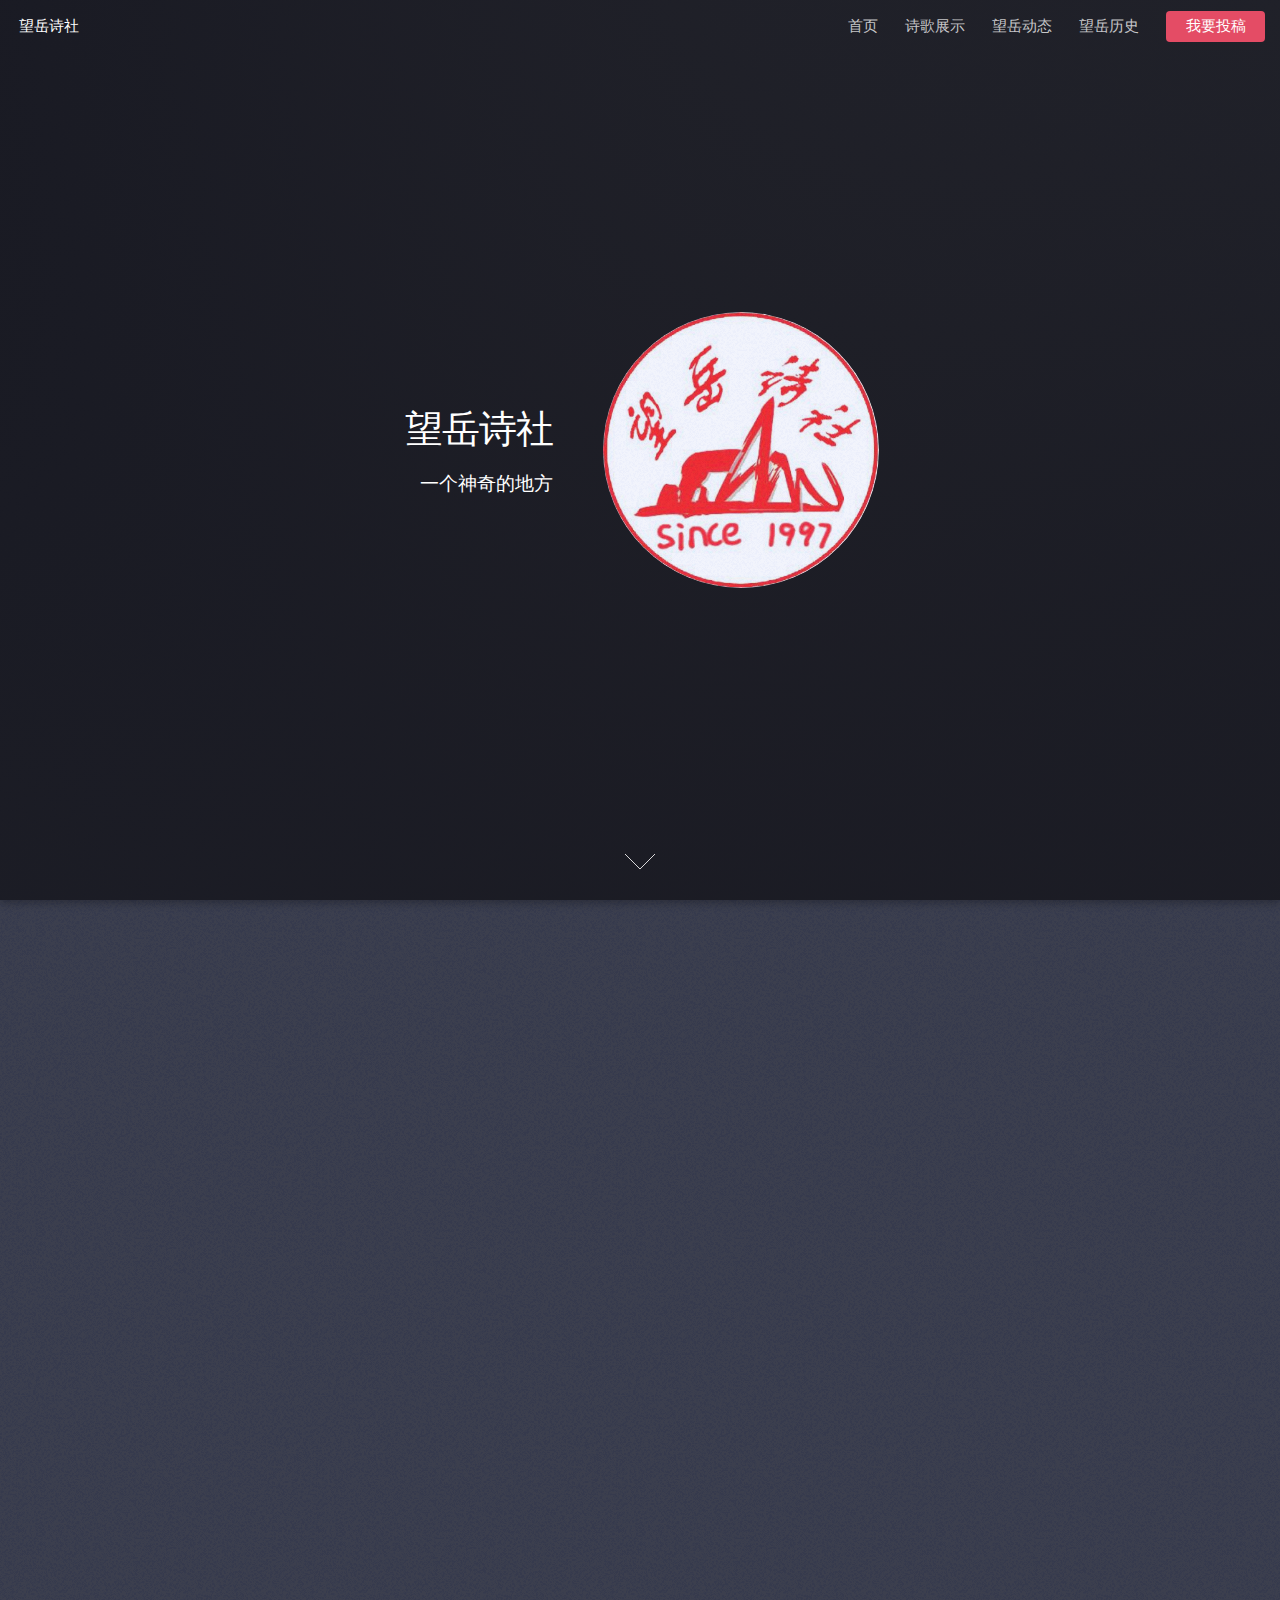
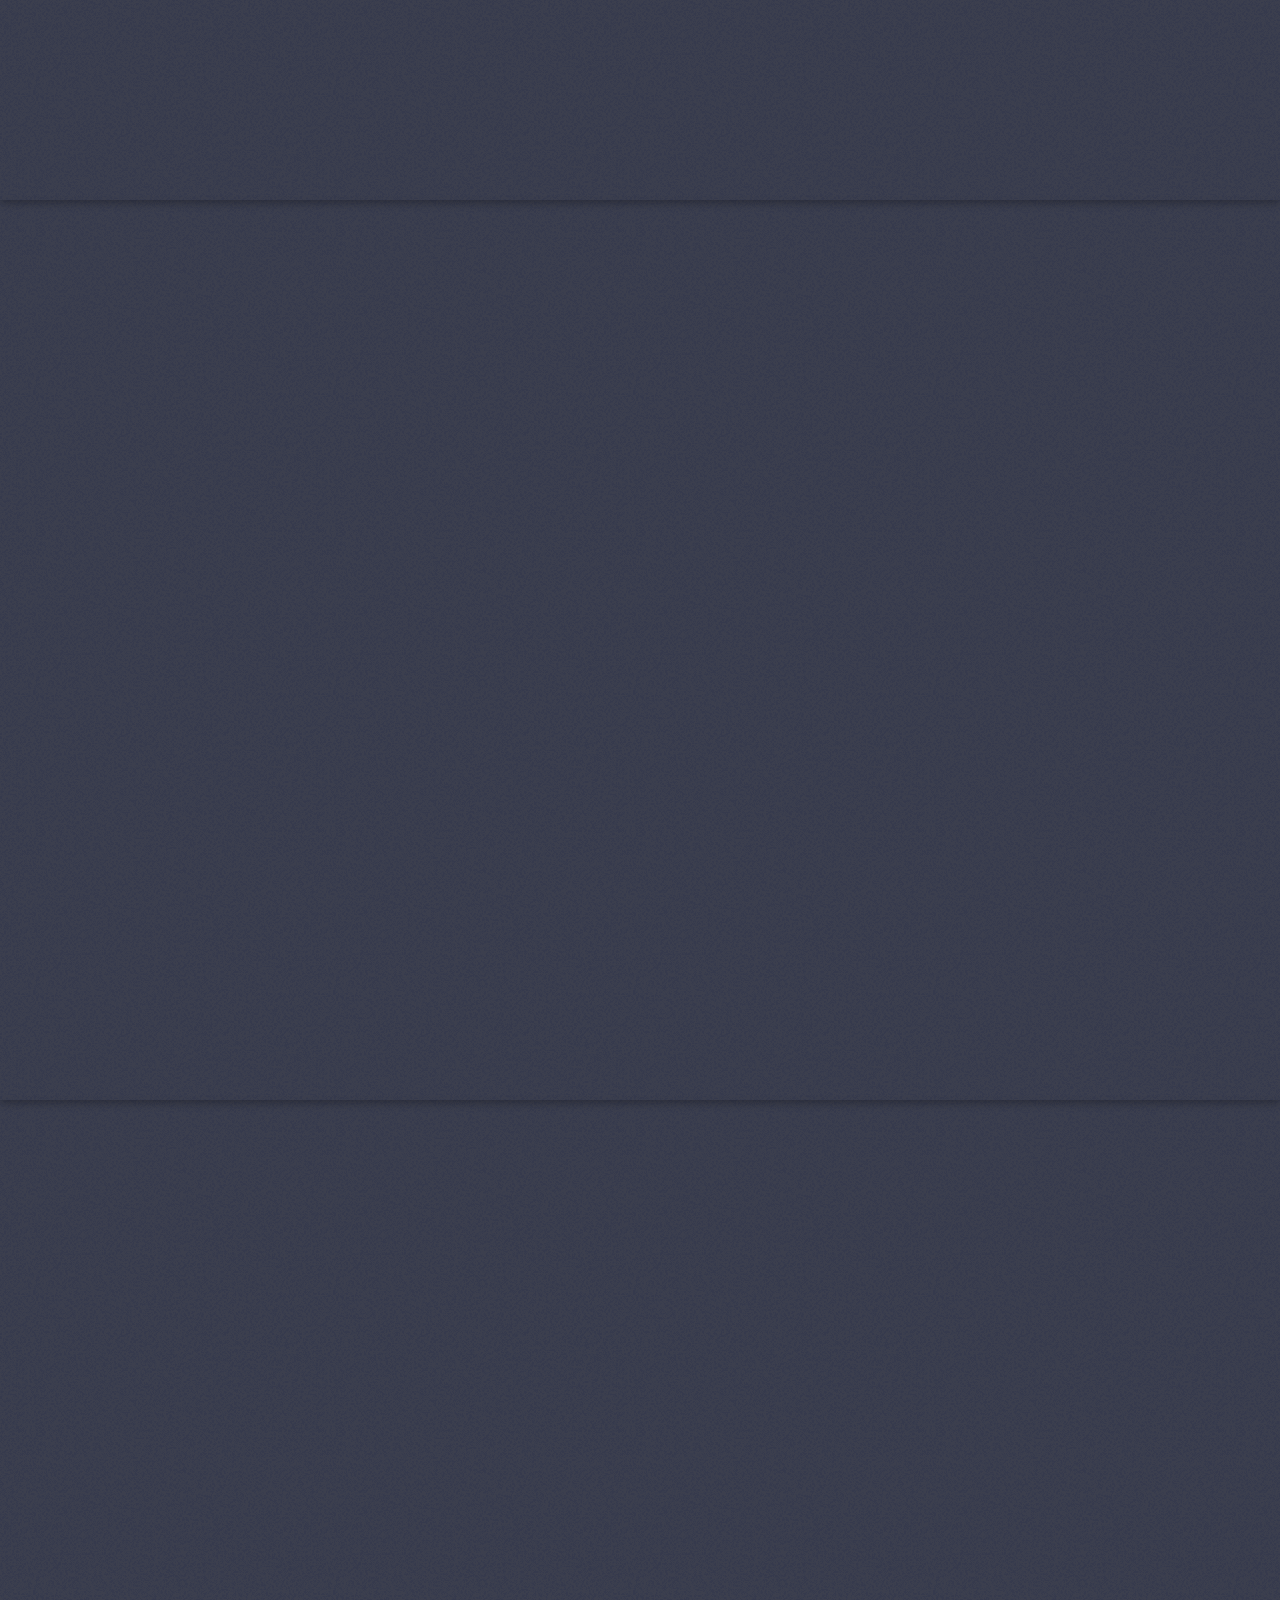
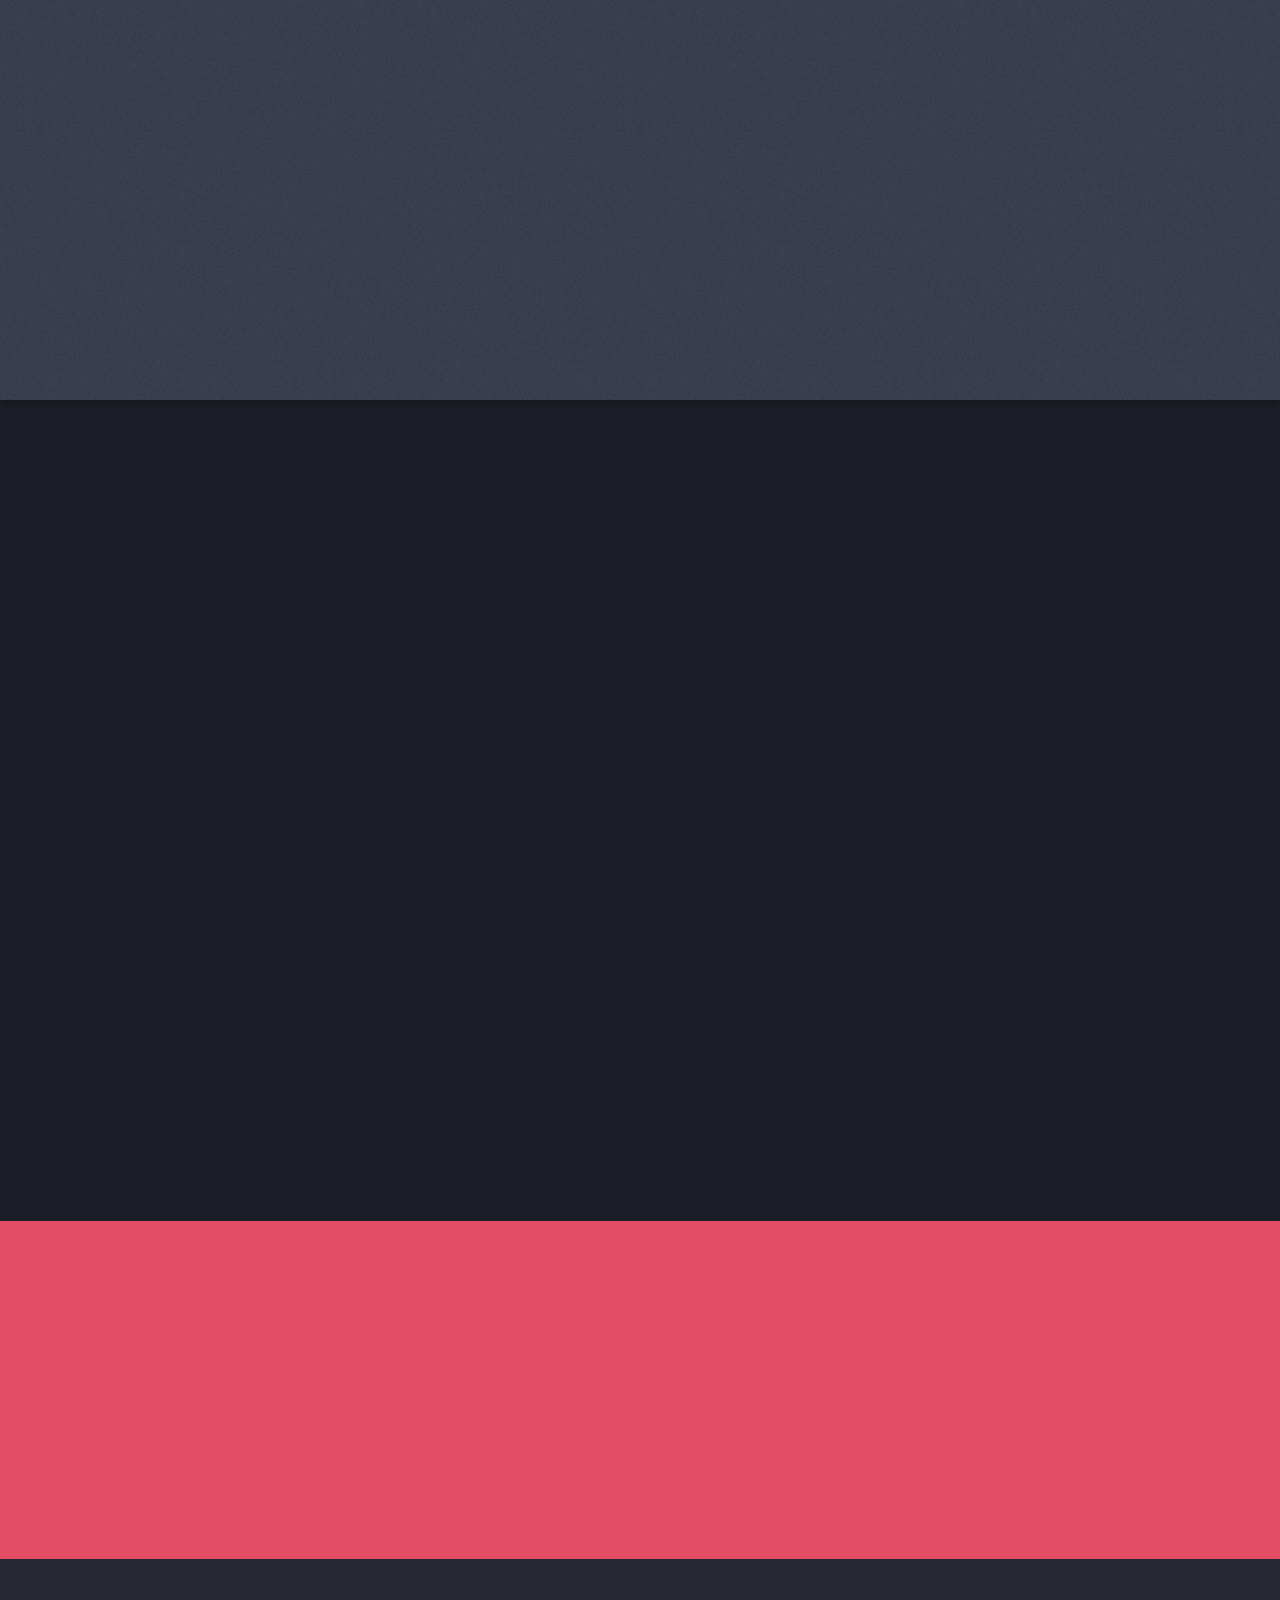
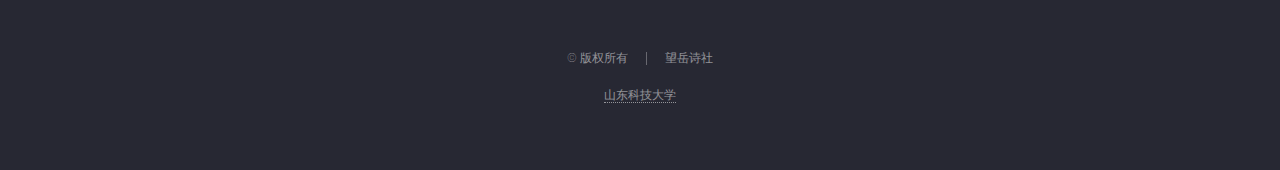
<file: index.html>
<!DOCTYPE HTML>
<html>
	<head>
		<title>望岳诗社</title>
		<meta charset="utf-8" />
		 <meta name="viewport" content="width=device-width, initial-scale=1" />
        <META NAME ="keywords" CONTENT="望岳诗社，校园，诗词，现代诗，山东科技大学，社团">
        <META NAME="description" CONTENT="山东科技大学望岳诗社">  
		<!--[if lte IE 8]><script src="assets/js/ie/html5shiv.js"></script><![endif]-->
		<link rel="stylesheet" href="assets/css/main.css" />
		<!--[if lte IE 9]><link rel="stylesheet" href="assets/css/ie9.css" /><![endif]-->
		<!--[if lte IE 8]><link rel="stylesheet" href="assets/css/ie8.css" /><![endif]-->
	</head>
	<body class="landing">
		<div id="page-wrapper">

			<!-- Header -->
				<header id="header">
					<h1 id="logo"><a href="index.html">望岳诗社</a></h1>
					<nav id="nav">
						<ul>
							<li><a href="index.html">首页</a></li>
							<li>
								<a href="zhanshi.html">诗歌展示</a>
								</li>
								<li>
								<a href="dongtai.html">望岳动态</a>
								</li>
							<li><a href="lishi.html">望岳历史</a></li>
							<li ><a href="#" class="button special">我要投稿</a></li>
						</ul>
					</nav>
				</header>

			<!-- Banner -->
				<section id="banner">
					<div class="content">
						<header>
							<h2>望岳诗社</h2>
							<p>一个神奇的地方</p>
						</header>
						<span class="image"><img src="images/logo.jpg" alt="" /></span>
					</div>
					<a href="#one" class="goto-next scrolly">Next</a>
				</section>

			<!-- One -->
				<section id="one" class="spotlight style1 bottom">
					<span class="image fit main"><img src="images/pic02.jpg" alt="" /></span>
					<div class="content">
						<div class="container">
							<div class="row">
								<div class="4u 12u$(medium)">
									<header>
										<h2>何人能会登临意，有我堪称望岳魂</h2>
										<p></p>
									</header>
								</div>
								<div class="4u 12u$(medium)">
									<p>望岳诗社是在校团委的指导下，由文法学院团委分管的文学社团。社团的宗旨是“繁荣校园文化，锻炼写作能力，提高文学素养”，理念是“弘扬经典文学的魅力，体味诗意栖居的情怀，古今一体，兼容并蓄”。望岳诗社于1997年成立于泰安校区，创始人为庄严与闫召华。世纪之初入驻青岛，开始了新的征程。诗社在中文系的广大老师具体指导下，培养了一批又一批的文学新人。诗社立足于校内，组织和领导诗歌爱好者，提高文学水平，追求艺术品位。通过举办各项活动使广大师生在诗歌中陶冶情操、净化心灵、提升智慧，倡导先进文化、关注社会现实、把握人生未来。</p>
								</div>
								<div class="4u$ 12u$(medium)">
									<p>山科的校园，社团繁星。漫天前，一颗明星乍然耀出了光辉，如今的明星依旧闪亮——望岳，岁月磨不去的星光，独一无二地积淀了悠久的文化， 映亮校园。
望岳，或许可以称为一个客栈，一个一个心灵的客栈，一个文人的客栈。尘世过喧嚣，物欲自横流。所幸，你我仍有这片名为望岳的净土，足可在此寻一席心灵的归处，江湖两忘。暂放下你生活的烦恼吧，暂放下你枯燥的学习任务吧，于诗社呼吸一点新鲜的空气。宽松的氛围，让你摒却生活的束缚，开启一段真我的发现旅途，自由，随性。在文学的森林中，做一只自由的鸟儿，忘我飞翔。同时诗社注重成员的培养与发展，予每位成员以锻炼机会，让你能在实践之中不断成长</p>
								</div>
							</div>
						</div>
					</div>
					<a href="#two" class="goto-next scrolly">Next</a>
				</section>

			<!-- Two -->
				<section id="two" class="spotlight style2 right">
					<span class="image fit main"><img src="images/pic03.jpg" alt="" /></span>
					<div class="content">
						<header>
							<h2>创诗社文豪首告功，续辉煌诗苑数名榜</h2>
							<p></p>
						</header>
						<p>诗歌是中国文化的艺术瑰宝。自古及今，一脉相承。上溯风雅颂，后继诗词
曲，余响不绝于今日。世事如幻，王朝变迁，迨至明清，鲜有绝妙，个中缘由，
殊途同归。近代内忧外患而致变革日盛，旧文化危在旦夕，新文化锋芒毕露，西
方文学艺术成一时新风。自胡适《尝试集》之始，遂有新月、象征、现代、五月、
九叶、朦胧诸派更迭。诗歌之象牙塔中，而后大学生创作集体涌现 …………</p>
						<ul class="actions">
							<li><a href="lishi.html" class="button">了解更多</a></li>
						</ul>
					</div>
					<a href="#three" class="goto-next scrolly">Next</a>
				</section>

			<!-- Three -->
				<section id="three" class="spotlight style3 left">
					<span class="image fit main bottom"><img src="images/pic04.jpg" alt="" /></span>
					<div class="content">
						<header>
							<h2>一枝独秀不是春,百花齐放春满园</h2>
							</header>
						<h1 style="font-size: 32px;">望 岳 诗 社 赋</h1>
						
						<p>岱岳巍巍而不见，黄河汤汤终入海。黄海之滨，有社一家。十七载风云变幻，多少事歌赋辞章。曾经笔架山中，诗文采风；遥想墨水河畔，情致盎然。，秋月初升；独在异乡，秋风渐凉。影横斜碧水时值辛卯浅寒烟，香浮动何处风景？临西湖而嗟叹，不闻武穆之毅魄；垂水而相怜，空怀饮马之逍遥。旧苑盛况难溯，王、孙瞩目……</p>
						<ul class="actions">
							<li><a href="zhanshi.html" class="button">望岳作品展示</a></li>
						</ul>
					</div>
					<a href="#four" class="goto-next scrolly">Next</a>
				</section>

			<!-- Four -->
				<section id="four" class="wrapper style1 special fade-up">
					<div class="container">
						<header class="major">
							<h2>新老望岳人</h2>
							<p>这是2014级的部分成员</p>
						</header>
						<div class="box alt">
							<div class="row uniform">
								<section class="4u 6u(medium) 12u$(xsmall)">
									<span>  <img src="images/zhangweip.jpg" style="width:6em;height:6em;border-radius: 6em;"/>
                                </span>
									<h3>张维鹏</h3>
									<p>张维鹏，笔名:载熹，现任望岳诗社社长一职。爱好颇广泛，诸如读书、音乐、书法、运动等等，于中学时期接触并开始热衷于诗文词赋，曾在中学时期获临沂市市区县区征文比赛奖项若干。步入大学，在兴趣的影响下选择加入望岳诗社，并一直渴望着让更多的人接触并且喜欢诗文词赋。
“点点时光见证了望岳诗社的发展，悠悠岁月抹不去那段浓厚醇香的望岳情”心怀望岳，他正迈着自信的步伐走向明天！
</p>
								</section>
								<section class="4u 6u$(medium) 12u$(xsmall)">
									<span>
									   <img src="images/xuxiaotiao.jpg" style="width:6em;height:6em;border-radius: 6em;"/>
									</span>
									<h3>徐意敏</h3>
									<p>我是14级建筑学最帅的的徐小跳学长，爱玩，比较跳脱，喜欢学妹!</p>
								</section>
								    <section class="4u 6u$(medium) 12u$(xsmall)">
                                    <span>
                                       <img src="images/guodashan.jpg" style="width:6em;height:6em;border-radius: 6em;"/>
                                    </span>
                                    <h3>郭大山</h3>
                                    <p>我叫郭大山！！！！</br>
                                    热爱古典文学！</p>
                                </section>
							</div>
						</div>
						<footer class="major">
							<ul class="actions">
								<li><a href="xinlao.html" class="button">查看更多</a></li>
							</ul>
						</footer>
					</div>
				</section>

			<!-- Five -->
				<section id="five" class="wrapper style2 special fade">
					<div class="container">
						<header>
							<h2>加入我们</h2>
							<p>爱好诗歌，爱好文学，可惜错过了纳新的时间，没关系，加入我们QQ群，或者给我们发邮件都可以
							    请记住我们邮箱是：2926173092@qq.com；我们的群号是：212955366；
							    </p>
						</header>
						<form method="post" action="#" class="container 50%">
							<div class="row uniform 50%">
								<div class="8u 12u$(xsmall)"><input type="text" name="email" id="email" placeholder="留下你的qq,我们会去找你哦！" /></div>
								<div class="4u$ 12u$(xsmall)"><input type="submit" value="加入" class="fit special" /></div>
							</div>
						</form>
					</div>
				</section>

			<!-- Footer -->
				<footer id="footer">
					
					<ul class="copyright">
						<li>&copy; 版权所有</li><li>望岳诗社
						   </li>
					</ul>
					<ul class="copyright">
						<li>
						    <a href="http://www.sdust.edu.cn/">山东科技大学</a>
						</li>
					</ul>
					
					
					
				</footer>

		</div>

		<!-- Scripts -->
			<script src="assets/js/jquery.min.js"></script>
			<script src="assets/js/jquery.scrolly.min.js"></script>
			<script src="assets/js/jquery.dropotron.min.js"></script>
			<script src="assets/js/jquery.scrollex.min.js"></script>
			<script src="assets/js/skel.min.js"></script>
			<script src="assets/js/util.js"></script>
			<!--[if lte IE 8]><script src="assets/js/ie/respond.min.js"></script><![endif]-->
			<script src="assets/js/main.js"></script>
</body>
</html>
</file>
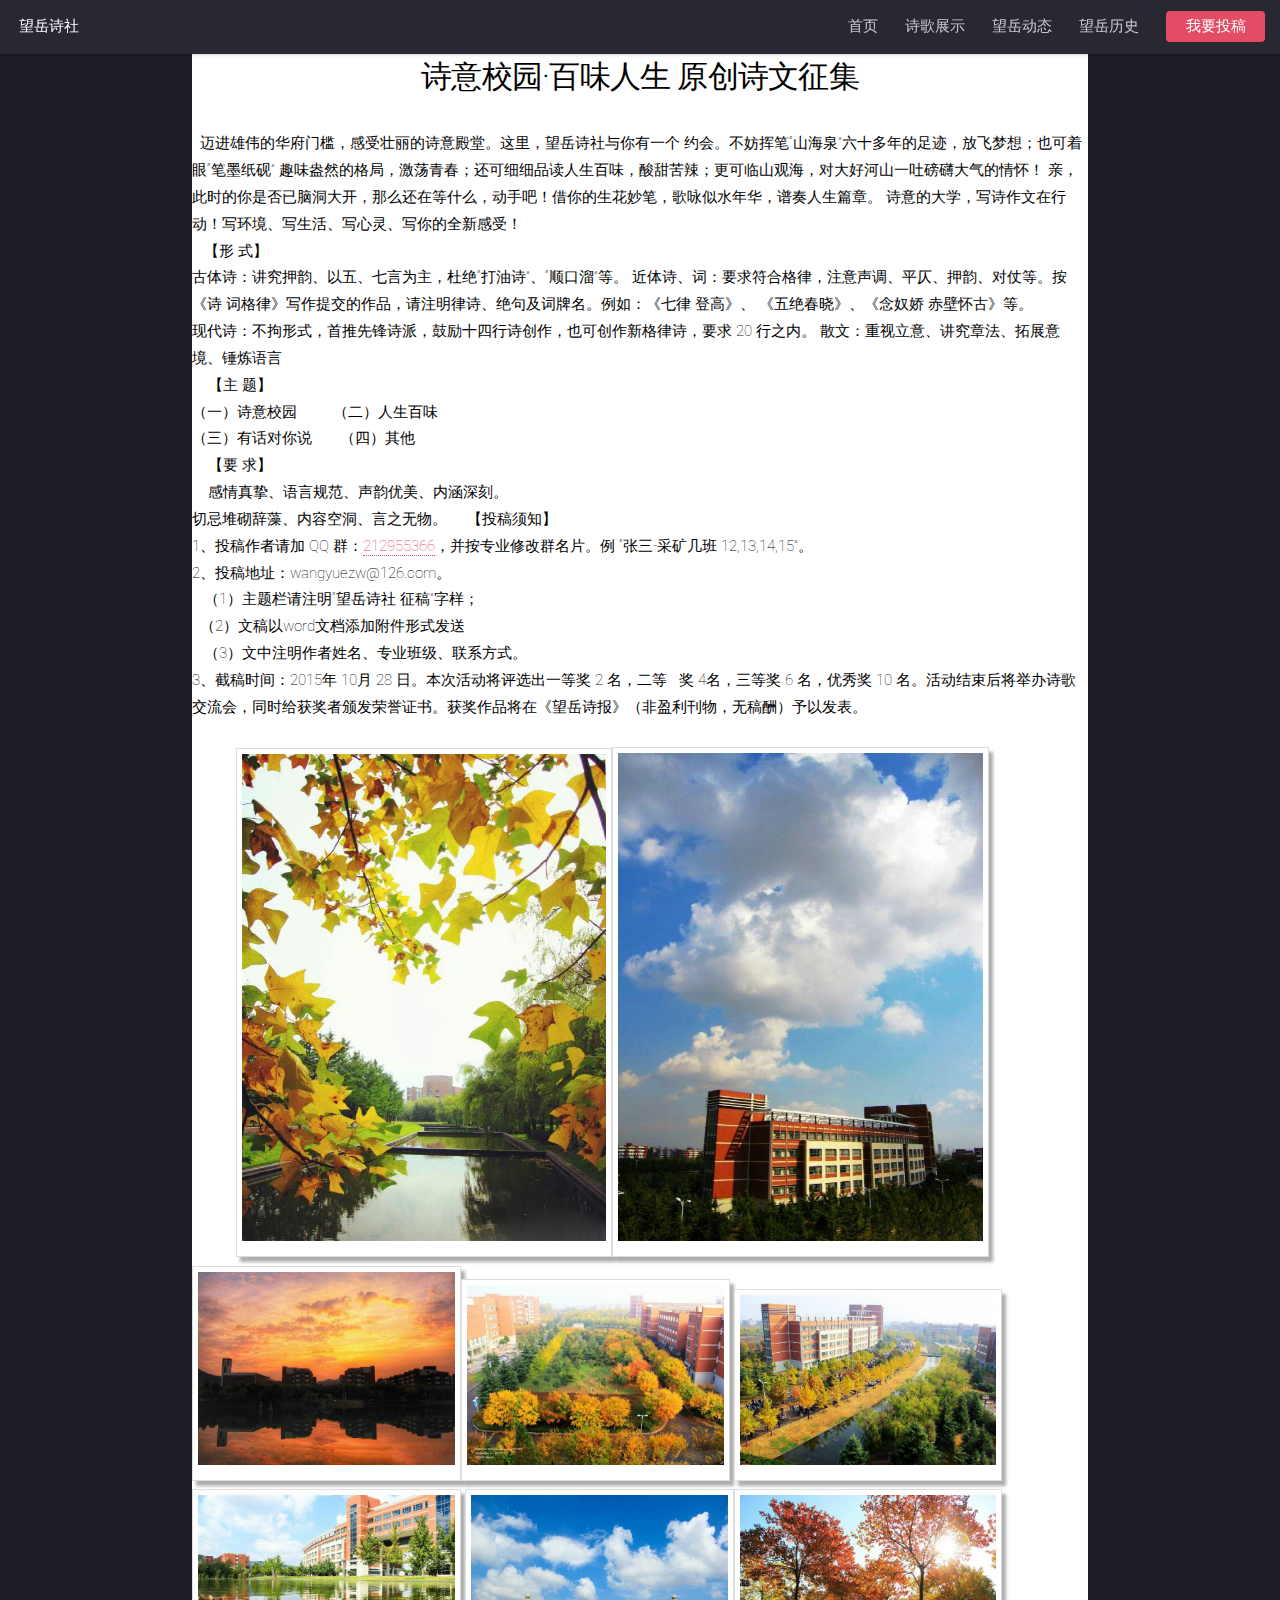
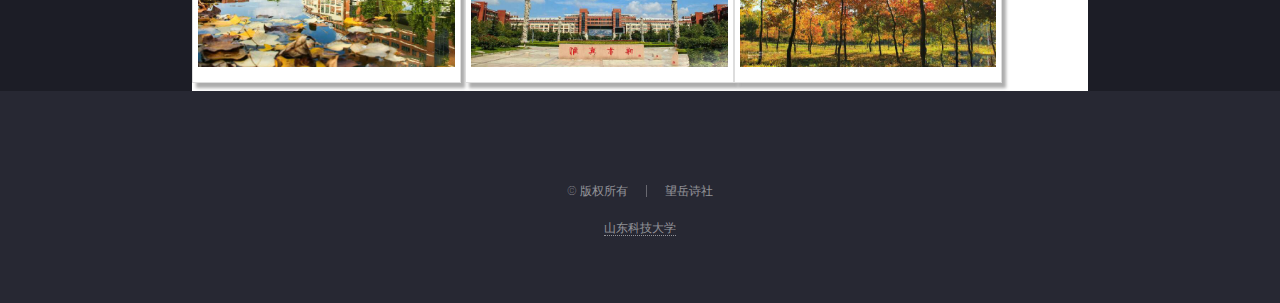
<file: dongtai.html>
<!DOCTYPE html>
<html>
	<head>
		<meta charset="utf-8">
         <meta name="viewport" content="width=device-width, initial-scale=1" />
        <META NAME ="keywords" CONTENT="望岳诗社，校园，诗词，现代诗，山东科技大学，社团">
        <META NAME="description" CONTENT="山东科技大学望岳诗社">  
		<title>望岳诗社</title>
        <link rel="stylesheet" href="assets/css/main.css" />
        <style> 
#main{
	margin-left:auto;
	margin-right: auto;
	width:70%; 
	background-color: #ffffff;
	color: #000;
	text-align: center;
}
h2{
	color: #000;
}
img{
	width: 30%;
    padding: 5px 5px 15px;
    background: white;
    border: 1px solid #ddd;
    box-shadow: 4px 5px 3px rgba(50,50,50,0.4);
    box-sizing:border-box;
}
.a-1{
	width: 42%;
}
.aa{
	text-align: left;
}
        </style>
	</head>
	<body>
	    <!-- Header -->
                <header id="header">
                    <h1 id="logo"><a href="index.html">望岳诗社</a></h1>
                    <nav id="nav">
                        <ul>
                            <li><a href="index.html">首页</a></li>
                            <li>
                                <a href="zhanshi.html">诗歌展示</a>

                                </li>
                                <li>
                                <a href="dongtai.html">望岳动态</a>
                                </li>
                            <li><a href="lishi.html">望岳历史</a></li>
                            <li><a href="#" class="button special">我要投稿</a></li>
                        </ul>
                    </nav>
                </header>
<!---Header-->

<br/><br/>


<div id="main">
<h2>诗意校园·百味人生 原创诗文征集</h2>
<div class="aa">


&nbsp&nbsp迈进雄伟的华府门槛，感受壮丽的诗意殿堂。这里，望岳诗社与你有一个 约会。不妨挥笔“山海泉”六十多年的足迹，放飞梦想；也可着眼“笔墨纸砚” 趣味盎然的格局，激荡青春；还可细细品读人生百味，酸甜苦辣；更可临山观海，对大好河山一吐磅礴大气的情怀！
亲，此时的你是否已脑洞大开，那么还在等什么，动手吧！借你的生花妙笔，歌咏似水年华，谱奏人生篇章。 诗意的大学，写诗作文在行动！写环境、写生活、写心灵、写你的全新感受！<br/>
   【形    式】</br>
古体诗：讲究押韵、以五、七言为主，杜绝“打油诗”、“顺口溜”等。 
近体诗、词：要求符合格律，注意声调、平仄、押韵、对仗等。按《诗 词格律》写作提交的作品，请注明律诗、绝句及词牌名。例如：《七律 登高》、
《五绝春晓》、《念奴娇 赤壁怀古》等。</br>
现代诗：不拘形式，首推先锋诗派，鼓励十四行诗创作，也可创作新格律诗，要求 20 行之内。
散文：重视立意、讲究章法、拓展意境、锤炼语言</br>
    【主    题】</br>

（一）诗意校园      &nbsp  （二）人生百味</br>

（三）有话对你说   &nbsp   （四）其他</br>

    【要    求】</br>
    感情真挚、语言规范、声韵优美、内涵深刻。</br>
切忌堆砌辞藻、内容空洞、言之无物。

    【投稿须知】</br>

1、投稿作者请加 QQ 群：<a href="：http://jq.qq.com/?_wv=1027&k=jDIncZ">212955366</a>，并按专业修改群名片。例 “张三-采矿几班 12,13,14,15”。</br>
2、投稿地址：wangyuezw@126.com。</br>
   （1）主题栏请注明“望岳诗社 征稿”字样；</br>
  （2）文稿以word文档添加附件形式发送</br>
   （3）文中注明作者姓名、专业班级、联系方式。</br>
3、截稿时间：2015年 10月 28 日。本次活动将评选出一等奖 2 名，二等   奖 4名，三等奖 6 名，优秀奖 10 名。活动结束后将举办诗歌交流会，同时给获奖者颁发荣誉证书。获奖作品将在《望岳诗报》（非盈利刊物，无稿酬）予以发表。</br>
                                      </br>          

<img class="a-1" src="images/aa1.jpg"><img class="a-1"src="images/aa4.jpg">
<img src="images/aa3.jpg"><img src="images/aa2.jpg">
<img src="images/aa6.jpg"><img src="images/aa5.jpg">
<img src="images/aa7.jpg"><img src="images/aa8.jpg">
</div>

</div>






<!-- Footer -->
				<footer id="footer">
					
					<ul class="copyright">
						<li>&copy; 版权所有</li><li>望岳诗社
						   </li>
					</ul>
					<ul class="copyright">
						<li>
						    <a href="http://www.sdust.edu.cn/">山东科技大学</a>
						</li>
					</ul>
					
					
					
				</footer>




<!-- Scripts -->
            <script src="assets/js/jquery.min.js"></script>
            <script src="assets/js/jquery.scrolly.min.js"></script>
            <script src="assets/js/jquery.dropotron.min.js"></script>
            <script src="assets/js/jquery.scrollex.min.js"></script>
            <script src="assets/js/skel.min.js"></script>
            <script src="assets/js/util.js"></script>
            <!--[if lte IE 8]><script src="assets/js/ie/respond.min.js"></script><![endif]-->
            <script src="assets/js/main.js"></script>

</body>
</html>
</file>
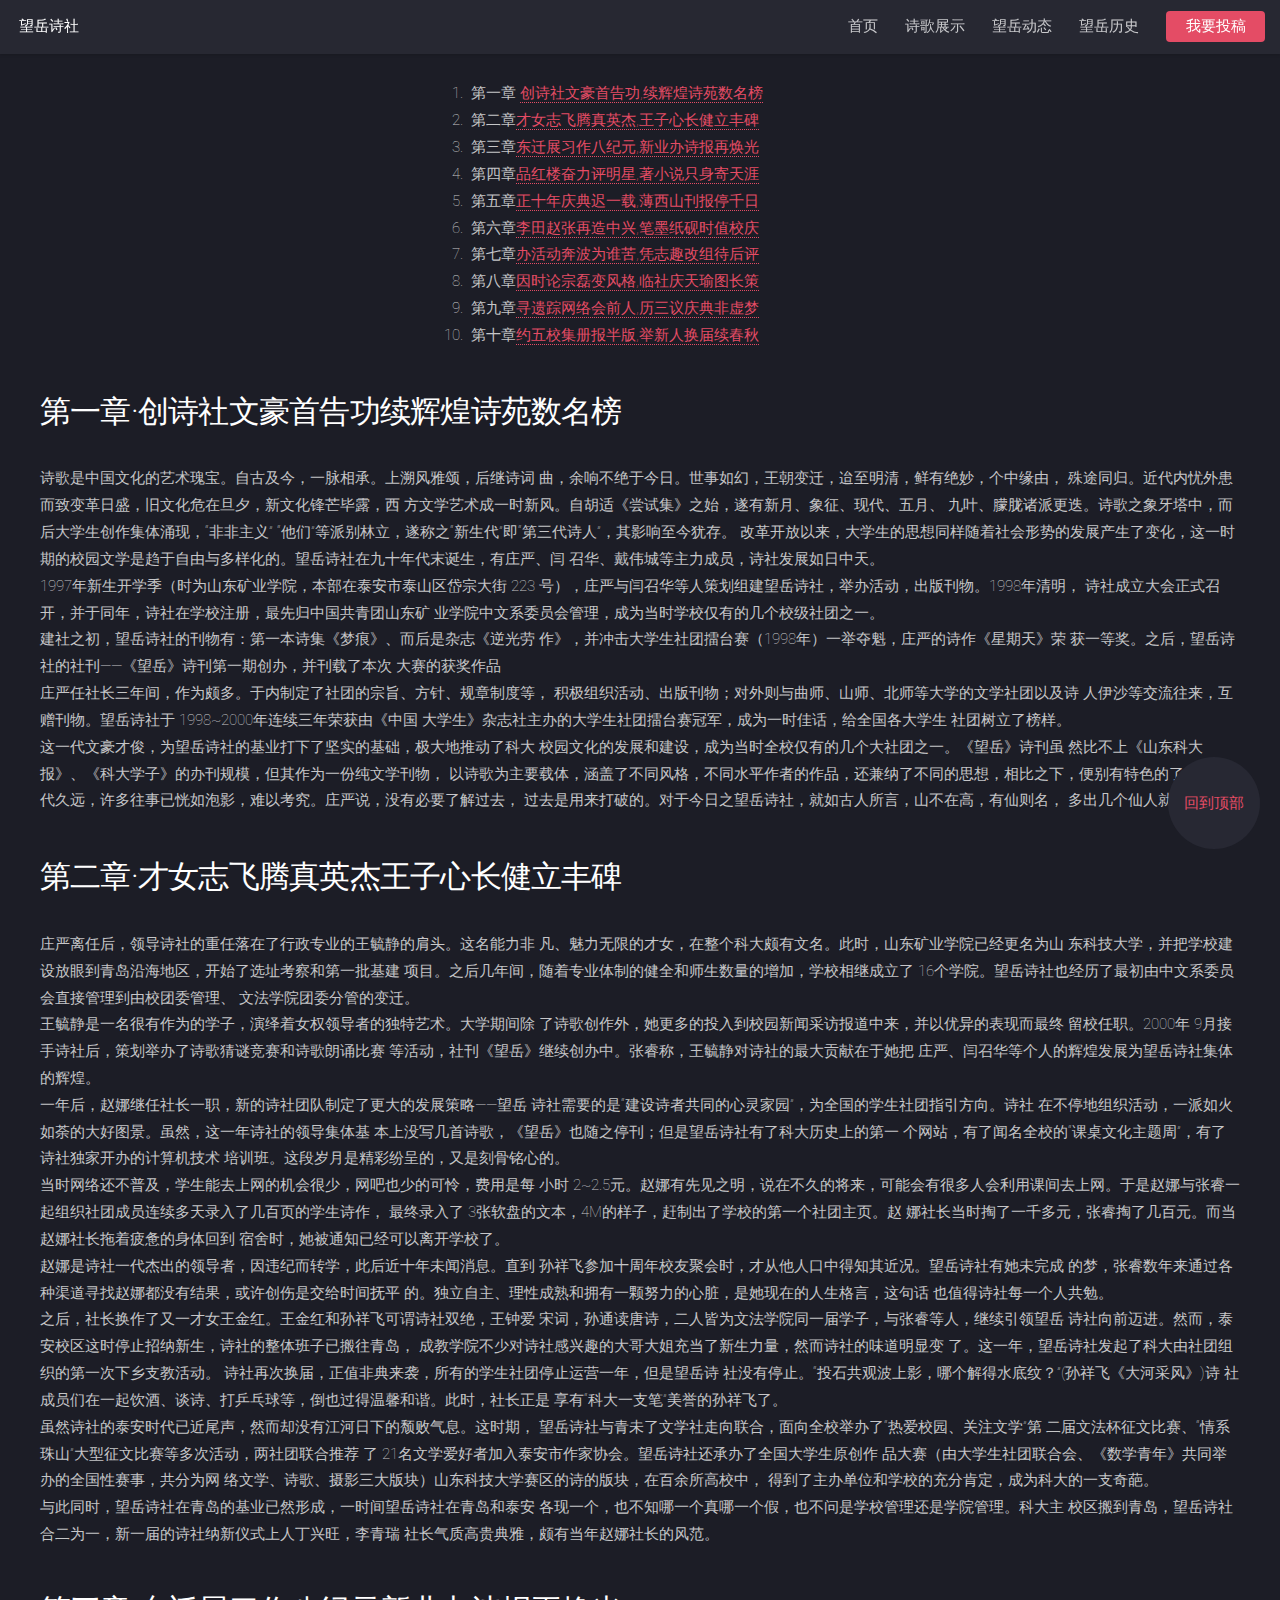
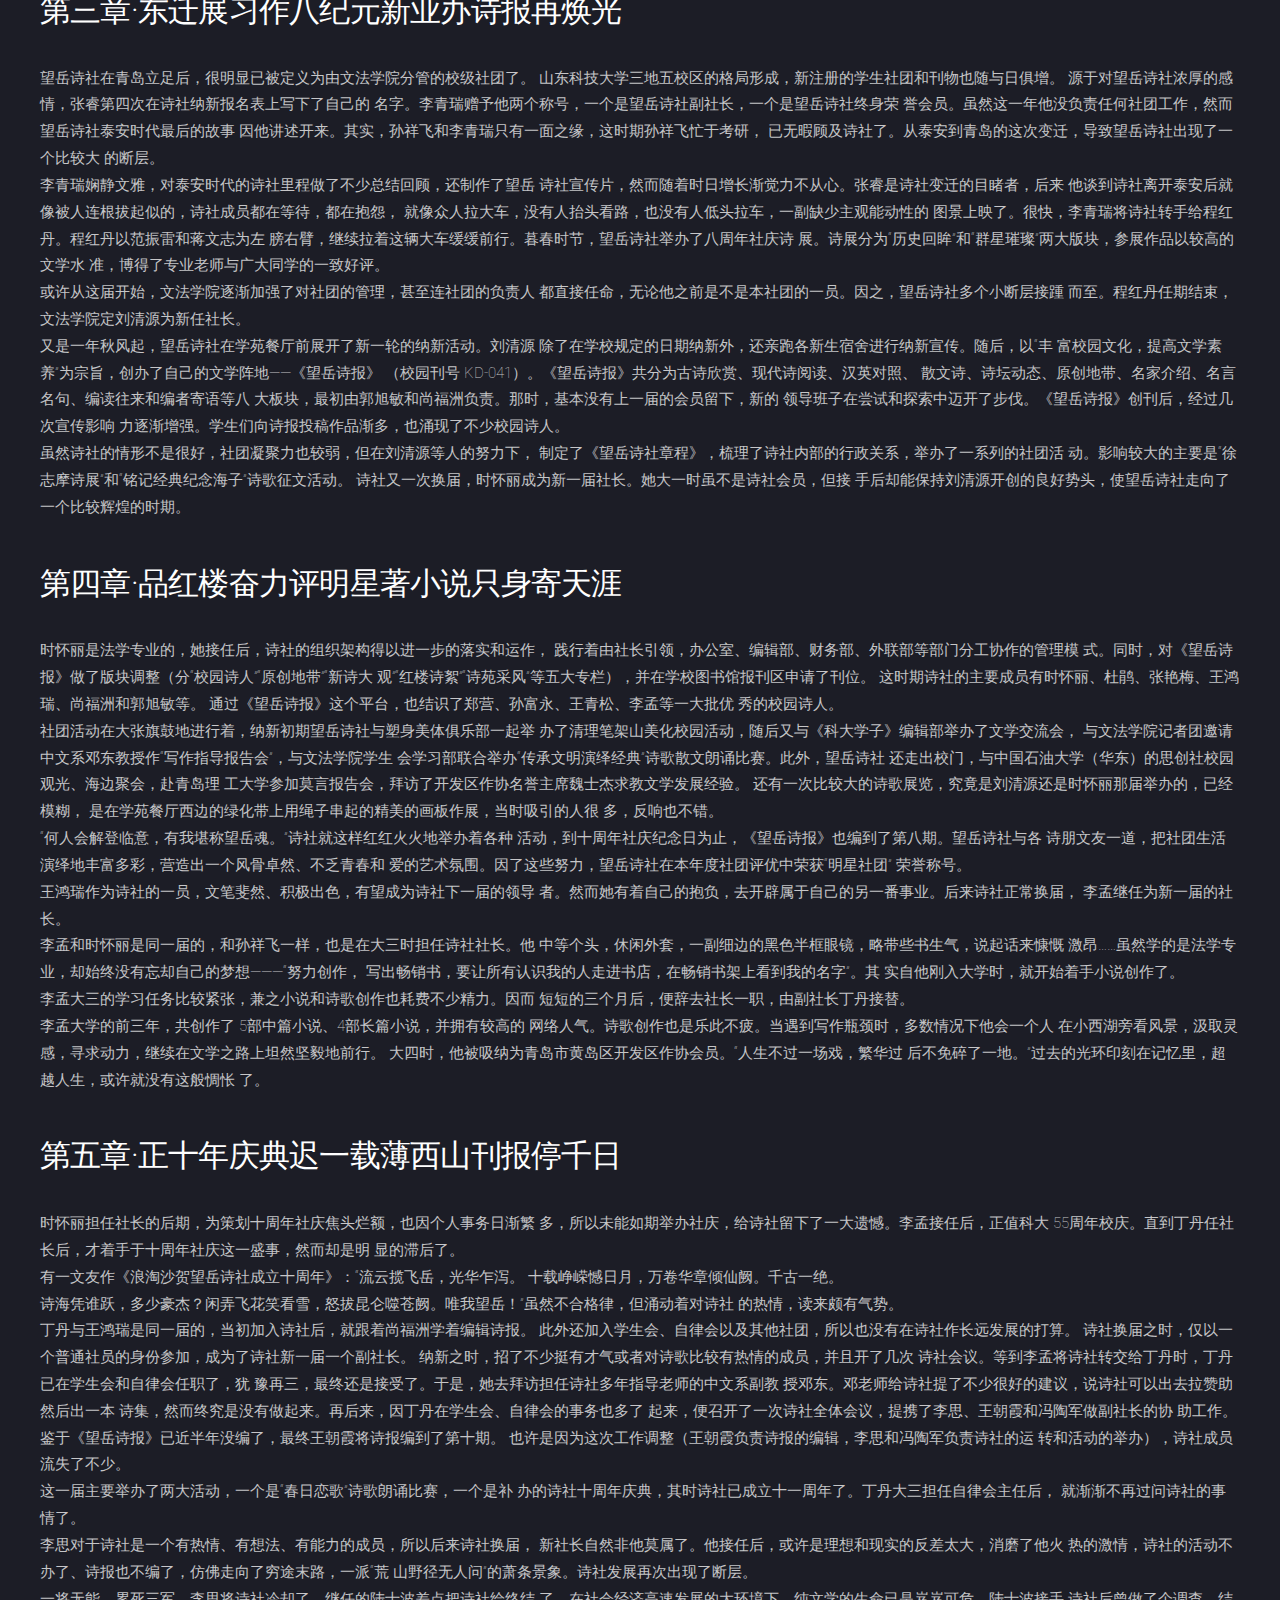
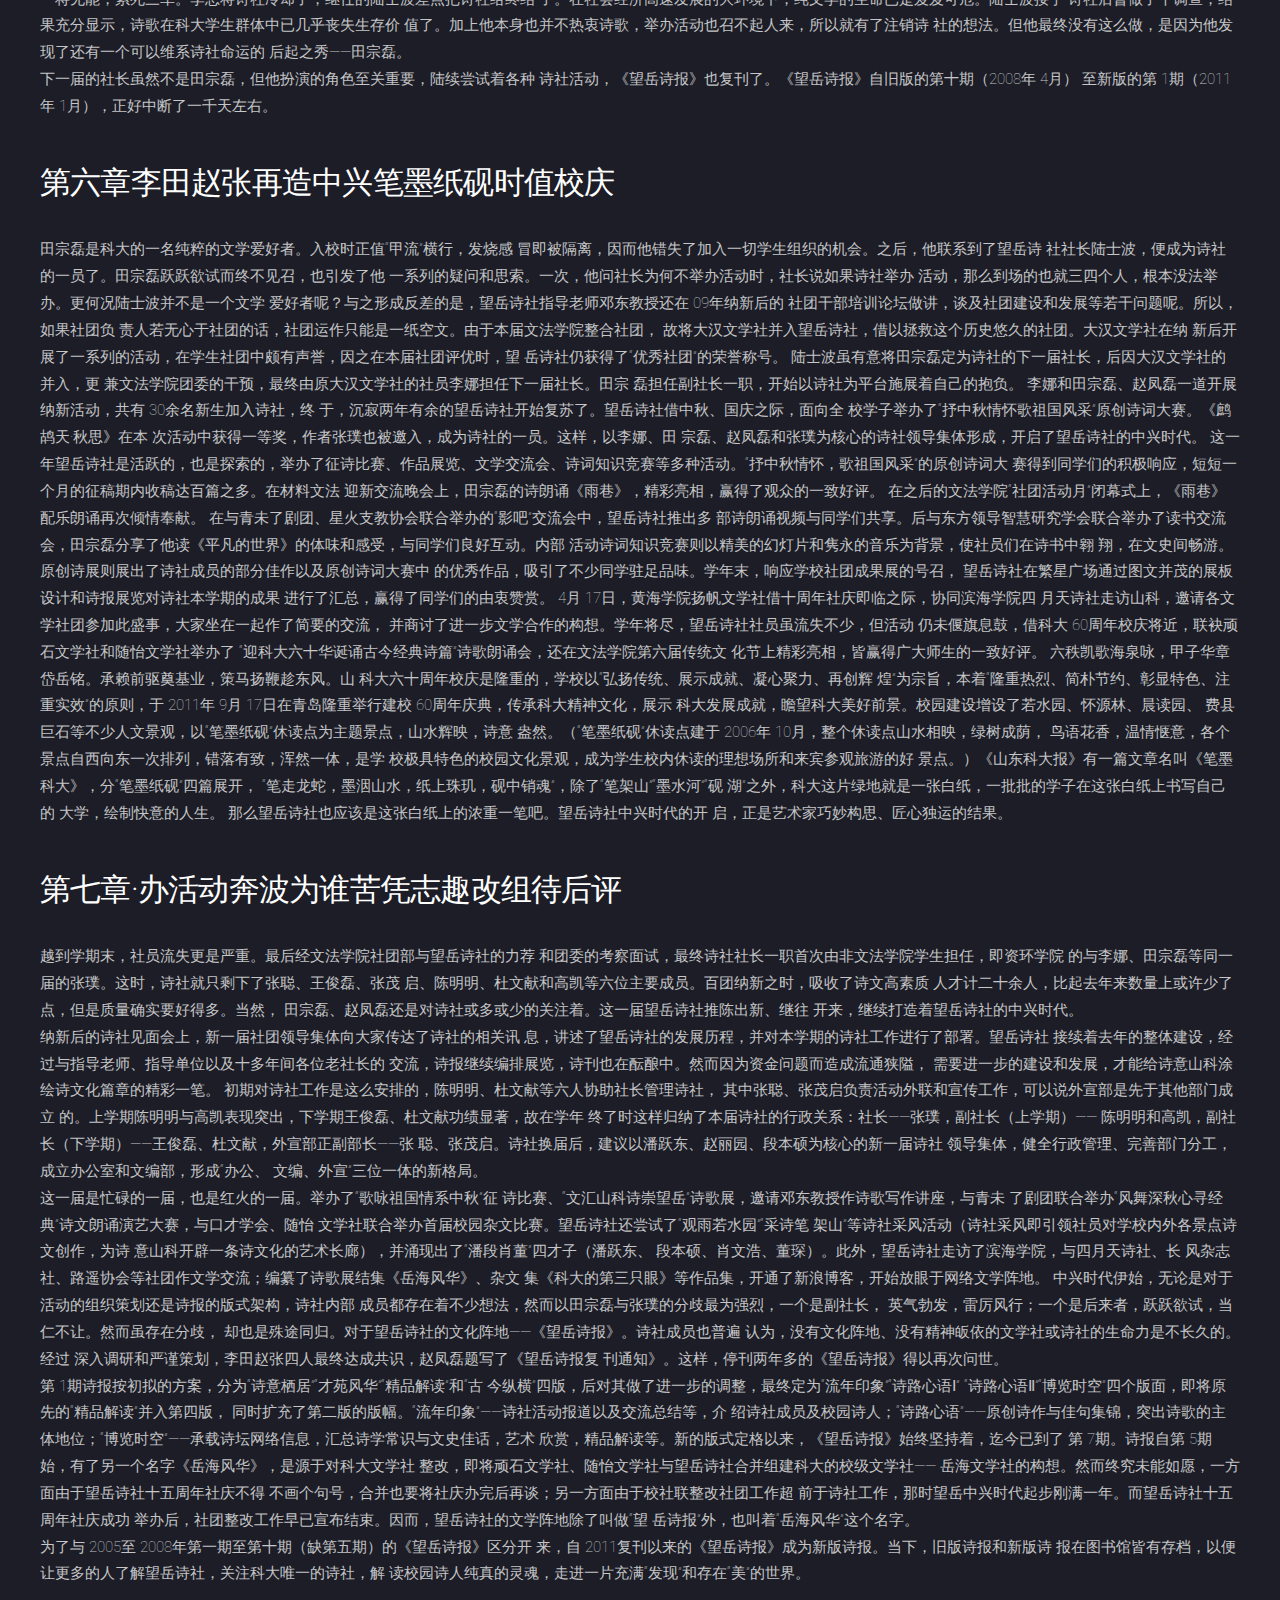
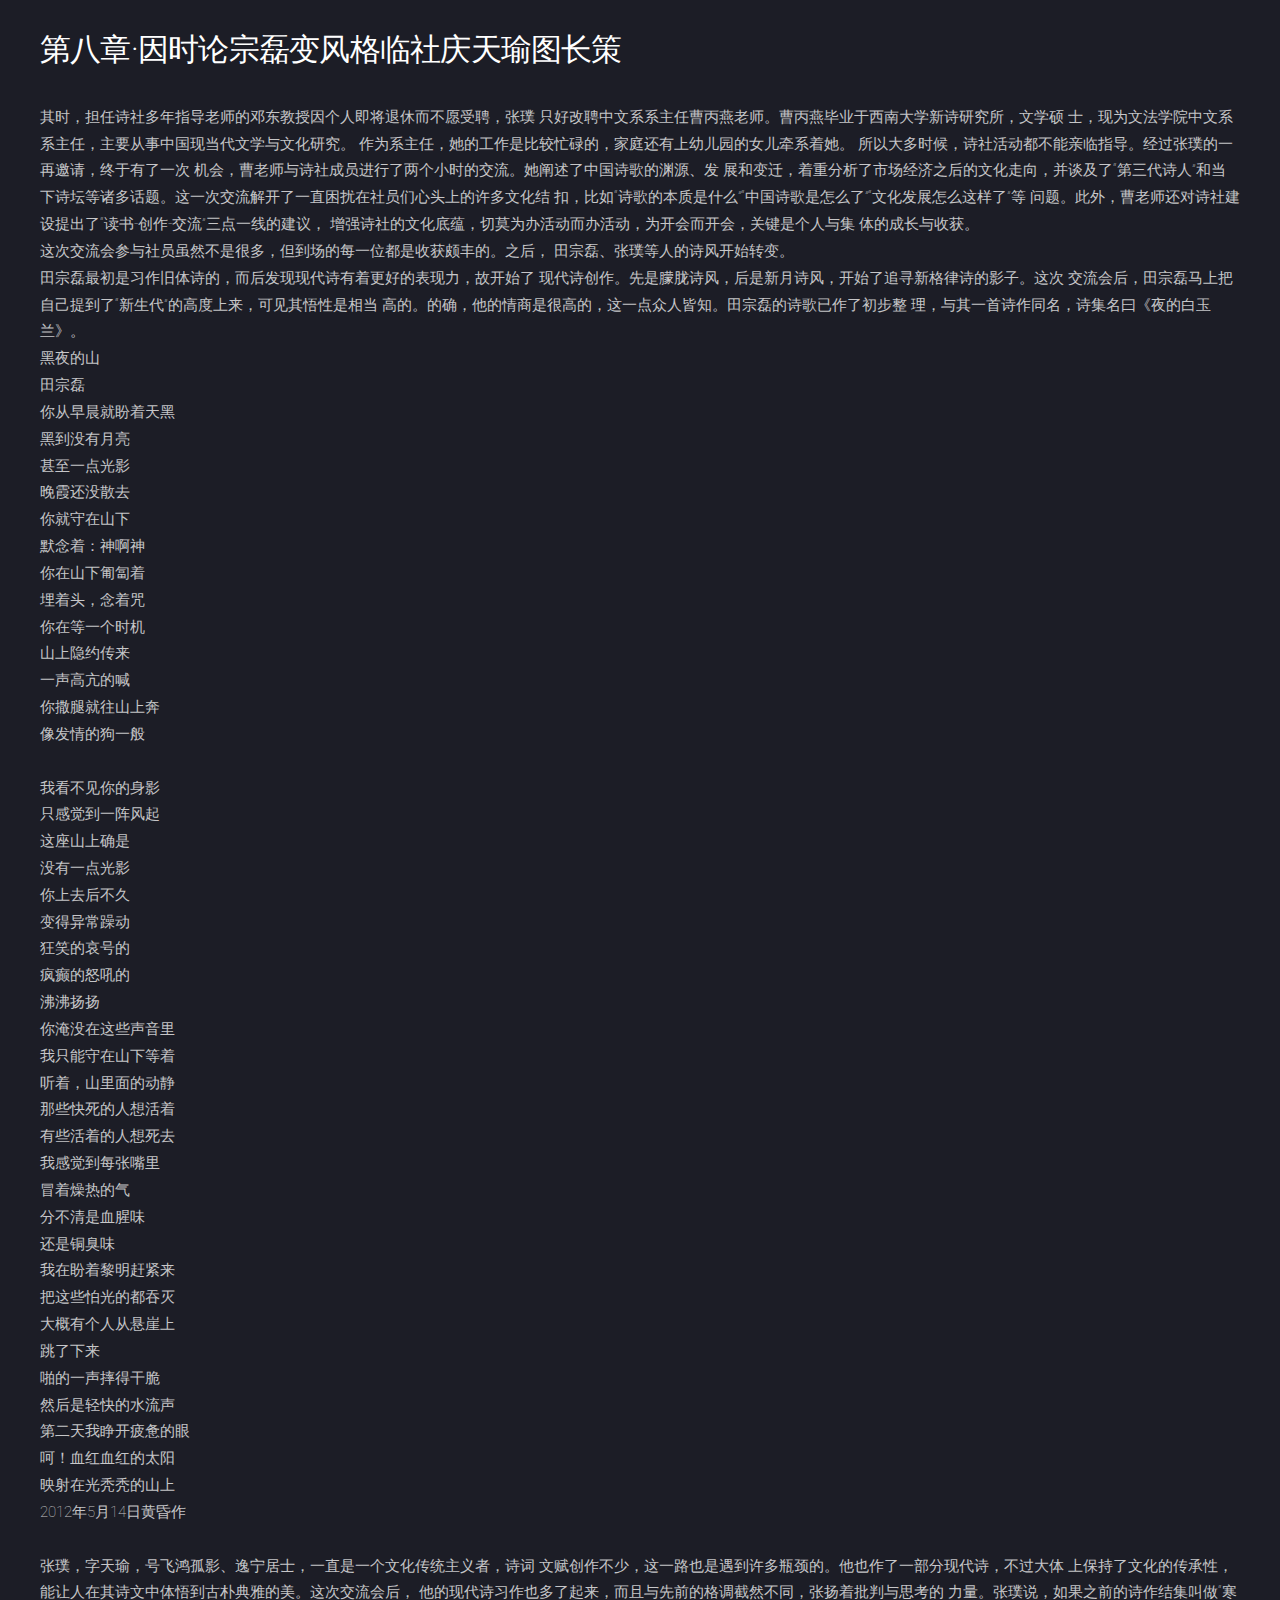
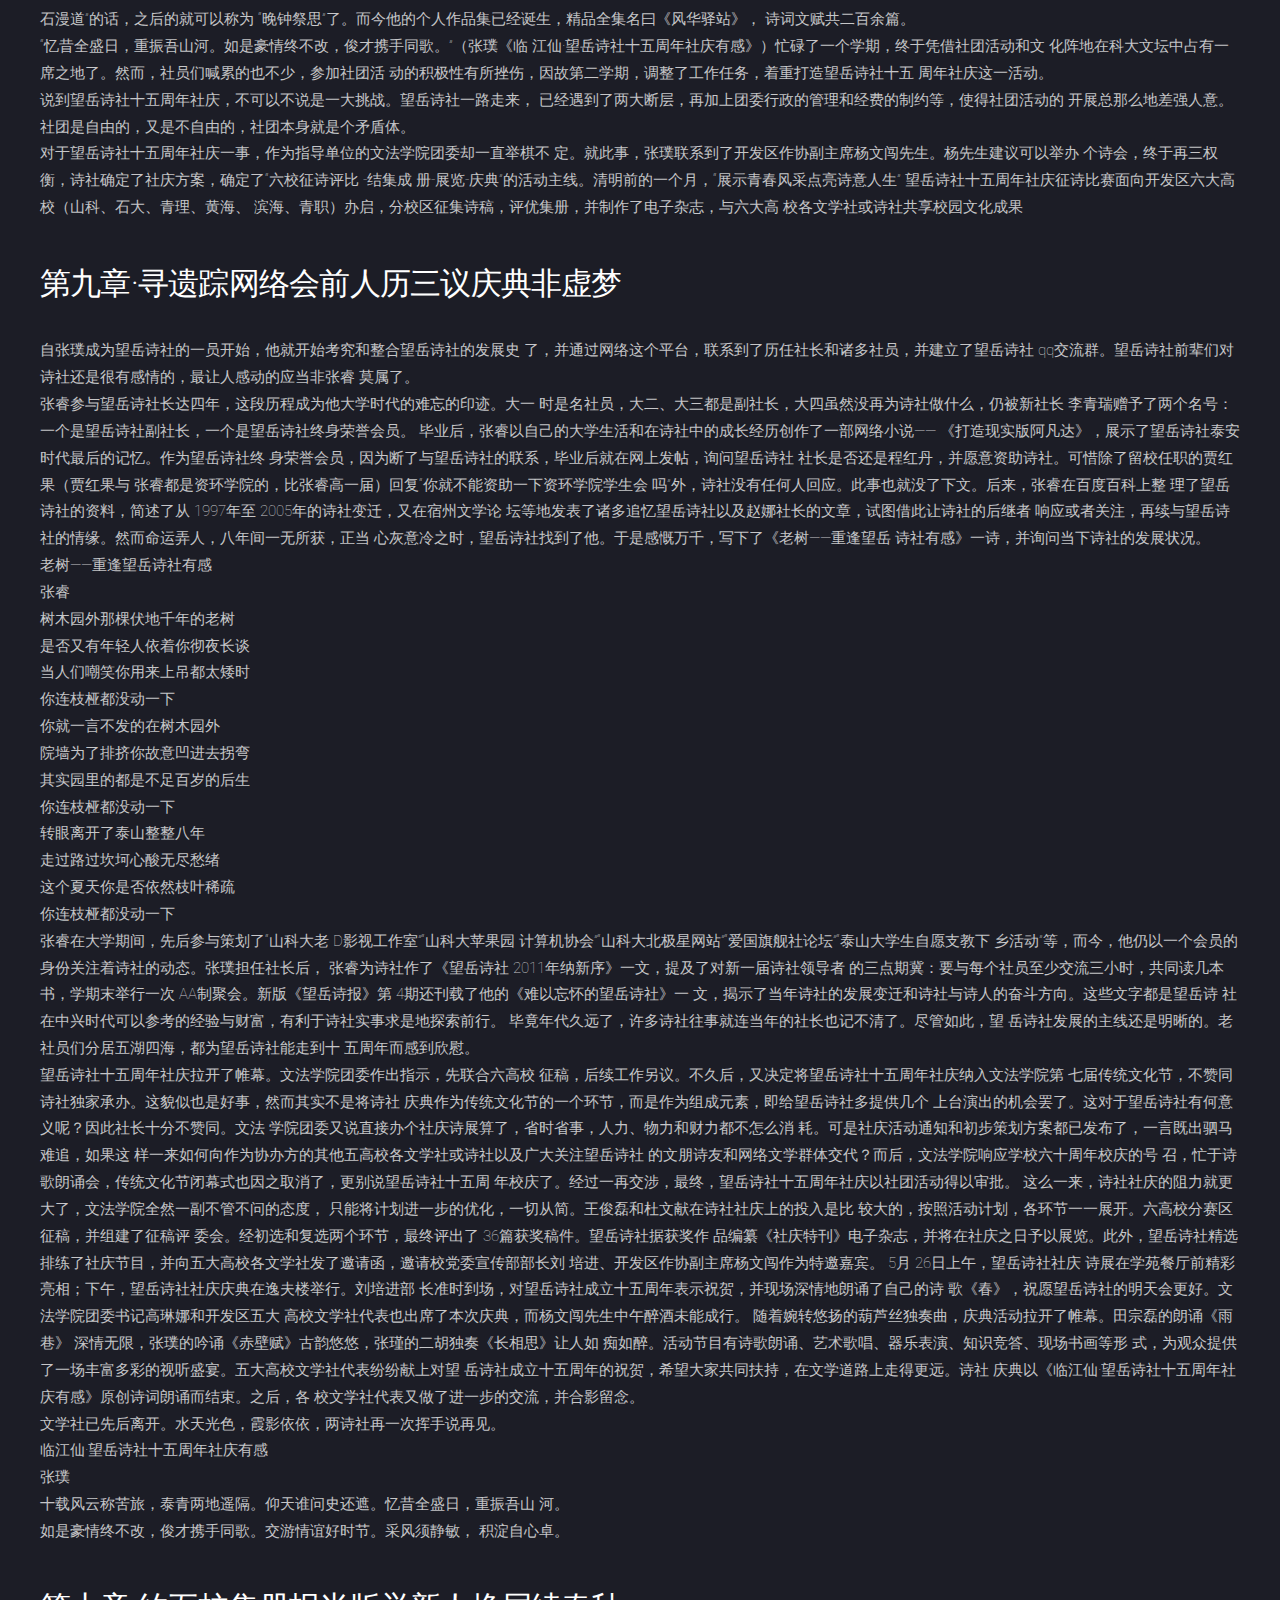
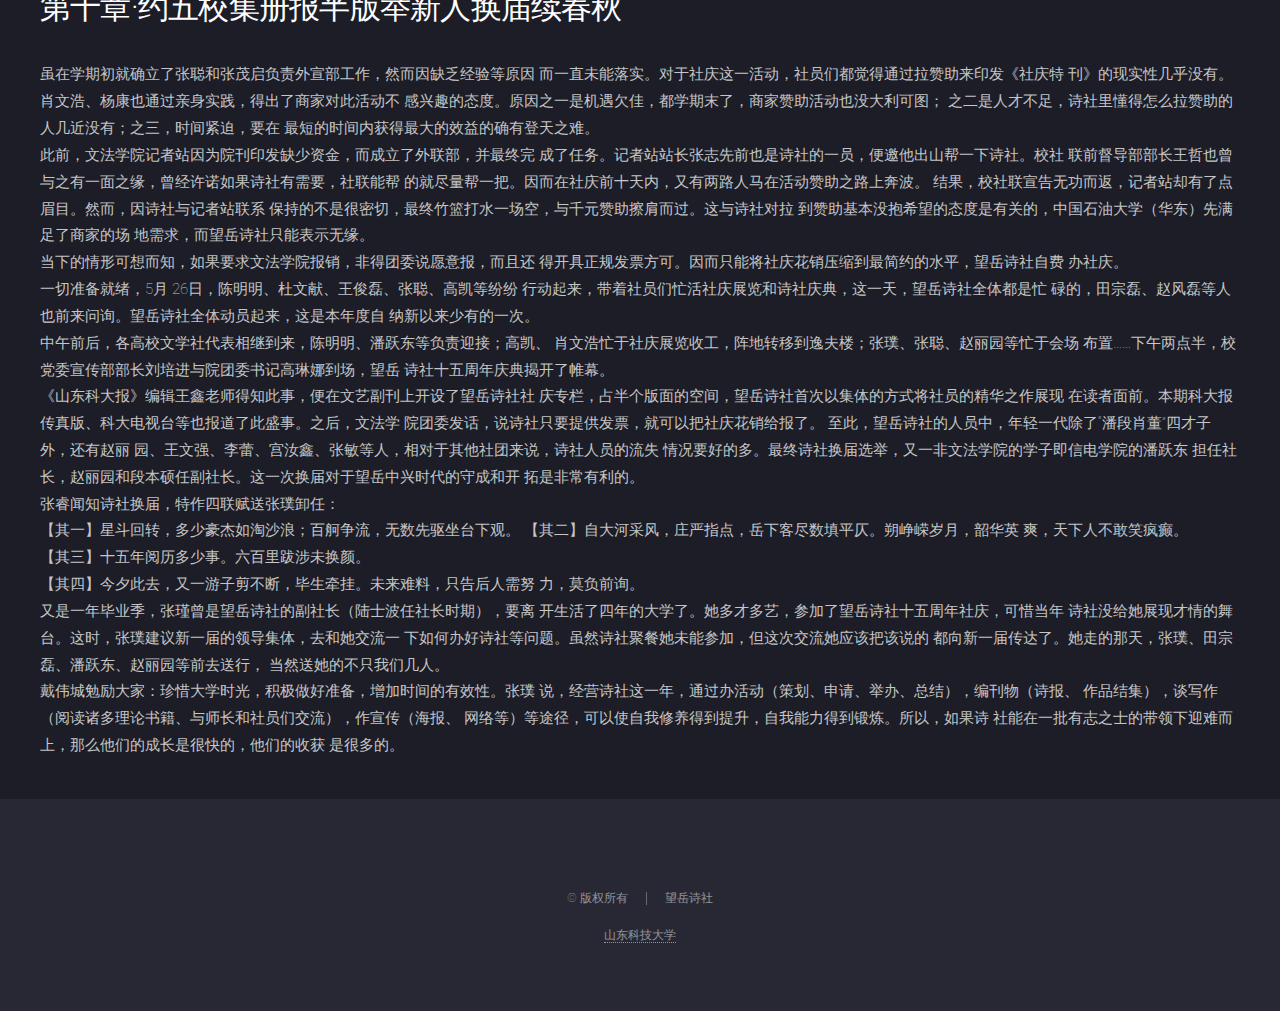
<file: lishi.html>
<!DOCTYPE html>
<html>
	<head>
		<meta charset="utf-8">
		 <meta name="viewport" content="width=device-width, initial-scale=1" />
        <META NAME ="keywords" CONTENT="望岳诗社，校园，诗词，现代诗，山东科技大学，社团">
        <META NAME="description" CONTENT="山东科技大学望岳诗社">  
		<title>望岳诗社</title>
		  <link rel="stylesheet" href="assets/css/main.css" />
	</head>
	<style type="text/css">
		ol{
		    margin-left: 35%;
		    margin-right: 20%;
				}
		div{
		    margin: 40px;
		}
		.aa{
		    width:5em;
		    height:5em;
		    border-radius:5em;
		    background:red;
		    position: fixed;
		    bottom:20px;
		    right:20px;
		}
		
	</style>
	<body> <!-- Header -->
                <header id="header">
                    <h1 id="logo"><a href="index.html">望岳诗社</a></h1>
                    <nav id="nav">
                        <ul>
                            <li><a href="index.html">首页</a></li>
                            <li>
                                <a href="zhanshi.html">诗歌展示</a>
                                </li>
                                <li>
								<a href="dongtai.html">望岳动态</a>
								</li>
                            <li><a href="lishi.html">望岳历史</a></li>
                            <li><a href="#" class="button special">我要投稿</a></li>
                        </ul>
                    </nav>
                </header>

            <!-- Banner -->
    </br></br> </br>
   <a href="#ha"> <div class="aa icon  major">回到顶部</div></a>
    
	  <ol id="ha">
		  <li> 第一章  <a href="#a1">创诗社文豪首告功,续辉煌诗苑数名榜</a></li>
		  <li>第二章<a href="#a2">才女志飞腾真英杰,王子心长健立丰碑</a> </li>
		  <li>第三章<a href="#a3">东迁展习作八纪元,新业办诗报再焕光</a></li>
		  <li>第四章<a href="#a4">品红楼奋力评明星,著小说只身寄天涯</a></li>
		  <li>第五章<a href="#a5">正十年庆典迟一载,薄西山刊报停千日</a></li>
		  <li>第六章<a href="#a6">李田赵张再造中兴,笔墨纸砚时值校庆</a></li>
		  <li>第七章<a href="#a7">办活动奔波为谁苦,凭志趣改组待后评</a></li>
		  <li>第八章<a href="#a8">因时论宗磊变风格,临社庆天瑜图长策</a></li>
		  <li>第九章<a href="#a9">寻遗踪网络会前人,历三议庆典非虚梦</a></li>
		  <li>第十章<a href="#a10">约五校集册报半版,举新人换届续春秋</a></li>
	 </ol>  
	 <div id="a1">
		<h2>第一章·创诗社文豪首告功续辉煌诗苑数名榜</h2>
诗歌是中国文化的艺术瑰宝。自古及今，一脉相承。上溯风雅颂，后继诗词
曲，余响不绝于今日。世事如幻，王朝变迁，迨至明清，鲜有绝妙，个中缘由，
殊途同归。近代内忧外患而致变革日盛，旧文化危在旦夕，新文化锋芒毕露，西
方文学艺术成一时新风。自胡适《尝试集》之始，遂有新月、象征、现代、五月、
九叶、朦胧诸派更迭。诗歌之象牙塔中，而后大学生创作集体涌现，“非非主义”
“他们”等派别林立，遂称之“新生代”即“第三代诗人”，其影响至今犹存。
改革开放以来，大学生的思想同样随着社会形势的发展产生了变化，这一时
期的校园文学是趋于自由与多样化的。望岳诗社在九十年代末诞生，有庄严、闫
召华、戴伟城等主力成员，诗社发展如日中天。</br>
1997年新生开学季（时为山东矿业学院，本部在泰安市泰山区岱宗大街   223
号），庄严与闫召华等人策划组建望岳诗社，举办活动，出版刊物。1998年清明，
诗社成立大会正式召开，并于同年，诗社在学校注册，最先归中国共青团山东矿
业学院中文系委员会管理，成为当时学校仅有的几个校级社团之一。</br>
建社之初，望岳诗社的刊物有：第一本诗集《梦痕》、而后是杂志《逆光劳
作》，并冲击大学生社团擂台赛（1998年）一举夺魁，庄严的诗作《星期天》荣
获一等奖。之后，望岳诗社的社刊——《望岳》诗刊第一期创办，并刊载了本次
大赛的获奖作品</br>
庄严任社长三年间，作为颇多。于内制定了社团的宗旨、方针、规章制度等，
积极组织活动、出版刊物；对外则与曲师、山师、北师等大学的文学社团以及诗
人伊沙等交流往来，互赠刊物。望岳诗社于 1998~2000年连续三年荣获由《中国
大学生》杂志社主办的大学生社团擂台赛冠军，成为一时佳话，给全国各大学生
社团树立了榜样。</br>
这一代文豪才俊，为望岳诗社的基业打下了坚实的基础，极大地推动了科大
校园文化的发展和建设，成为当时全校仅有的几个大社团之一。《望岳》诗刊虽
然比不上《山东科大报》、《科大学子》的办刊规模，但其作为一份纯文学刊物，
以诗歌为主要载体，涵盖了不同风格，不同水平作者的作品，还兼纳了不同的思想，相比之下，便别有特色的了。
因年代久远，许多往事已恍如泡影，难以考究。庄严说，没有必要了解过去，
过去是用来打破的。对于今日之望岳诗社，就如古人所言，山不在高，有仙则名，
多出几个仙人就好了。
	 </div>
 <div id="a2">
         <h2>第二章·才女志飞腾真英杰王子心长健立丰碑</h2>
庄严离任后，领导诗社的重任落在了行政专业的王毓静的肩头。这名能力非
凡、魅力无限的才女，在整个科大颇有文名。此时，山东矿业学院已经更名为山
东科技大学，并把学校建设放眼到青岛沿海地区，开始了选址考察和第一批基建
项目。之后几年间，随着专业体制的健全和师生数量的增加，学校相继成立了
16个学院。望岳诗社也经历了最初由中文系委员会直接管理到由校团委管理、
文法学院团委分管的变迁。</br>
王毓静是一名很有作为的学子，演绎着女权领导者的独特艺术。大学期间除
了诗歌创作外，她更多的投入到校园新闻采访报道中来，并以优异的表现而最终
留校任职。2000年  9月接手诗社后，策划举办了诗歌猜谜竞赛和诗歌朗诵比赛
等活动，社刊《望岳》继续创办中。张睿称，王毓静对诗社的最大贡献在于她把
庄严、闫召华等个人的辉煌发展为望岳诗社集体的辉煌。</br>
一年后，赵娜继任社长一职，新的诗社团队制定了更大的发展策略——望岳
诗社需要的是“建设诗者共同的心灵家园”，为全国的学生社团指引方向。诗社
在不停地组织活动，一派如火如荼的大好图景。虽然，这一年诗社的领导集体基
本上没写几首诗歌，《望岳》也随之停刊；但是望岳诗社有了科大历史上的第一
个网站，有了闻名全校的“课桌文化主题周”，有了诗社独家开办的计算机技术
培训班。这段岁月是精彩纷呈的，又是刻骨铭心的。</br>
当时网络还不普及，学生能去上网的机会很少，网吧也少的可怜，费用是每
小时 2~2.5元。赵娜有先见之明，说在不久的将来，可能会有很多人会利用课间去上网。于是赵娜与张睿一起组织社团成员连续多天录入了几百页的学生诗作，
最终录入了 3张软盘的文本，4M的样子，赶制出了学校的第一个社团主页。赵
娜社长当时掏了一千多元，张睿掏了几百元。而当赵娜社长拖着疲惫的身体回到
宿舍时，她被通知已经可以离开学校了。</br>
赵娜是诗社一代杰出的领导者，因违纪而转学，此后近十年未闻消息。直到
孙祥飞参加十周年校友聚会时，才从他人口中得知其近况。望岳诗社有她未完成
的梦，张睿数年来通过各种渠道寻找赵娜都没有结果，或许创伤是交给时间抚平
的。独立自主、理性成熟和拥有一颗努力的心脏，是她现在的人生格言，这句话
也值得诗社每一个人共勉。</br>
之后，社长换作了又一才女王金红。王金红和孙祥飞可谓诗社双绝，王钟爱
宋词，孙通读唐诗，二人皆为文法学院同一届学子，与张睿等人，继续引领望岳
诗社向前迈进。然而，泰安校区这时停止招纳新生，诗社的整体班子已搬往青岛，
成教学院不少对诗社感兴趣的大哥大姐充当了新生力量，然而诗社的味道明显变
了。这一年，望岳诗社发起了科大由社团组织的第一次下乡支教活动。
诗社再次换届，正值非典来袭，所有的学生社团停止运营一年，但是望岳诗
社没有停止。“投石共观波上影，哪个解得水底纹？”(孙祥飞《大河采风》)诗
社成员们在一起饮酒、谈诗、打乒乓球等，倒也过得温馨和谐。此时，社长正是
享有“科大一支笔”美誉的孙祥飞了。</br>
虽然诗社的泰安时代已近尾声，然而却没有江河日下的颓败气息。这时期，
望岳诗社与青未了文学社走向联合，面向全校举办了“热爱校园、关注文学”第
二届文法杯征文比赛、“情系珠山”大型征文比赛等多次活动，两社团联合推荐
了 21名文学爱好者加入泰安市作家协会。望岳诗社还承办了全国大学生原创作
品大赛（由大学生社团联合会、《数学青年》共同举办的全国性赛事，共分为网
络文学、诗歌、摄影三大版块）山东科技大学赛区的诗的版块，在百余所高校中，
得到了主办单位和学校的充分肯定，成为科大的一支奇葩。</br>
与此同时，望岳诗社在青岛的基业已然形成，一时间望岳诗社在青岛和泰安
各现一个，也不知哪一个真哪一个假，也不问是学校管理还是学院管理。科大主
校区搬到青岛，望岳诗社合二为一，新一届的诗社纳新仪式上人丁兴旺，李青瑞
社长气质高贵典雅，颇有当年赵娜社长的风范。</br>
     </div>
      <div id="a3">
         <h2>第三章·东迁展习作八纪元新业办诗报再焕光</h2>
望岳诗社在青岛立足后，很明显已被定义为由文法学院分管的校级社团了。
山东科技大学三地五校区的格局形成，新注册的学生社团和刊物也随与日俱增。
源于对望岳诗社浓厚的感情，张睿第四次在诗社纳新报名表上写下了自己的
名字。李青瑞赠予他两个称号，一个是望岳诗社副社长，一个是望岳诗社终身荣
誉会员。虽然这一年他没负责任何社团工作，然而望岳诗社泰安时代最后的故事
因他讲述开来。其实，孙祥飞和李青瑞只有一面之缘，这时期孙祥飞忙于考研，
已无暇顾及诗社了。从泰安到青岛的这次变迁，导致望岳诗社出现了一个比较大
的断层。</br>
李青瑞娴静文雅，对泰安时代的诗社里程做了不少总结回顾，还制作了望岳
诗社宣传片，然而随着时日增长渐觉力不从心。张睿是诗社变迁的目睹者，后来
他谈到诗社离开泰安后就像被人连根拔起似的，诗社成员都在等待，都在抱怨，
就像众人拉大车，没有人抬头看路，也没有人低头拉车，一副缺少主观能动性的
图景上映了。很快，李青瑞将诗社转手给程红丹。程红丹以范振雷和蒋文志为左
膀右臂，继续拉着这辆大车缓缓前行。暮春时节，望岳诗社举办了八周年社庆诗
展。诗展分为“历史回眸”和“群星璀璨”两大版块，参展作品以较高的文学水
准，博得了专业老师与广大同学的一致好评。</br>
或许从这届开始，文法学院逐渐加强了对社团的管理，甚至连社团的负责人
都直接任命，无论他之前是不是本社团的一员。因之，望岳诗社多个小断层接踵
而至。程红丹任期结束，文法学院定刘清源为新任社长。</br>
又是一年秋风起，望岳诗社在学苑餐厅前展开了新一轮的纳新活动。刘清源
除了在学校规定的日期纳新外，还亲跑各新生宿舍进行纳新宣传。随后，以“丰
富校园文化，提高文学素养”为宗旨，创办了自己的文学阵地——《望岳诗报》
（校园刊号 KD-041）。《望岳诗报》共分为古诗欣赏、现代诗阅读、汉英对照、
散文诗、诗坛动态、原创地带、名家介绍、名言名句、编读往来和编者寄语等八
大板块，最初由郭旭敏和尚福洲负责。那时，基本没有上一届的会员留下，新的
领导班子在尝试和探索中迈开了步伐。《望岳诗报》创刊后，经过几次宣传影响
力逐渐增强。学生们向诗报投稿作品渐多，也涌现了不少校园诗人。</br>
虽然诗社的情形不是很好，社团凝聚力也较弱，但在刘清源等人的努力下，
制定了《望岳诗社章程》，梳理了诗社内部的行政关系，举办了一系列的社团活
动。影响较大的主要是“徐志摩诗展”和“铭记经典纪念海子”诗歌征文活动。
诗社又一次换届，时怀丽成为新一届社长。她大一时虽不是诗社会员，但接
手后却能保持刘清源开创的良好势头，使望岳诗社走向了一个比较辉煌的时期。
     </div>
      <div id="a4">
         <h2>第四章·品红楼奋力评明星著小说只身寄天涯</h2>
时怀丽是法学专业的，她接任后，诗社的组织架构得以进一步的落实和运作，
践行着由社长引领，办公室、编辑部、财务部、外联部等部门分工协作的管理模
式。同时，对《望岳诗报》做了版块调整（分“校园诗人”“原创地带”“新诗大
观”“红楼诗絮”“诗苑采风”等五大专栏），并在学校图书馆报刊区申请了刊位。
这时期诗社的主要成员有时怀丽、杜鹃、张艳梅、王鸿瑞、尚福洲和郭旭敏等。
通过《望岳诗报》这个平台，也结识了郑营、孙富永、王青松、李孟等一大批优
秀的校园诗人。</br>
社团活动在大张旗鼓地进行着，纳新初期望岳诗社与塑身美体俱乐部一起举
办了清理笔架山美化校园活动，随后又与《科大学子》编辑部举办了文学交流会，
与文法学院记者团邀请中文系邓东教授作“写作指导报告会”，与文法学院学生
会学习部联合举办“传承文明演绎经典”诗歌散文朗诵比赛。此外，望岳诗社
还走出校门，与中国石油大学（华东）的思创社校园观光、海边聚会，赴青岛理
工大学参加莫言报告会，拜访了开发区作协名誉主席魏士杰求教文学发展经验。
还有一次比较大的诗歌展览，究竟是刘清源还是时怀丽那届举办的，已经模糊，
是在学苑餐厅西边的绿化带上用绳子串起的精美的画板作展，当时吸引的人很
多，反响也不错。</br>
“何人会解登临意，有我堪称望岳魂。”诗社就这样红红火火地举办着各种
活动，到十周年社庆纪念日为止，《望岳诗报》也编到了第八期。望岳诗社与各
诗朋文友一道，把社团生活演绎地丰富多彩，营造出一个风骨卓然、不乏青春和
爱的艺术氛围。因了这些努力，望岳诗社在本年度社团评优中荣获“明星社团”
荣誉称号。</br>
王鸿瑞作为诗社的一员，文笔斐然、积极出色，有望成为诗社下一届的领导
者。然而她有着自己的抱负，去开辟属于自己的另一番事业。后来诗社正常换届，
李孟继任为新一届的社长。</br>
李孟和时怀丽是同一届的，和孙祥飞一样，也是在大三时担任诗社社长。他
中等个头，休闲外套，一副细边的黑色半框眼镜，略带些书生气，说起话来慷慨
激昂……虽然学的是法学专业，却始终没有忘却自己的梦想———“努力创作，
写出畅销书，要让所有认识我的人走进书店，在畅销书架上看到我的名字”。其
实自他刚入大学时，就开始着手小说创作了。</br>
李孟大三的学习任务比较紧张，兼之小说和诗歌创作也耗费不少精力。因而
短短的三个月后，便辞去社长一职，由副社长丁丹接替。</br>
李孟大学的前三年，共创作了 5部中篇小说、4部长篇小说，并拥有较高的
网络人气。诗歌创作也是乐此不疲。当遇到写作瓶颈时，多数情况下他会一个人
在小西湖旁看风景，汲取灵感，寻求动力，继续在文学之路上坦然坚毅地前行。
大四时，他被吸纳为青岛市黄岛区开发区作协会员。“人生不过一场戏，繁华过
后不免碎了一地。”过去的光环印刻在记忆里，超越人生，或许就没有这般惆怅
了。</br>
     </div>
      <div id="a5">
         <h2>第五章·正十年庆典迟一载薄西山刊报停千日</h2>
         时怀丽担任社长的后期，为策划十周年社庆焦头烂额，也因个人事务日渐繁
多，所以未能如期举办社庆，给诗社留下了一大遗憾。李孟接任后，正值科大
55周年校庆。直到丁丹任社长后，才着手于十周年社庆这一盛事，然而却是明
显的滞后了。</br>
有一文友作《浪淘沙贺望岳诗社成立十周年》：“流云揽飞岳，光华乍泻。
十载峥嵘憾日月，万卷华章倾仙阙。千古一绝。<br>
诗海凭谁跃，多少豪杰？闲弄飞花笑看雪，怒拔昆仑噬苍阙。唯我望岳！”虽然不合格律，但涌动着对诗社
的热情，读来颇有气势。</br>
丁丹与王鸿瑞是同一届的，当初加入诗社后，就跟着尚福洲学着编辑诗报。
此外还加入学生会、自律会以及其他社团，所以也没有在诗社作长远发展的打算。
诗社换届之时，仅以一个普通社员的身份参加，成为了诗社新一届一个副社长。
纳新之时，招了不少挺有才气或者对诗歌比较有热情的成员，并且开了几次
诗社会议。等到李孟将诗社转交给丁丹时，丁丹已在学生会和自律会任职了，犹
豫再三，最终还是接受了。于是，她去拜访担任诗社多年指导老师的中文系副教
授邓东。邓老师给诗社提了不少很好的建议，说诗社可以出去拉赞助然后出一本
诗集，然而终究是没有做起来。再后来，因丁丹在学生会、自律会的事务也多了
起来，便召开了一次诗社全体会议，提携了李思、王朝霞和冯陶军做副社长的协
助工作。鉴于《望岳诗报》已近半年没编了，最终王朝霞将诗报编到了第十期。
也许是因为这次工作调整（王朝霞负责诗报的编辑，李思和冯陶军负责诗社的运
转和活动的举办），诗社成员流失了不少。</br>
这一届主要举办了两大活动，一个是“春日恋歌”诗歌朗诵比赛，一个是补
办的诗社十周年庆典，其时诗社已成立十一周年了。丁丹大三担任自律会主任后，
就渐渐不再过问诗社的事情了。</br>
李思对于诗社是一个有热情、有想法、有能力的成员，所以后来诗社换届，
新社长自然非他莫属了。他接任后，或许是理想和现实的反差太大，消磨了他火
热的激情，诗社的活动不办了、诗报也不编了，仿佛走向了穷途末路，一派“荒
山野径无人问”的萧条景象。诗社发展再次出现了断层。</br>
一将无能，累死三军。李思将诗社冷却了，继任的陆士波差点把诗社给终结
了。在社会经济高速发展的大环境下，纯文学的生命已是岌岌可危。陆士波接手
诗社后曾做了个调查，结果充分显示，诗歌在科大学生群体中已几乎丧失生存价
值了。加上他本身也并不热衷诗歌，举办活动也召不起人来，所以就有了注销诗
社的想法。但他最终没有这么做，是因为他发现了还有一个可以维系诗社命运的
后起之秀——田宗磊。</br>
下一届的社长虽然不是田宗磊，但他扮演的角色至关重要，陆续尝试着各种
诗社活动，《望岳诗报》也复刊了。《望岳诗报》自旧版的第十期（2008年  4月）
至新版的第 1期（2011年  1月），正好中断了一千天左右。

     </div>
      <div id="a6">
         <h2>第六章李田赵张再造中兴笔墨纸砚时值校庆</h2>
田宗磊是科大的一名纯粹的文学爱好者。入校时正值“甲流”横行，发烧感
冒即被隔离，因而他错失了加入一切学生组织的机会。之后，他联系到了望岳诗
社社长陆士波，便成为诗社的一员了。田宗磊跃跃欲试而终不见召，也引发了他
一系列的疑问和思索。一次，他问社长为何不举办活动时，社长说如果诗社举办
活动，那么到场的也就三四个人，根本没法举办。更何况陆士波并不是一个文学
爱好者呢？与之形成反差的是，望岳诗社指导老师邓东教授还在 09年纳新后的
社团干部培训论坛做讲，谈及社团建设和发展等若干问题呢。所以，如果社团负
责人若无心于社团的话，社团运作只能是一纸空文。由于本届文法学院整合社团，
故将大汉文学社并入望岳诗社，借以拯救这个历史悠久的社团。大汉文学社在纳
新后开展了一系列的活动，在学生社团中颇有声誉，因之在本届社团评优时，望
岳诗社仍获得了“优秀社团”的荣誉称号。
陆士波虽有意将田宗磊定为诗社的下一届社长，后因大汉文学社的并入，更
兼文法学院团委的干预，最终由原大汉文学社的社员李娜担任下一届社长。田宗
磊担任副社长一职，开始以诗社为平台施展着自己的抱负。
李娜和田宗磊、赵凤磊一道开展纳新活动，共有 30余名新生加入诗社，终
于，沉寂两年有余的望岳诗社开始复苏了。望岳诗社借中秋、国庆之际，面向全
校学子举办了“抒中秋情怀歌祖国风采”原创诗词大赛。《鹧鸪天·秋思》在本
次活动中获得一等奖，作者张璞也被邀入，成为诗社的一员。这样，以李娜、田
宗磊、赵凤磊和张璞为核心的诗社领导集体形成，开启了望岳诗社的中兴时代。
这一年望岳诗社是活跃的，也是探索的，举办了征诗比赛、作品展览、文学交流会、诗词知识竞赛等多种活动。“抒中秋情怀，歌祖国风采”的原创诗词大
赛得到同学们的积极响应，短短一个月的征稿期内收稿达百篇之多。在材料文法
迎新交流晚会上，田宗磊的诗朗诵《雨巷》，精彩亮相，赢得了观众的一致好评。
在之后的文法学院“社团活动月”闭幕式上，《雨巷》配乐朗诵再次倾情奉献。
在与青未了剧团、星火支教协会联合举办的“影吧”交流会中，望岳诗社推出多
部诗朗诵视频与同学们共享。后与东方领导智慧研究学会联合举办了读书交流
会，田宗磊分享了他读《平凡的世界》的体味和感受，与同学们良好互动。内部
活动诗词知识竞赛则以精美的幻灯片和隽永的音乐为背景，使社员们在诗书中翱
翔，在文史间畅游。原创诗展则展出了诗社成员的部分佳作以及原创诗词大赛中
的优秀作品，吸引了不少同学驻足品味。学年末，响应学校社团成果展的号召，
望岳诗社在繁星广场通过图文并茂的展板设计和诗报展览对诗社本学期的成果
进行了汇总，赢得了同学们的由衷赞赏。
4月  17日，黄海学院扬帆文学社借十周年社庆即临之际，协同滨海学院四
月天诗社走访山科，邀请各文学社团参加此盛事，大家坐在一起作了简要的交流，
并商讨了进一步文学合作的构想。学年将尽，望岳诗社社员虽流失不少，但活动
仍未偃旗息鼓，借科大 60周年校庆将近，联袂顽石文学社和随怡文学社举办了
“迎科大六十华诞诵古今经典诗篇”诗歌朗诵会，还在文法学院第六届传统文
化节上精彩亮相，皆赢得广大师生的一致好评。
六秩凯歌海泉咏，甲子华章岱岳铭。承赖前驱奠基业，策马扬鞭趁东风。山
科大六十周年校庆是隆重的，学校以“弘扬传统、展示成就、凝心聚力、再创辉
煌”为宗旨，本着“隆重热烈、简朴节约、彰显特色、注重实效”的原则，于
2011年  9月 17日在青岛隆重举行建校   60周年庆典，传承科大精神文化，展示
科大发展成就，瞻望科大美好前景。校园建设增设了若水园、怀源林、晨读园、
费县巨石等不少人文景观，以“笔墨纸砚”休读点为主题景点，山水辉映，诗意
盎然。（“笔墨纸砚”休读点建于 2006年  10月，整个休读点山水相映，绿树成荫，
鸟语花香，温情惬意，各个景点自西向东一次排列，错落有致，浑然一体，是学
校极具特色的校园文化景观，成为学生校内休读的理想场所和来宾参观旅游的好
景点。）《山东科大报》有一篇文章名叫《笔墨科大》，分“笔墨纸砚”四篇展开，
“笔走龙蛇，墨洇山水，纸上珠玑，砚中销魂”，除了“笔架山”“墨水河”“砚
湖”之外，科大这片绿地就是一张白纸，一批批的学子在这张白纸上书写自己的
大学，绘制快意的人生。
那么望岳诗社也应该是这张白纸上的浓重一笔吧。望岳诗社中兴时代的开
启，正是艺术家巧妙构思、匠心独运的结果。

     </div>
      <div id="a7">
       <h2>  第七章·办活动奔波为谁苦凭志趣改组待后评</h2>
越到学期末，社员流失更是严重。最后经文法学院社团部与望岳诗社的力荐
和团委的考察面试，最终诗社社长一职首次由非文法学院学生担任，即资环学院
的与李娜、田宗磊等同一届的张璞。这时，诗社就只剩下了张聪、王俊磊、张茂
启、陈明明、杜文献和高凯等六位主要成员。百团纳新之时，吸收了诗文高素质
人才计二十余人，比起去年来数量上或许少了点，但是质量确实要好得多。当然，
田宗磊、赵凤磊还是对诗社或多或少的关注着。这一届望岳诗社推陈出新、继往
开来，继续打造着望岳诗社的中兴时代。</br>
纳新后的诗社见面会上，新一届社团领导集体向大家传达了诗社的相关讯
息，讲述了望岳诗社的发展历程，并对本学期的诗社工作进行了部署。望岳诗社
接续着去年的整体建设，经过与指导老师、指导单位以及十多年间各位老社长的
交流，诗报继续编排展览，诗刊也在酝酿中。然而因为资金问题而造成流通狭隘，
需要进一步的建设和发展，才能给诗意山科涂绘诗文化篇章的精彩一笔。
初期对诗社工作是这么安排的，陈明明、杜文献等六人协助社长管理诗社，
其中张聪、张茂启负责活动外联和宣传工作，可以说外宣部是先于其他部门成立
的。上学期陈明明与高凯表现突出，下学期王俊磊、杜文献功绩显著，故在学年
终了时这样归纳了本届诗社的行政关系：社长——张璞，副社长（上学期）——
陈明明和高凯，副社长（下学期）——王俊磊、杜文献，外宣部正副部长——张
聪、张茂启。诗社换届后，建议以潘跃东、赵丽园、段本硕为核心的新一届诗社
领导集体，健全行政管理、完善部门分工，成立办公室和文编部，形成“办公、
文编、外宣”三位一体的新格局。</br>
这一届是忙碌的一届，也是红火的一届。举办了“歌咏祖国情系中秋”征
诗比赛、“文汇山科诗崇望岳”诗歌展，邀请邓东教授作诗歌写作讲座，与青未
了剧团联合举办“风舞深秋心寻经典”诗文朗诵演艺大赛，与口才学会、随怡
文学社联合举办首届校园杂文比赛。望岳诗社还尝试了“观雨若水园”“采诗笔
架山”等诗社采风活动（诗社采风即引领社员对学校内外各景点诗文创作，为诗
意山科开辟一条诗文化的艺术长廊），并涌现出了“潘段肖董”四才子（潘跃东、
段本硕、肖文浩、董琛）。此外，望岳诗社走访了滨海学院，与四月天诗社、长
风杂志社、路遥协会等社团作文学交流；编纂了诗歌展结集《岳海风华》、杂文
集《科大的第三只眼》等作品集，开通了新浪博客，开始放眼于网络文学阵地。
中兴时代伊始，无论是对于活动的组织策划还是诗报的版式架构，诗社内部
成员都存在着不少想法，然而以田宗磊与张璞的分歧最为强烈，一个是副社长，
英气勃发，雷厉风行；一个是后来者，跃跃欲试，当仁不让。然而虽存在分歧，
却也是殊途同归。对于望岳诗社的文化阵地——《望岳诗报》。诗社成员也普遍
认为，没有文化阵地、没有精神皈依的文学社或诗社的生命力是不长久的。经过
深入调研和严谨策划，李田赵张四人最终达成共识，赵凤磊题写了《望岳诗报复
刊通知》。这样，停刊两年多的《望岳诗报》得以再次问世。<br>
第 1期诗报按初拟的方案，分为“诗意栖居”“才苑风华”“精品解读”和“古
今纵横”四版，后对其做了进一步的调整，最终定为“流年印象”“诗路心语Ⅰ”
“诗路心语Ⅱ”“博览时空”四个版面，即将原先的“精品解读”并入第四版，
同时扩充了第二版的版幅。“流年印象”——诗社活动报道以及交流总结等，介
绍诗社成员及校园诗人；“诗路心语”——原创诗作与佳句集锦，突出诗歌的主
体地位；“博览时空”——承载诗坛网络信息，汇总诗学常识与文史佳话，艺术
欣赏，精品解读等。新的版式定格以来，《望岳诗报》始终坚持着，迄今已到了
第 7期。诗报自第  5期始，有了另一个名字《岳海风华》，是源于对科大文学社
整改，即将顽石文学社、随怡文学社与望岳诗社合并组建科大的校级文学社——
岳海文学社的构想。然而终究未能如愿，一方面由于望岳诗社十五周年社庆不得
不画个句号，合并也要将社庆办完后再谈；另一方面由于校社联整改社团工作超
前于诗社工作，那时望岳中兴时代起步刚满一年。而望岳诗社十五周年社庆成功
举办后，社团整改工作早已宣布结束。因而，望岳诗社的文学阵地除了叫做“望
岳诗报”外，也叫着“岳海风华”这个名字。</br>
为了与 2005至 2008年第一期至第十期（缺第五期）的《望岳诗报》区分开
来，自 2011复刊以来的《望岳诗报》成为新版诗报。当下，旧版诗报和新版诗
报在图书馆皆有存档，以便让更多的人了解望岳诗社，关注科大唯一的诗社，解
读校园诗人纯真的灵魂，走进一片充满“发现”和存在“美”的世界。


     </div>
      <div id="a8">
        <h2> 第八章·因时论宗磊变风格临社庆天瑜图长策</h2>
其时，担任诗社多年指导老师的邓东教授因个人即将退休而不愿受聘，张璞
只好改聘中文系系主任曹丙燕老师。曹丙燕毕业于西南大学新诗研究所，文学硕
士，现为文法学院中文系系主任，主要从事中国现当代文学与文化研究。
作为系主任，她的工作是比较忙碌的，家庭还有上幼儿园的女儿牵系着她。
所以大多时候，诗社活动都不能亲临指导。经过张璞的一再邀请，终于有了一次
机会，曹老师与诗社成员进行了两个小时的交流。她阐述了中国诗歌的渊源、发
展和变迁，着重分析了市场经济之后的文化走向，并谈及了“第三代诗人”和当
下诗坛等诸多话题。这一次交流解开了一直困扰在社员们心头上的许多文化结
扣，比如“诗歌的本质是什么”“中国诗歌是怎么了”“文化发展怎么这样了”等
问题。此外，曹老师还对诗社建设提出了“读书-创作-交流”三点一线的建议，
增强诗社的文化底蕴，切莫为办活动而办活动，为开会而开会，关键是个人与集
体的成长与收获。</br>
这次交流会参与社员虽然不是很多，但到场的每一位都是收获颇丰的。之后，
田宗磊、张璞等人的诗风开始转变。</br>
田宗磊最初是习作旧体诗的，而后发现现代诗有着更好的表现力，故开始了
现代诗创作。先是朦胧诗风，后是新月诗风，开始了追寻新格律诗的影子。这次
交流会后，田宗磊马上把自己提到了“新生代”的高度上来，可见其悟性是相当
高的。的确，他的情商是很高的，这一点众人皆知。田宗磊的诗歌已作了初步整
理，与其一首诗作同名，诗集名曰《夜的白玉兰》。</br>
黑夜的山</br>
田宗磊</br>
你从早晨就盼着天黑</br>
黑到没有月亮</br>
甚至一点光影</br>
晚霞还没散去</br>
你就守在山下</br>
默念着：神啊神</br>
你在山下匍匐着</br>
埋着头，念着咒</br>
你在等一个时机</br>
山上隐约传来</br>
一声高亢的喊</br>
你撒腿就往山上奔</br>
像发情的狗一般</br></br>
我看不见你的身影</br>
只感觉到一阵风起</br>
这座山上确是</br>
没有一点光影</br>
你上去后不久</br>
变得异常躁动</br>
狂笑的哀号的</br>
疯癫的怒吼的</br>
沸沸扬扬</br>
你淹没在这些声音里</br>
我只能守在山下等着</br>
听着，山里面的动静</br>
那些快死的人想活着</br>
有些活着的人想死去</br>
我感觉到每张嘴里</br>
冒着燥热的气</br>
分不清是血腥味</br>
还是铜臭味</br>
我在盼着黎明赶紧来</br>
把这些怕光的都吞灭</br>
大概有个人从悬崖上</br>
跳了下来</br>
啪的一声摔得干脆</br>
然后是轻快的水流声</br>
第二天我睁开疲惫的眼</br>
呵！血红血红的太阳</br>
映射在光秃秃的山上</br>
2012年5月14日黄昏作</br></br>
张璞，字天瑜，号飞鸿孤影、逸宁居士，一直是一个文化传统主义者，诗词
文赋创作不少，这一路也是遇到许多瓶颈的。他也作了一部分现代诗，不过大体
上保持了文化的传承性，能让人在其诗文中体悟到古朴典雅的美。这次交流会后，
他的现代诗习作也多了起来，而且与先前的格调截然不同，张扬着批判与思考的
力量。张璞说，如果之前的诗作结集叫做“寒石漫道”的话，之后的就可以称为
“晚钟祭思”了。而今他的个人作品集已经诞生，精品全集名曰《风华驿站》，
诗词文赋共二百余篇。</br>
“忆昔全盛日，重振吾山河。如是豪情终不改，俊才携手同歌。”（张璞《临
江仙·望岳诗社十五周年社庆有感》）忙碌了一个学期，终于凭借社团活动和文
化阵地在科大文坛中占有一席之地了。然而，社员们喊累的也不少，参加社团活
动的积极性有所挫伤，因故第二学期，调整了工作任务，着重打造望岳诗社十五
周年社庆这一活动。</br>
说到望岳诗社十五周年社庆，不可以不说是一大挑战。望岳诗社一路走来，
已经遇到了两大断层，再加上团委行政的管理和经费的制约等，使得社团活动的
开展总那么地差强人意。社团是自由的，又是不自由的，社团本身就是个矛盾体。</br>
对于望岳诗社十五周年社庆一事，作为指导单位的文法学院团委却一直举棋不
定。就此事，张璞联系到了开发区作协副主席杨文闯先生。杨先生建议可以举办
个诗会，终于再三权衡，诗社确定了社庆方案，确定了“六校征诗评比 -结集成
册-展览-庆典”的活动主线。清明前的一个月，“展示青春风采点亮诗意人生”
望岳诗社十五周年社庆征诗比赛面向开发区六大高校（山科、石大、青理、黄海、
滨海、青职）办启，分校区征集诗稿，评优集册，并制作了电子杂志，与六大高
校各文学社或诗社共享校园文化成果
</br>
     </div>
      <div id="a9">
       <h2>  第九章·寻遗踪网络会前人历三议庆典非虚梦</h2>
自张璞成为望岳诗社的一员开始，他就开始考究和整合望岳诗社的发展史
了，并通过网络这个平台，联系到了历任社长和诸多社员，并建立了望岳诗社
qq交流群。望岳诗社前辈们对诗社还是很有感情的，最让人感动的应当非张睿
莫属了。</br>
张睿参与望岳诗社长达四年，这段历程成为他大学时代的难忘的印迹。大一
时是名社员，大二、大三都是副社长，大四虽然没再为诗社做什么，仍被新社长
李青瑞赠予了两个名号：一个是望岳诗社副社长，一个是望岳诗社终身荣誉会员。
毕业后，张睿以自己的大学生活和在诗社中的成长经历创作了一部网络小说——
《打造现实版阿凡达》，展示了望岳诗社泰安时代最后的记忆。作为望岳诗社终
身荣誉会员，因为断了与望岳诗社的联系，毕业后就在网上发帖，询问望岳诗社
社长是否还是程红丹，并愿意资助诗社。可惜除了留校任职的贾红果（贾红果与
张睿都是资环学院的，比张睿高一届）回复“你就不能资助一下资环学院学生会
吗”外，诗社没有任何人回应。此事也就没了下文。后来，张睿在百度百科上整
理了望岳诗社的资料，简述了从 1997年至 2005年的诗社变迁，又在宿州文学论
坛等地发表了诸多追忆望岳诗社以及赵娜社长的文章，试图借此让诗社的后继者
响应或者关注，再续与望岳诗社的情缘。然而命运弄人，八年间一无所获，正当
心灰意冷之时，望岳诗社找到了他。于是感慨万千，写下了《老树——重逢望岳
诗社有感》一诗，并询问当下诗社的发展状况。</br>
老树——重逢望岳诗社有感</br>
张睿</br>
树木园外那棵伏地千年的老树</br>
是否又有年轻人依着你彻夜长谈</br>
当人们嘲笑你用来上吊都太矮时</br>
你连枝桠都没动一下</br>
你就一言不发的在树木园外</br>
院墙为了排挤你故意凹进去拐弯</br>
其实园里的都是不足百岁的后生</br>
你连枝桠都没动一下</br>
转眼离开了泰山整整八年</br>
走过路过坎坷心酸无尽愁绪</br>
这个夏天你是否依然枝叶稀疏</br>
你连枝桠都没动一下</br>
张睿在大学期间，先后参与策划了“山科大老 D影视工作室”“山科大苹果园
计算机协会”“山科大北极星网站”“爱国旗舰社论坛”“泰山大学生自愿支教下
乡活动”等，而今，他仍以一个会员的身份关注着诗社的动态。张璞担任社长后，
张睿为诗社作了《望岳诗社 2011年纳新序》一文，提及了对新一届诗社领导者
的三点期冀：要与每个社员至少交流三小时，共同读几本书，学期末举行一次
AA制聚会。新版《望岳诗报》第  4期还刊载了他的《难以忘怀的望岳诗社》一
文，揭示了当年诗社的发展变迁和诗社与诗人的奋斗方向。这些文字都是望岳诗
社在中兴时代可以参考的经验与财富，有利于诗社实事求是地探索前行。
毕竟年代久远了，许多诗社往事就连当年的社长也记不清了。尽管如此，望
岳诗社发展的主线还是明晰的。老社员们分居五湖四海，都为望岳诗社能走到十
五周年而感到欣慰。</br>
望岳诗社十五周年社庆拉开了帷幕。文法学院团委作出指示，先联合六高校
征稿，后续工作另议。不久后，又决定将望岳诗社十五周年社庆纳入文法学院第
七届传统文化节，不赞同诗社独家承办。这貌似也是好事，然而其实不是将诗社
庆典作为传统文化节的一个环节，而是作为组成元素，即给望岳诗社多提供几个
上台演出的机会罢了。这对于望岳诗社有何意义呢？因此社长十分不赞同。文法
学院团委又说直接办个社庆诗展算了，省时省事，人力、物力和财力都不怎么消
耗。可是社庆活动通知和初步策划方案都已发布了，一言既出驷马难追，如果这
样一来如何向作为协办方的其他五高校各文学社或诗社以及广大关注望岳诗社
的文朋诗友和网络文学群体交代？而后，文法学院响应学校六十周年校庆的号
召，忙于诗歌朗诵会，传统文化节闭幕式也因之取消了，更别说望岳诗社十五周
年校庆了。经过一再交涉，最终，望岳诗社十五周年社庆以社团活动得以审批。
这么一来，诗社社庆的阻力就更大了，文法学院全然一副不管不问的态度，
只能将计划进一步的优化，一切从简。王俊磊和杜文献在诗社社庆上的投入是比
较大的，按照活动计划，各环节一一展开。六高校分赛区征稿，并组建了征稿评
委会。经初选和复选两个环节，最终评出了 36篇获奖稿件。望岳诗社据获奖作
品编纂《社庆特刊》电子杂志，并将在社庆之日予以展览。此外，望岳诗社精选
排练了社庆节目，并向五大高校各文学社发了邀请函，邀请校党委宣传部部长刘
培进、开发区作协副主席杨文闯作为特邀嘉宾。 5月  26日上午，望岳诗社社庆
诗展在学苑餐厅前精彩亮相；下午，望岳诗社社庆庆典在逸夫楼举行。刘培进部
长准时到场，对望岳诗社成立十五周年表示祝贺，并现场深情地朗诵了自己的诗
歌《春》，祝愿望岳诗社的明天会更好。文法学院团委书记高琳娜和开发区五大
高校文学社代表也出席了本次庆典，而杨文闯先生中午醉酒未能成行。
随着婉转悠扬的葫芦丝独奏曲，庆典活动拉开了帷幕。田宗磊的朗诵《雨巷》
深情无限，张璞的吟诵《赤壁赋》古韵悠悠，张瑾的二胡独奏《长相思》让人如
痴如醉。活动节目有诗歌朗诵、艺术歌唱、器乐表演、知识竞答、现场书画等形
式，为观众提供了一场丰富多彩的视听盛宴。五大高校文学社代表纷纷献上对望
岳诗社成立十五周年的祝贺，希望大家共同扶持，在文学道路上走得更远。诗社
庆典以《临江仙·望岳诗社十五周年社庆有感》原创诗词朗诵而结束。之后，各
校文学社代表又做了进一步的交流，并合影留念。</br>
文学社已先后离开。水天光色，霞影依依，两诗社再一次挥手说再见。</br>
临江仙·望岳诗社十五周年社庆有感</br>
张璞</br>
十载风云称苦旅，泰青两地遥隔。仰天谁问史还遮。忆昔全盛日，重振吾山
河。</br>
如是豪情终不改，俊才携手同歌。交游情谊好时节。采风须静敏，
积淀自心卓。</br>
     </div>
      <div id="a10">
       <h2>  第十章·约五校集册报半版举新人换届续春秋</h2>
虽在学期初就确立了张聪和张茂启负责外宣部工作，然而因缺乏经验等原因
而一直未能落实。对于社庆这一活动，社员们都觉得通过拉赞助来印发《社庆特
刊》的现实性几乎没有。肖文浩、杨康也通过亲身实践，得出了商家对此活动不
感兴趣的态度。原因之一是机遇欠佳，都学期末了，商家赞助活动也没大利可图；
之二是人才不足，诗社里懂得怎么拉赞助的人几近没有；之三，时间紧迫，要在
最短的时间内获得最大的效益的确有登天之难。<br>
此前，文法学院记者站因为院刊印发缺少资金，而成立了外联部，并最终完
成了任务。记者站站长张志先前也是诗社的一员，便邀他出山帮一下诗社。校社
联前督导部部长王哲也曾与之有一面之缘，曾经许诺如果诗社有需要，社联能帮
的就尽量帮一把。因而在社庆前十天内，又有两路人马在活动赞助之路上奔波。
结果，校社联宣告无功而返，记者站却有了点眉目。然而，因诗社与记者站联系
保持的不是很密切，最终竹篮打水一场空，与千元赞助擦肩而过。这与诗社对拉
到赞助基本没抱希望的态度是有关的，中国石油大学（华东）先满足了商家的场
地需求，而望岳诗社只能表示无缘。</br>
当下的情形可想而知，如果要求文法学院报销，非得团委说愿意报，而且还
得开具正规发票方可。因而只能将社庆花销压缩到最简约的水平，望岳诗社自费
办社庆。</br>
一切准备就绪，5月  26日，陈明明、杜文献、王俊磊、张聪、高凯等纷纷
行动起来，带着社员们忙活社庆展览和诗社庆典，这一天，望岳诗社全体都是忙
碌的，田宗磊、赵风磊等人也前来问询。望岳诗社全体动员起来，这是本年度自
纳新以来少有的一次。</br>
中午前后，各高校文学社代表相继到来，陈明明、潘跃东等负责迎接；高凯、
肖文浩忙于社庆展览收工，阵地转移到逸夫楼；张璞、张聪、赵丽园等忙于会场
布置……下午两点半，校党委宣传部部长刘培进与院团委书记高琳娜到场，望岳
诗社十五周年庆典揭开了帷幕。</br>
《山东科大报》编辑王鑫老师得知此事，便在文艺副刊上开设了望岳诗社社
庆专栏，占半个版面的空间，望岳诗社首次以集体的方式将社员的精华之作展现
在读者面前。本期科大报传真版、科大电视台等也报道了此盛事。之后，文法学
院团委发话，说诗社只要提供发票，就可以把社庆花销给报了。
至此，望岳诗社的人员中，年轻一代除了“潘段肖董”四才子外，还有赵丽
园、王文强、李蕾、宫汝鑫、张敏等人，相对于其他社团来说，诗社人员的流失
情况要好的多。最终诗社换届选举，又一非文法学院的学子即信电学院的潘跃东
担任社长，赵丽园和段本硕任副社长。这一次换届对于望岳中兴时代的守成和开
拓是非常有利的。</br>
张睿闻知诗社换届，特作四联赋送张璞卸任：</br>
【其一】星斗回转，多少豪杰如淘沙浪；百舸争流，无数先驱坐台下观。
【其二】自大河采风，庄严指点，岳下客尽数填平仄。朔峥嵘岁月，韶华英
爽，天下人不敢笑疯癫。</br>
【其三】十五年阅历多少事。六百里跋涉未换颜。</br>
【其四】今夕此去，又一游子剪不断，毕生牵挂。未来难料，只告后人需努
力，莫负前询。</br>
又是一年毕业季，张瑾曾是望岳诗社的副社长（陆士波任社长时期），要离
开生活了四年的大学了。她多才多艺，参加了望岳诗社十五周年社庆，可惜当年
诗社没给她展现才情的舞台。这时，张璞建议新一届的领导集体，去和她交流一
下如何办好诗社等问题。虽然诗社聚餐她未能参加，但这次交流她应该把该说的
都向新一届传达了。她走的那天，张璞、田宗磊、潘跃东、赵丽园等前去送行，
当然送她的不只我们几人。</br>
戴伟城勉励大家：珍惜大学时光，积极做好准备，增加时间的有效性。张璞
说，经营诗社这一年，通过办活动（策划、申请、举办、总结），编刊物（诗报、
作品结集），谈写作（阅读诸多理论书籍、与师长和社员们交流），作宣传（海报、
网络等）等途径，可以使自我修养得到提升，自我能力得到锻炼。所以，如果诗
社能在一批有志之士的带领下迎难而上，那么他们的成长是很快的，他们的收获
是很多的。</br>
     </div>
   
	       <footer id="footer">
                    
                    <ul class="copyright">
                        <li>&copy; 版权所有</li><li>望岳诗社
                           </li>
                    </ul>
                    <ul class="copyright">
                        <li>
                            <a href="http://www.sdust.edu.cn/">山东科技大学</a>
                        </li>
                    </ul>
                    
                    
                    
                </footer>




                <!-- Scripts -->
			<script src="assets/js/jquery.min.js"></script>
			<script src="assets/js/jquery.scrolly.min.js"></script>
			<script src="assets/js/jquery.dropotron.min.js"></script>
			<script src="assets/js/jquery.scrollex.min.js"></script>
			<script src="assets/js/skel.min.js"></script>
			<script src="assets/js/util.js"></script>
			<!--[if lte IE 8]><script src="assets/js/ie/respond.min.js"></script><![endif]-->
			<script src="assets/js/main.js"></script>
	</body>
</html>
</file>
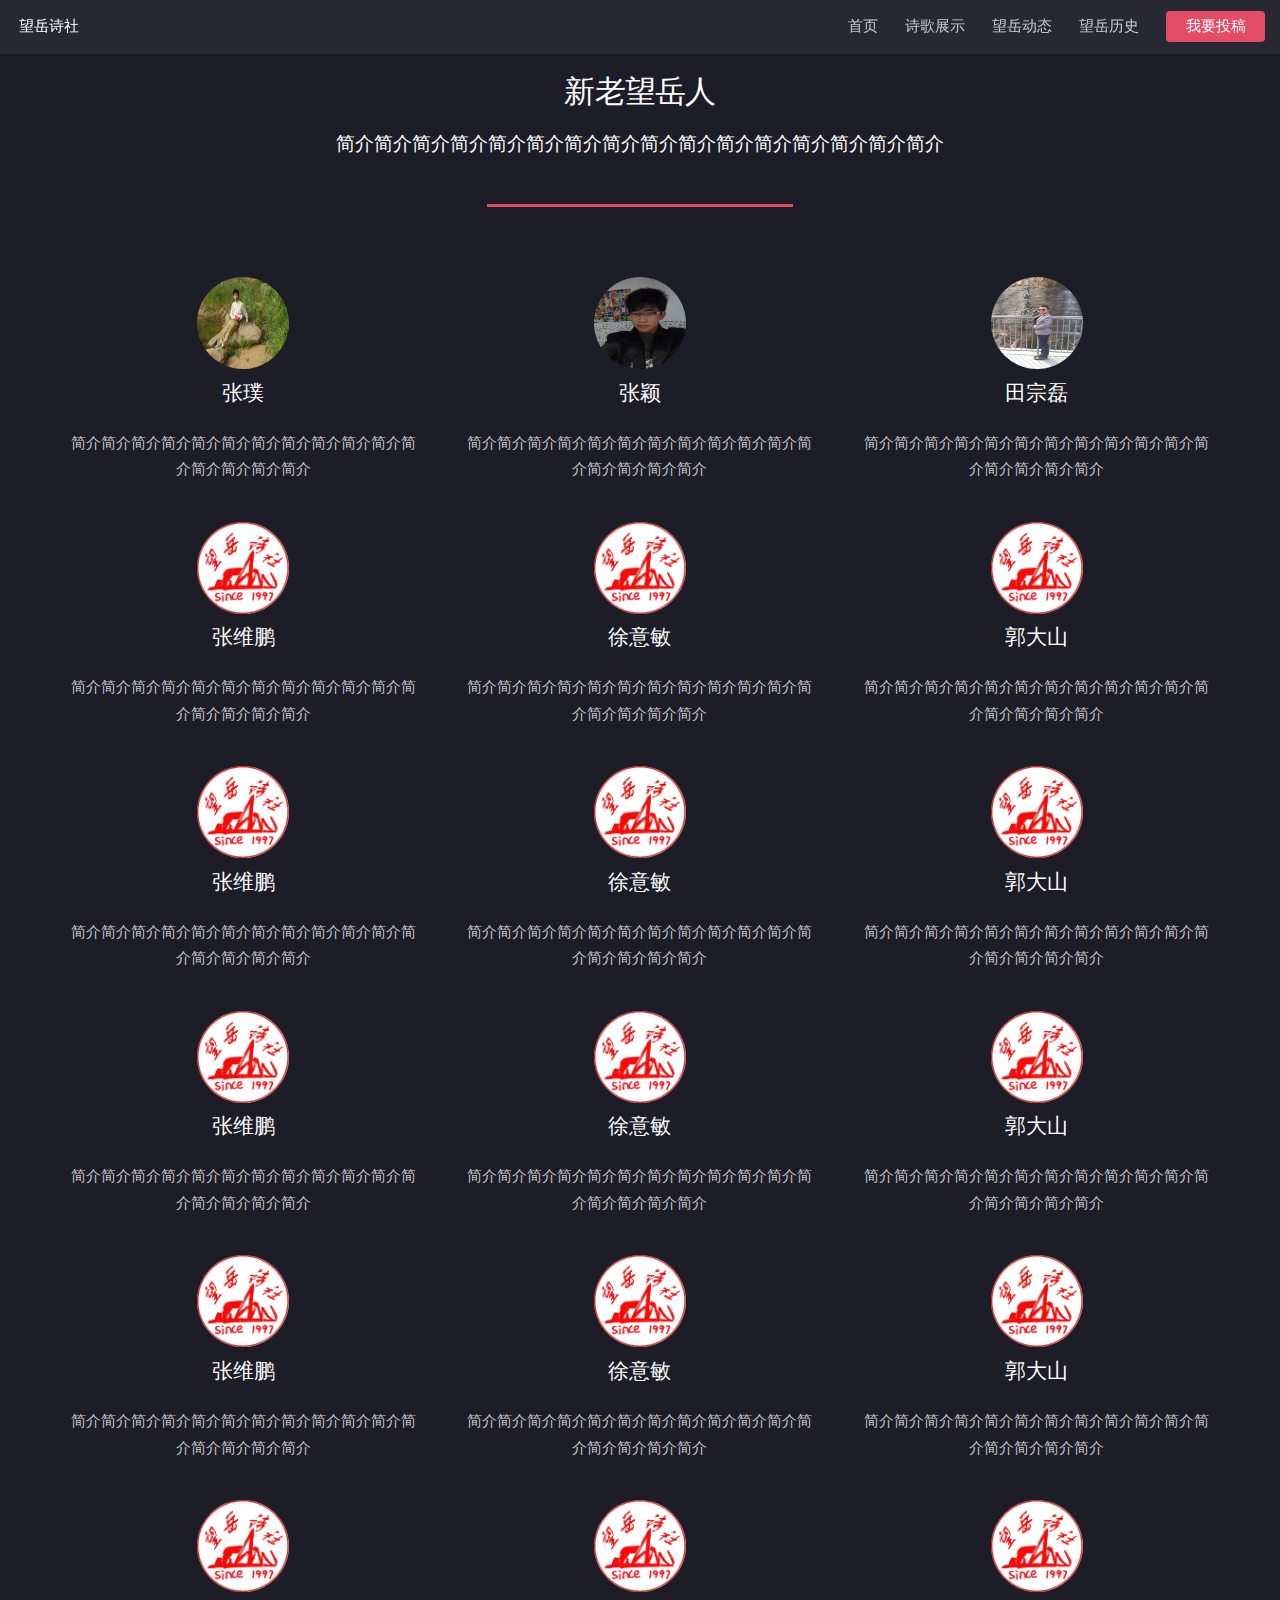
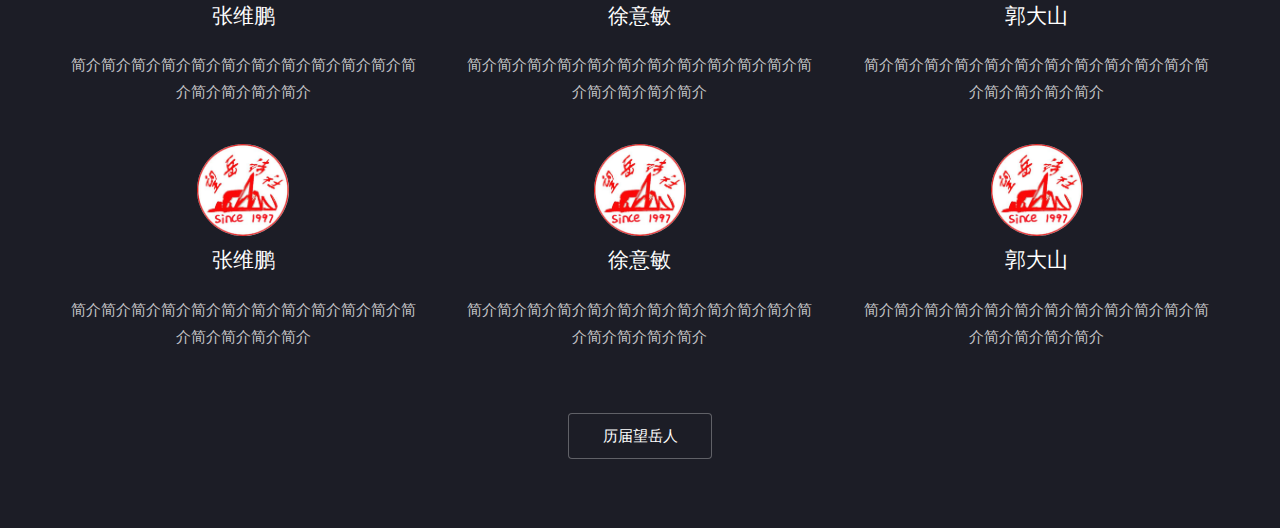
<file: xinlao.html>
<!DOCTYPE html>
<html>
	<head>
		<meta charset="utf-8">
            <meta name="viewport" content="width=device-width, initial-scale=1" />
        <META NAME ="keywords" CONTENT="望岳诗社，校园，诗词，现代诗，山东科技大学，社团">
        <META NAME="description" CONTENT="山东科技大学望岳诗社">  
		<title>望岳诗社</title>
		    <link rel="stylesheet" href="assets/css/main.css" />
	</head>
	<body>
	    <!-- Header -->
                <header id="header">
                    <h1 id="logo"><a href="index.html">望岳诗社</a></h1>
                    <nav id="nav">
                        <ul>
                            <li><a href="index.html">首页</a></li>
                            <li>
                                <a href="zhanshi.html">诗歌展示</a>
                                </li>
                                <li>
                                <a href="dongtai.html">望岳动态</a>
                                </li>
                            <li><a href="lishi.html">望岳历史</a></li>
                            <li><a href="#" class="button special">我要投稿</a></li>
                        </ul>
                    </nav>
                </header>
<div>
        <section id="four" class="wrapper style1 special fade-up">
                    <div class="container">
                        <header class="major">
                            <h2>新老望岳人</h2>
                            <p>简介简介简介简介简介简介简介简介简介简介简介简介简介简介简介简介</p>
                        </header>
                        <div class="box alt">
                            <div class="row uniform">
                                <section class="4u 6u(medium) 12u$(xsmall)">
                                    <span>  <img src="images/zhangpu.jpg" style="width:6em;height: 6em;border-radius: 6em;"/>
                                </span>
                                    <h3>张璞</h3>
                                    <p>简介简介简介简介简介简介简介简介简介简介简介简介简介简介简介简介</p>
                                </section>
                                <section class="4u 6u$(medium) 12u$(xsmall)">
                                    <span>
                                       <img src="images/zhangying.jpg" style="width:6em;height:6em;border-radius: 6em;"/>
                                    </span>
                                    <h3>张颖</h3>
                                    <p>简介简介简介简介简介简介简介简介简介简介简介简介简介简介简介简介</p>
                                </section>
                                    <section class="4u 6u$(medium) 12u$(xsmall)">
                                    <span>
                                       <img src="images/tianzonglei.jpg" style="width:6em;height:6em;border-radius: 6em;"/>
                                    </span>
                                    <h3>田宗磊</h3>
                                    <p>简介简介简介简介简介简介简介简介简介简介简介简介简介简介简介简介</p>
                                </section>
                                
                                <section class="4u 6u(medium) 12u$(xsmall)">
                                    <span>  <img src="images/logo.jpg" style="width:6em;border-radius: 6em;"/>
                                </span>
                                    <h3>张维鹏</h3>
                                    <p>简介简介简介简介简介简介简介简介简介简介简介简介简介简介简介简介</p>
                                </section>
                                <section class="4u 6u$(medium) 12u$(xsmall)">
                                    <span>
                                       <img src="images/logo.jpg" style="width:6em;border-radius: 6em;"/>
                                    </span>
                                    <h3>徐意敏</h3>
                                    <p>简介简介简介简介简介简介简介简介简介简介简介简介简介简介简介简介</p>
                                </section>
                                    <section class="4u 6u$(medium) 12u$(xsmall)">
                                    <span>
                                       <img src="images/logo.jpg" style="width:6em;border-radius: 6em;"/>
                                    </span>
                                    <h3>郭大山</h3>
                                    <p>简介简介简介简介简介简介简介简介简介简介简介简介简介简介简介简介</p>
                                </section><section class="4u 6u(medium) 12u$(xsmall)">
                                    <span>  <img src="images/logo.jpg" style="width:6em;border-radius: 6em;"/>
                                </span>
                                    <h3>张维鹏</h3>
                                    <p>简介简介简介简介简介简介简介简介简介简介简介简介简介简介简介简介</p>
                                </section>
                                <section class="4u 6u$(medium) 12u$(xsmall)">
                                    <span>
                                       <img src="images/logo.jpg" style="width:6em;border-radius: 6em;"/>
                                    </span>
                                    <h3>徐意敏</h3>
                                    <p>简介简介简介简介简介简介简介简介简介简介简介简介简介简介简介简介</p>
                                </section>
                                    <section class="4u 6u$(medium) 12u$(xsmall)">
                                    <span>
                                       <img src="images/logo.jpg" style="width:6em;border-radius: 6em;"/>
                                    </span>
                                    <h3>郭大山</h3>
                                    <p>简介简介简介简介简介简介简介简介简介简介简介简介简介简介简介简介</p>
                                </section><section class="4u 6u(medium) 12u$(xsmall)">
                                    <span>  <img src="images/logo.jpg" style="width:6em;border-radius: 6em;"/>
                                </span>
                                    <h3>张维鹏</h3>
                                    <p>简介简介简介简介简介简介简介简介简介简介简介简介简介简介简介简介</p>
                                </section>
                                <section class="4u 6u$(medium) 12u$(xsmall)">
                                    <span>
                                       <img src="images/logo.jpg" style="width:6em;border-radius: 6em;"/>
                                    </span>
                                    <h3>徐意敏</h3>
                                    <p>简介简介简介简介简介简介简介简介简介简介简介简介简介简介简介简介</p>
                                </section>
                                    <section class="4u 6u$(medium) 12u$(xsmall)">
                                    <span>
                                       <img src="images/logo.jpg" style="width:6em;border-radius: 6em;"/>
                                    </span>
                                    <h3>郭大山</h3>
                                    <p>简介简介简介简介简介简介简介简介简介简介简介简介简介简介简介简介</p>
                                </section><section class="4u 6u(medium) 12u$(xsmall)">
                                    <span>  <img src="images/logo.jpg" style="width:6em;border-radius: 6em;"/>
                                </span>
                                    <h3>张维鹏</h3>
                                    <p>简介简介简介简介简介简介简介简介简介简介简介简介简介简介简介简介</p>
                                </section>
                                <section class="4u 6u$(medium) 12u$(xsmall)">
                                    <span>
                                       <img src="images/logo.jpg" style="width:6em;border-radius: 6em;"/>
                                    </span>
                                    <h3>徐意敏</h3>
                                    <p>简介简介简介简介简介简介简介简介简介简介简介简介简介简介简介简介</p>
                                </section>
                                    <section class="4u 6u$(medium) 12u$(xsmall)">
                                    <span>
                                       <img src="images/logo.jpg" style="width:6em;border-radius: 6em;"/>
                                    </span>
                                    <h3>郭大山</h3>
                                    <p>简介简介简介简介简介简介简介简介简介简介简介简介简介简介简介简介</p>
                                </section><section class="4u 6u(medium) 12u$(xsmall)">
                                    <span>  <img src="images/logo.jpg" style="width:6em;border-radius: 6em;"/>
                                </span>
                                    <h3>张维鹏</h3>
                                    <p>简介简介简介简介简介简介简介简介简介简介简介简介简介简介简介简介</p>
                                </section>
                                <section class="4u 6u$(medium) 12u$(xsmall)">
                                    <span>
                                       <img src="images/logo.jpg" style="width:6em;border-radius: 6em;"/>
                                    </span>
                                    <h3>徐意敏</h3>
                                    <p>简介简介简介简介简介简介简介简介简介简介简介简介简介简介简介简介</p>
                                </section>
                                    <section class="4u 6u$(medium) 12u$(xsmall)">
                                    <span>
                                       <img src="images/logo.jpg" style="width:6em;border-radius: 6em;"/>
                                    </span>
                                    <h3>郭大山</h3>
                                    <p>简介简介简介简介简介简介简介简介简介简介简介简介简介简介简介简介</p>
                                </section><section class="4u 6u(medium) 12u$(xsmall)">
                                    <span>  <img src="images/logo.jpg" style="width:6em;border-radius: 6em;"/>
                                </span>
                                    <h3>张维鹏</h3>
                                    <p>简介简介简介简介简介简介简介简介简介简介简介简介简介简介简介简介</p>
                                </section>
                                <section class="4u 6u$(medium) 12u$(xsmall)">
                                    <span>
                                       <img src="images/logo.jpg" style="width:6em;border-radius: 6em;"/>
                                    </span>
                                    <h3>徐意敏</h3>
                                    <p>简介简介简介简介简介简介简介简介简介简介简介简介简介简介简介简介</p>
                                </section>
                                    <section class="4u 6u$(medium) 12u$(xsmall)">
                                    <span>
                                       <img src="images/logo.jpg" style="width:6em;border-radius: 6em;"/>
                                    </span>
                                    <h3>郭大山</h3>
                                    <p>简介简介简介简介简介简介简介简介简介简介简介简介简介简介简介简介</p>
                                </section>
                                
                                
                                <!----
                                    在上面添加人物
                                    ---->
                            </div>
                        </div>
                        <footer class="major">
                            <ul class="actions">
                                <li><a href="#" class="button">历届望岳人</a></li>
                            </ul>
                        </footer>
                    </div>
                </section>
    
</div>





<!-- Scripts -->
            <script src="assets/js/jquery.min.js"></script>
            <script src="assets/js/jquery.scrolly.min.js"></script>
            <script src="assets/js/jquery.dropotron.min.js"></script>
            <script src="assets/js/jquery.scrollex.min.js"></script>
            <script src="assets/js/skel.min.js"></script>
            <script src="assets/js/util.js"></script>
            <!--[if lte IE 8]><script src="assets/js/ie/respond.min.js"></script><![endif]-->
            <script src="assets/js/main.js"></script>
	</body>
</html>
</file>
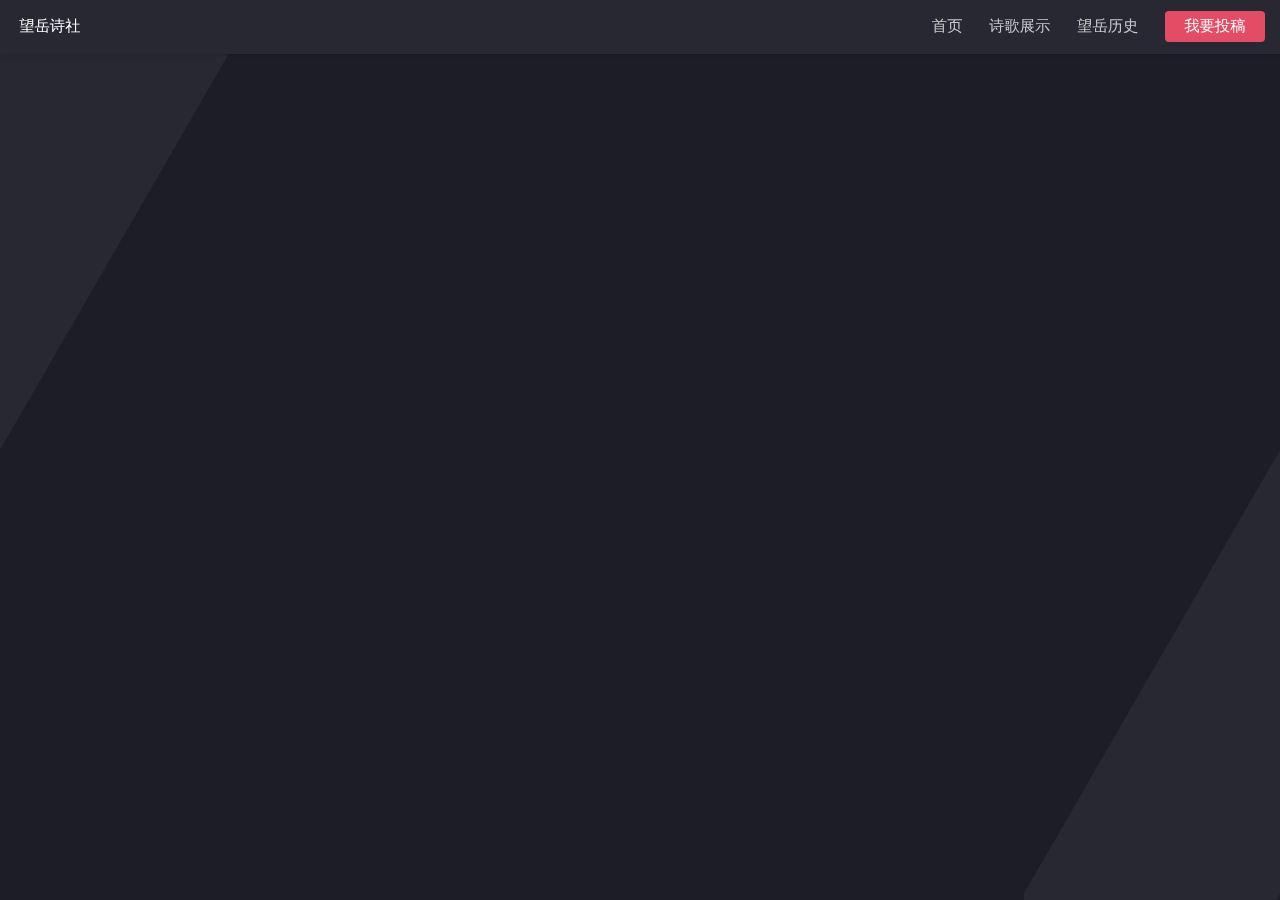
<file: zhanshi.html>
<!DOCTYPE html>
<html>
	<head>
		<meta charset="utf-8">
         <meta name="viewport" content="width=device-width, initial-scale=1" />
        <META NAME ="keywords" CONTENT="望岳诗社，校园，诗词，现代诗，山东科技大学，社团">
        <META NAME="description" CONTENT="山东科技大学望岳诗社">  
		<title>望岳诗社</title>
		 
		<link rel="stylesheet" type="text/css" href="css/jphtml.css"> 
        <link rel="stylesheet" href="assets/css/main.css" />
	</head>
	<body>
	    <!-- Header -->
                <header id="header">
                    <h1 id="logo"><a href="index.html">望岳诗社</a></h1>
                    <nav id="nav">
                        <ul>
                            <li><a href="index.html">首页</a></li>
                            <li>
                                <a href="zhanshi.html">诗歌展示</a>
                                </li>
                            <li><a href="lishi.html">望岳历史</a></li>
                            <li><a href="#" class="button special">我要投稿</a></li>
                        </ul>
                    </nav>
                </header>
<!---Header-->
	    <div>
<section class="strips">
    <article class="strips__strip">
        <div class="strip__content">
            <h1 class="strip__title" data-name="Lorem"><a href="15ji.html">15级作品</a></h1>
        </div>
    </article>
    <article class="strips__strip">
        <div class="strip__content">
            <h1 class="strip__title" data-name="Ipsum"><a href="14ji.html">14级作品</a></h1>
        </div>
    </article>
    <article class="strips__strip">
        <div class="strip__content">
            <h1 class="strip__title" data-name="Dolor"><a href="13ji.html">13级作品</a></h1>
        </div>
    </article>
    <article class="strips__strip">
        <div class="strip__content">
            <h1 class="strip__title" data-name="Sit"><a href="12ji.html">12级及其以前作品</a></h1>
            </div>
    </article>
    <article class="strips__strip">
        <div class="strip__content">
            <h1 class="strip__title" data-name="Amet"><a href="shibao.html">望岳诗报</a></h1>
        </div>
    </article>
    
</section>




        </div>
	    <!-- Scripts -->
            <script src="assets/js/jquery.min.js"></script>
            <script src="assets/js/jquery.scrolly.min.js"></script>
            <script src="assets/js/jquery.dropotron.min.js"></script>
            <script src="assets/js/jquery.scrollex.min.js"></script>
            <script src="assets/js/skel.min.js"></script>
            <script src="assets/js/util.js"></script>
            <!--[if lte IE 8]><script src="assets/js/ie/respond.min.js"></script><![endif]-->
            <script src="assets/js/main.js"></script>
	    
	</body>
</html>
</file>
<file: assets/css/ie9.css>
/*
	Landed by HTML5 UP
	html5up.net | @n33co
	Free for personal and commercial use under the CCA 3.0 license (html5up.net/license)
*/

/* Loader */

	body.landing:before, body.landing:after {
		display: none !important;
	}

/* Icon */

	.icon.alt {
		color: inherit !important;
	}

	.icon.major.alt:before {
		color: #ffffff !important;
	}

/* Banner */

	#banner:after {
		background-color: rgba(23, 24, 32, 0.95);
	}

/* Footer */

	#footer .icons .icon.alt:before {
		color: #ffffff !important;
	}
</file>
<file: assets/css/ie8.css>
/*
	Landed by HTML5 UP
	html5up.net | @n33co
	Free for personal and commercial use under the CCA 3.0 license (html5up.net/license)
*/

/* Basic */

	body {
		color: #ffffff;
	}

	body, html, #page-wrapper {
		height: 100%;
	}

	blockquote {
		border-left: solid 4px #606067;
	}

	code {
		background: #32333b;
	}

	hr {
		border-bottom: solid 1px #606067;
	}

/* Icon */

	.icon.major {
		-ms-behavior: url("assets/js/ie/PIE.htc");
	}

/* Image */

	.image {
		position: relative;
		-ms-behavior: url("assets/js/ie/PIE.htc");
	}

		.image:before {
			display: none;
		}

		.image img {
			position: relative;
			-ms-behavior: url("assets/js/ie/PIE.htc");
		}

/* Form */

	input[type="text"],
	input[type="password"],
	input[type="email"],
	select,
	textarea {
		position: relative;
		-ms-behavior: url("assets/js/ie/PIE.htc");
	}

		input[type="text"]:focus,
		input[type="password"]:focus,
		input[type="email"]:focus,
		select:focus,
		textarea:focus {
			-ms-behavior: url("assets/js/ie/PIE.htc");
		}

	input[type="text"],
	input[type="password"],
	input[type="email"] {
		line-height: 3em;
	}

	input[type="checkbox"],
	input[type="radio"] {
		font-size: 3em;
	}

		input[type="checkbox"] + label:before,
		input[type="radio"] + label:before {
			display: none;
		}

/* Table */

	table tbody tr {
		border: solid 1px #606067;
	}

	table thead {
		border-bottom: solid 1px #606067;
	}

	table tfoot {
		border-top: solid 1px #606067;
	}

	table.alt tbody tr td {
		border: solid 1px #606067;
	}

/* Button */

	input[type="submit"],
	input[type="reset"],
	input[type="button"],
	.button {
		border: solid 1px #ffffff !important;
	}

		input[type="submit"].special,
		input[type="reset"].special,
		input[type="button"].special,
		.button.special {
			border: 0 !important;
		}

/* Goto Next */

	.goto-next {
		display: none;
	}

/* Spotlight */

	.spotlight {
		height: 100%;
	}

		.spotlight .content {
			background: #272833;
		}

/* Wrapper */

	.wrapper.style2 input[type="text"]:focus,
	.wrapper.style2 input[type="password"]:focus,
	.wrapper.style2 input[type="email"]:focus,
	.wrapper.style2 select:focus,
	.wrapper.style2 textarea:focus {
		border-color: #ffffff;
	}

	.wrapper.style2 input[type="submit"].special:hover, .wrapper.style2 input[type="submit"].special:active,
	.wrapper.style2 input[type="reset"].special:hover,
	.wrapper.style2 input[type="reset"].special:active,
	.wrapper.style2 input[type="button"].special:hover,
	.wrapper.style2 input[type="button"].special:active,
	.wrapper.style2 .button.special:hover,
	.wrapper.style2 .button.special:active {
		color: #e44c65 !important;
	}

/* Dropotron */

	.dropotron {
		background: #272833;
		box-shadow: none !important;
		-ms-behavior: url("assets/js/ie/PIE.htc");
	}

		.dropotron > li a, .dropotron > li span {
			color: #ffffff !important;
		}

		.dropotron.level-0 {
			margin-top: 0;
		}

			.dropotron.level-0:before {
				display: none;
			}

/* Header */

	#header {
		background: #272833;
	}

/* Banner */

	#banner {
		height: 100%;
	}

		#banner:before {
			height: 100%;
		}

		#banner:after {
			background-image: url("images/ie/banner-overlay.png");
		}
</file>
<file: css/jphtml.css>
/* ������������Ʒ���� www.jphtml.com */
body, html { font-size: 100%; 	padding: 0; margin: 0;}
* {
  box-sizing: border-box;
}

.strips {
  min-height: 100vh;
  text-align: center;
  overflow: hidden;
  color: white;
}
.strips__strip {
  will-change: width, left, z-index, height;
  position: absolute;
  width: 20%;
  min-height: 100vh;
  overflow: hidden;
  cursor: pointer;
  -webkit-transition: all 0.6s cubic-bezier(0.23, 1, 0.32, 1);
          transition: all 0.6s cubic-bezier(0.23, 1, 0.32, 1);
}
.strips__strip:nth-child(1) {
  left: 0;
}
.strips__strip:nth-child(2) {
  left: 20vw;
}
.strips__strip:nth-child(3) {
  left: 40vw;
}
.strips__strip:nth-child(4) {
  left: 60vw;
}
.strips__strip:nth-child(5) {
  left: 80vw;
}
.strips__strip:nth-child(1) .strip__content {
  background: #244F75;
  -webkit-transform: translate3d(-100%, 0, 0);
          transform: translate3d(-100%, 0, 0);
  -webkit-animation-name: strip1;
          animation-name: strip1;
  -webkit-animation-delay: 0.1s;
          animation-delay: 0.1s;
}
.strips__strip:nth-child(2) .strip__content {
  background: #60BFBF;
  -webkit-transform: translate3d(0, 100%, 0);
          transform: translate3d(0, 100%, 0);
  -webkit-animation-name: strip2;
          animation-name: strip2;
  -webkit-animation-delay: 0.2s;
          animation-delay: 0.2s;
}
.strips__strip:nth-child(3) .strip__content {
  background: #8C4B7E;
  -webkit-transform: translate3d(0, -100%, 0);
          transform: translate3d(0, -100%, 0);
  -webkit-animation-name: strip3;
          animation-name: strip3;
  -webkit-animation-delay: 0.3s;
          animation-delay: 0.3s;
}
.strips__strip:nth-child(4) .strip__content {
  background: #F8BB44;
  -webkit-transform: translate3d(0, 100%, 0);
          transform: translate3d(0, 100%, 0);
  -webkit-animation-name: strip4;
          animation-name: strip4;
  -webkit-animation-delay: 0.4s;
          animation-delay: 0.4s;
}
.strips__strip:nth-child(5) .strip__content {
  background: #F24B4B;
  -webkit-transform: translate3d(100%, 0, 0);
          transform: translate3d(100%, 0, 0);
  -webkit-animation-name: strip5;
          animation-name: strip5;
  -webkit-animation-delay: 0.5s;
          animation-delay: 0.5s;
}
@media screen and (max-width: 760px) {
  .strips__strip {
    min-height: 20vh;
  }
  .strips__strip:nth-child(1) {
    top: 0;
    left: 0;
    width: 100%;
  }
  .strips__strip:nth-child(2) {
    top: 20vh;
    left: 0;
    width: 100%;
  }
  .strips__strip:nth-child(3) {
    top: 40vh;
    left: 0;
    width: 100%;
  }
  .strips__strip:nth-child(4) {
    top: 60vh;
    left: 0;
    width: 100%;
  }
  .strips__strip:nth-child(5) {
    top: 80vh;
    left: 0;
    width: 100%;
  }
}
.strips .strip__content {
  -webkit-animation-duration: 1s;
          animation-duration: 1s;
  -webkit-animation-timing-function: cubic-bezier(0.23, 1, 0.32, 1);
          animation-timing-function: cubic-bezier(0.23, 1, 0.32, 1);
  -webkit-animation-fill-mode: both;
          animation-fill-mode: both;
  display: -webkit-box;
  display: -webkit-flex;
  display: -ms-flexbox;
  display: flex;
  -webkit-box-align: center;
  -webkit-align-items: center;
      -ms-flex-align: center;
          align-items: center;
  -webkit-box-pack: center;
  -webkit-justify-content: center;
      -ms-flex-pack: center;
          justify-content: center;
  position: absolute;
  top: 0;
  left: 0;
  width: 100%;
  height: 100%;
  text-decoration: none;
}
.strips .strip__content:hover:before {
  -webkit-transform: skew(-30deg) scale(3) translate(0, 0);
      -ms-transform: skew(-30deg) scale(3) translate(0, 0);
          transform: skew(-30deg) scale(3) translate(0, 0);
  opacity: 0.1;
}
.strips .strip__content:before {
  content: "";
  position: absolute;
  z-index: 1;
  top: 0;
  left: 0;
  width: 100%;
  height: 100%;
  background: white;
  opacity: 0.05;
  -webkit-transform-origin: center center;
      -ms-transform-origin: center center;
          transform-origin: center center;
  -webkit-transform: skew(-30deg) scaleY(1) translate(0, 0);
      -ms-transform: skew(-30deg) scaleY(1) translate(0, 0);
          transform: skew(-30deg) scaleY(1) translate(0, 0);
  -webkit-transition: all 0.6s cubic-bezier(0.23, 1, 0.32, 1);
          transition: all 0.6s cubic-bezier(0.23, 1, 0.32, 1);
}
.strips .strip__inner-text {
  will-change: transform, opacity;
  position: absolute;
  z-index: 5;
  top: 50%;
  left: 50%;
  width: 70%;
  -webkit-transform: translate(-50%, -50%) scale(0.5);
      -ms-transform: translate(-50%, -50%) scale(0.5);
          transform: translate(-50%, -50%) scale(0.5);
  opacity: 0;
  -webkit-transition: all 0.6s cubic-bezier(0.23, 1, 0.32, 1);
          transition: all 0.6s cubic-bezier(0.23, 1, 0.32, 1);
}
.strips__strip--expanded {
  width: 100%;
  top: 0 !important;
  left: 0 !important;
  z-index: 3;
  cursor: default;
}
@media screen and (max-width: 760px) {
  .strips__strip--expanded {
    min-height: 100vh;
  }
}
.strips__strip--expanded .strip__content:hover:before {
  -webkit-transform: skew(-30deg) scale(1) translate(0, 0);
      -ms-transform: skew(-30deg) scale(1) translate(0, 0);
          transform: skew(-30deg) scale(1) translate(0, 0);
  opacity: 0.05;
}
.strips__strip--expanded .strip__title {
  opacity: 0;
}
.strips__strip--expanded .strip__inner-text {
  opacity: 1;
  -webkit-transform: translate(-50%, -50%) scale(1);
      -ms-transform: translate(-50%, -50%) scale(1);
          transform: translate(-50%, -50%) scale(1);
}

.strip__title {
  display: block;
  margin: 0;
  position: relative;
  z-index: 2;
  width: 100%;
  font-size: 3.5vw;
  color: white;
  -webkit-transition: all 0.6s cubic-bezier(0.23, 1, 0.32, 1);
          transition: all 0.6s cubic-bezier(0.23, 1, 0.32, 1);
}
@media screen and (max-width: 760px) {
  .strip__title {
    font-size: 28px;
  }
}

.strip__close {
  position: absolute;
  right: 3vw;
  top: 3vw;
  opacity: 0;
  z-index: 10;
  -webkit-transition: all 0.6s cubic-bezier(0.23, 1, 0.32, 1);
          transition: all 0.6s cubic-bezier(0.23, 1, 0.32, 1);
  cursor: pointer;
  -webkit-transition-delay: 0.5s;
          transition-delay: 0.5s;
}
.strip__close--show {
  opacity: 1;
}

@-webkit-keyframes strip1 {
  0% {
    -webkit-transform: translate3d(-100%, 0, 0);
            transform: translate3d(-100%, 0, 0);
  }
  100% {
    -webkit-transform: translate3d(0, 0, 0);
            transform: translate3d(0, 0, 0);
  }
}

@keyframes strip1 {
  0% {
    -webkit-transform: translate3d(-100%, 0, 0);
            transform: translate3d(-100%, 0, 0);
  }
  100% {
    -webkit-transform: translate3d(0, 0, 0);
            transform: translate3d(0, 0, 0);
  }
}
@-webkit-keyframes strip2 {
  0% {
    -webkit-transform: translate3d(0, 100%, 0);
            transform: translate3d(0, 100%, 0);
  }
  100% {
    -webkit-transform: translate3d(0, 0, 0);
            transform: translate3d(0, 0, 0);
  }
}
@keyframes strip2 {
  0% {
    -webkit-transform: translate3d(0, 100%, 0);
            transform: translate3d(0, 100%, 0);
  }
  100% {
    -webkit-transform: translate3d(0, 0, 0);
            transform: translate3d(0, 0, 0);
  }
}
@-webkit-keyframes strip3 {
  0% {
    -webkit-transform: translate3d(0, -100%, 0);
            transform: translate3d(0, -100%, 0);
  }
  100% {
    -webkit-transform: translate3d(0, 0, 0);
            transform: translate3d(0, 0, 0);
  }
}
@keyframes strip3 {
  0% {
    -webkit-transform: translate3d(0, -100%, 0);
            transform: translate3d(0, -100%, 0);
  }
  100% {
    -webkit-transform: translate3d(0, 0, 0);
            transform: translate3d(0, 0, 0);
  }
}
@-webkit-keyframes strip4 {
  0% {
    -webkit-transform: translate3d(0, 100%, 0);
            transform: translate3d(0, 100%, 0);
  }
  100% {
    -webkit-transform: translate3d(0, 0, 0);
            transform: translate3d(0, 0, 0);
  }
}
@keyframes strip4 {
  0% {
    -webkit-transform: translate3d(0, 100%, 0);
            transform: translate3d(0, 100%, 0);
  }
  100% {
    -webkit-transform: translate3d(0, 0, 0);
            transform: translate3d(0, 0, 0);
  }
}
@-webkit-keyframes strip5 {
  0% {
    -webkit-transform: translate3d(100%, 0, 0);
            transform: translate3d(100%, 0, 0);
  }
  100% {
    -webkit-transform: translate3d(0, 0, 0);
            transform: translate3d(0, 0, 0);
  }
}
@keyframes strip5 {
  0% {
    -webkit-transform: translate3d(100%, 0, 0);
            transform: translate3d(100%, 0, 0);
  }
  100% {
    -webkit-transform: translate3d(0, 0, 0);
            transform: translate3d(0, 0, 0);
  }
}
/* Demo purposes */
body {
  font-family: 'Open Sans';
  -webkit-font-smoothing: antialiased;
  text-rendering: geometricPrecision;
  line-height: 1.5;
}

h1, h2 {
  font-weight: 300;
}

.fa {
  font-size: 30px;
  color: white;
}

h2 {
  font-size: 36px;
  margin: 0 0 16px;
}

p {
  margin: 0 0 16px;
}
</file>
<file: assets/css/main.css>
@import url("font-awesome.min.css");
@import url("http://fonts.googleapis.com/css?family=Roboto:100,300,100italic,300italic");

/*
	Landed by HTML5 UP
	html5up.net | @n33co
	Free for personal and commercial use under the CCA 3.0 license (html5up.net/license)
*/

/* Reset */

	html, body, div, span, applet, object, iframe, h1, h2, h3, h4, h5, h6, p, blockquote, pre, a, abbr, acronym, address, big, cite, code, del, dfn, em, img, ins, kbd, q, s, samp, small, strike, strong, sub, sup, tt, var, b, u, i, center, dl, dt, dd, ol, ul, li, fieldset, form, label, legend, table, caption, tbody, tfoot, thead, tr, th, td, article, aside, canvas, details, embed, figure, figcaption, footer, header, hgroup, menu, nav, output, ruby, section, summary, time, mark, audio, video {
		margin: 0;
		padding: 0;
		border: 0;
		font-size: 100%;
		font: inherit;
		vertical-align: baseline;
	}

	article, aside, details, figcaption, figure, footer, header, hgroup, menu, nav, section {
		display: block;
	}

	body {
		line-height: 1;
	}

	ol, ul {
		list-style: none;
	}

	blockquote, q {
		quotes: none;
	}

	blockquote:before, blockquote:after, q:before, q:after {
		content: '';
		content: none;
	}

	table {
		border-collapse: collapse;
		border-spacing: 0;
	}

	body {
		-webkit-text-size-adjust: none;
	}

/* Box Model */

	*, *:before, *:after {
		-moz-box-sizing: border-box;
		-webkit-box-sizing: border-box;
		box-sizing: border-box;
	}

/* Containers */

	.container {
		margin-left: auto;
		margin-right: auto;
	}

	.container.\31 25\25 {
		width: 100%;
		max-width: 87.5em;
		min-width: 70em;
	}

	.container.\37 5\25 {
		width: 52.5em;
	}

	.container.\35 0\25 {
		width: 35em;
	}

	.container.\32 5\25 {
		width: 17.5em;
	}

	.container {
		width: 70em;
	}

	@media screen and (max-width: 1680px) {

		.container.\31 25\25 {
			width: 100%;
			max-width: 87.5em;
			min-width: 70em;
		}

		.container.\37 5\25 {
			width: 52.5em;
		}

		.container.\35 0\25 {
			width: 35em;
		}

		.container.\32 5\25 {
			width: 17.5em;
		}

		.container {
			width: 70em;
		}

	}

	@media screen and (max-width: 1280px) {

		.container.\31 25\25 {
			width: 100%;
			max-width: 112.5%;
			min-width: 90%;
		}

		.container.\37 5\25 {
			width: 67.5%;
		}

		.container.\35 0\25 {
			width: 45%;
		}

		.container.\32 5\25 {
			width: 22.5%;
		}

		.container {
			width: 90%;
		}

	}

	@media screen and (max-width: 980px) {

		.container.\31 25\25 {
			width: 100%;
			max-width: 125%;
			min-width: 100%;
		}

		.container.\37 5\25 {
			width: 75%;
		}

		.container.\35 0\25 {
			width: 50%;
		}

		.container.\32 5\25 {
			width: 25%;
		}

		.container {
			width: 100% !important;
		}

	}

	@media screen and (max-width: 736px) {

		.container.\31 25\25 {
			width: 100%;
			max-width: 125%;
			min-width: 100%;
		}

		.container.\37 5\25 {
			width: 75%;
		}

		.container.\35 0\25 {
			width: 50%;
		}

		.container.\32 5\25 {
			width: 25%;
		}

		.container {
			width: 100% !important;
		}

	}

	@media screen and (max-width: 480px) {

		.container.\31 25\25 {
			width: 100%;
			max-width: 125%;
			min-width: 100%;
		}

		.container.\37 5\25 {
			width: 75%;
		}

		.container.\35 0\25 {
			width: 50%;
		}

		.container.\32 5\25 {
			width: 25%;
		}

		.container {
			width: 100% !important;
		}

	}

/* Grid */

	.row {
		border-bottom: solid 1px transparent;
		-moz-box-sizing: border-box;
		-webkit-box-sizing: border-box;
		box-sizing: border-box;
	}

	.row > * {
		float: left;
		-moz-box-sizing: border-box;
		-webkit-box-sizing: border-box;
		box-sizing: border-box;
	}

	.row:after, .row:before {
		content: '';
		display: block;
		clear: both;
		height: 0;
	}

	.row.uniform > * > :first-child {
		margin-top: 0;
	}

	.row.uniform > * > :last-child {
		margin-bottom: 0;
	}

	.row.\30 \25 > * {
		padding: 0 0 0 0em;
	}

	.row.\30 \25 {
		margin: 0 0 -1px 0em;
	}

	.row.uniform.\30 \25 > * {
		padding: 0em 0 0 0em;
	}

	.row.uniform.\30 \25 {
		margin: 0em 0 -1px 0em;
	}

	.row > * {
		padding: 0 0 0 2.5em;
	}

	.row {
		margin: 0 0 -1px -2.5em;
	}

	.row.uniform > * {
		padding: 2.5em 0 0 2.5em;
	}

	.row.uniform {
		margin: -2.5em 0 -1px -2.5em;
	}

	.row.\32 00\25 > * {
		padding: 0 0 0 5em;
	}

	.row.\32 00\25 {
		margin: 0 0 -1px -5em;
	}

	.row.uniform.\32 00\25 > * {
		padding: 5em 0 0 5em;
	}

	.row.uniform.\32 00\25 {
		margin: -5em 0 -1px -5em;
	}

	.row.\31 50\25 > * {
		padding: 0 0 0 3.75em;
	}

	.row.\31 50\25 {
		margin: 0 0 -1px -3.75em;
	}

	.row.uniform.\31 50\25 > * {
		padding: 3.75em 0 0 3.75em;
	}

	.row.uniform.\31 50\25 {
		margin: -3.75em 0 -1px -3.75em;
	}

	.row.\35 0\25 > * {
		padding: 0 0 0 1.25em;
	}

	.row.\35 0\25 {
		margin: 0 0 -1px -1.25em;
	}

	.row.uniform.\35 0\25 > * {
		padding: 1.25em 0 0 1.25em;
	}

	.row.uniform.\35 0\25 {
		margin: -1.25em 0 -1px -1.25em;
	}

	.row.\32 5\25 > * {
		padding: 0 0 0 0.625em;
	}

	.row.\32 5\25 {
		margin: 0 0 -1px -0.625em;
	}

	.row.uniform.\32 5\25 > * {
		padding: 0.625em 0 0 0.625em;
	}

	.row.uniform.\32 5\25 {
		margin: -0.625em 0 -1px -0.625em;
	}

	.\31 2u, .\31 2u\24 {
		width: 100%;
		clear: none;
		margin-left: 0;
	}

	.\31 1u, .\31 1u\24 {
		width: 91.6666666667%;
		clear: none;
		margin-left: 0;
	}

	.\31 0u, .\31 0u\24 {
		width: 83.3333333333%;
		clear: none;
		margin-left: 0;
	}

	.\39 u, .\39 u\24 {
		width: 75%;
		clear: none;
		margin-left: 0;
	}

	.\38 u, .\38 u\24 {
		width: 66.6666666667%;
		clear: none;
		margin-left: 0;
	}

	.\37 u, .\37 u\24 {
		width: 58.3333333333%;
		clear: none;
		margin-left: 0;
	}

	.\36 u, .\36 u\24 {
		width: 50%;
		clear: none;
		margin-left: 0;
	}

	.\35 u, .\35 u\24 {
		width: 41.6666666667%;
		clear: none;
		margin-left: 0;
	}

	.\34 u, .\34 u\24 {
		width: 33.3333333333%;
		clear: none;
		margin-left: 0;
	}

	.\33 u, .\33 u\24 {
		width: 25%;
		clear: none;
		margin-left: 0;
	}

	.\32 u, .\32 u\24 {
		width: 16.6666666667%;
		clear: none;
		margin-left: 0;
	}

	.\31 u, .\31 u\24 {
		width: 8.3333333333%;
		clear: none;
		margin-left: 0;
	}

	.\31 2u\24 + *,
	.\31 1u\24 + *,
	.\31 0u\24 + *,
	.\39 u\24 + *,
	.\38 u\24 + *,
	.\37 u\24 + *,
	.\36 u\24 + *,
	.\35 u\24 + *,
	.\34 u\24 + *,
	.\33 u\24 + *,
	.\32 u\24 + *,
	.\31 u\24 + * {
		clear: left;
	}

	.\-11u {
		margin-left: 91.66667%;
	}

	.\-10u {
		margin-left: 83.33333%;
	}

	.\-9u {
		margin-left: 75%;
	}

	.\-8u {
		margin-left: 66.66667%;
	}

	.\-7u {
		margin-left: 58.33333%;
	}

	.\-6u {
		margin-left: 50%;
	}

	.\-5u {
		margin-left: 41.66667%;
	}

	.\-4u {
		margin-left: 33.33333%;
	}

	.\-3u {
		margin-left: 25%;
	}

	.\-2u {
		margin-left: 16.66667%;
	}

	.\-1u {
		margin-left: 8.33333%;
	}

	@media screen and (max-width: 1680px) {

		.row > * {
			padding: 0 0 0 2.5em;
		}

		.row {
			margin: 0 0 -1px -2.5em;
		}

		.row.uniform > * {
			padding: 2.5em 0 0 2.5em;
		}

		.row.uniform {
			margin: -2.5em 0 -1px -2.5em;
		}

		.row.\32 00\25 > * {
			padding: 0 0 0 5em;
		}

		.row.\32 00\25 {
			margin: 0 0 -1px -5em;
		}

		.row.uniform.\32 00\25 > * {
			padding: 5em 0 0 5em;
		}

		.row.uniform.\32 00\25 {
			margin: -5em 0 -1px -5em;
		}

		.row.\31 50\25 > * {
			padding: 0 0 0 3.75em;
		}

		.row.\31 50\25 {
			margin: 0 0 -1px -3.75em;
		}

		.row.uniform.\31 50\25 > * {
			padding: 3.75em 0 0 3.75em;
		}

		.row.uniform.\31 50\25 {
			margin: -3.75em 0 -1px -3.75em;
		}

		.row.\35 0\25 > * {
			padding: 0 0 0 1.25em;
		}

		.row.\35 0\25 {
			margin: 0 0 -1px -1.25em;
		}

		.row.uniform.\35 0\25 > * {
			padding: 1.25em 0 0 1.25em;
		}

		.row.uniform.\35 0\25 {
			margin: -1.25em 0 -1px -1.25em;
		}

		.row.\32 5\25 > * {
			padding: 0 0 0 0.625em;
		}

		.row.\32 5\25 {
			margin: 0 0 -1px -0.625em;
		}

		.row.uniform.\32 5\25 > * {
			padding: 0.625em 0 0 0.625em;
		}

		.row.uniform.\32 5\25 {
			margin: -0.625em 0 -1px -0.625em;
		}

		.\31 2u\28xlarge\29, .\31 2u\24\28xlarge\29 {
			width: 100%;
			clear: none;
			margin-left: 0;
		}

		.\31 1u\28xlarge\29, .\31 1u\24\28xlarge\29 {
			width: 91.6666666667%;
			clear: none;
			margin-left: 0;
		}

		.\31 0u\28xlarge\29, .\31 0u\24\28xlarge\29 {
			width: 83.3333333333%;
			clear: none;
			margin-left: 0;
		}

		.\39 u\28xlarge\29, .\39 u\24\28xlarge\29 {
			width: 75%;
			clear: none;
			margin-left: 0;
		}

		.\38 u\28xlarge\29, .\38 u\24\28xlarge\29 {
			width: 66.6666666667%;
			clear: none;
			margin-left: 0;
		}

		.\37 u\28xlarge\29, .\37 u\24\28xlarge\29 {
			width: 58.3333333333%;
			clear: none;
			margin-left: 0;
		}

		.\36 u\28xlarge\29, .\36 u\24\28xlarge\29 {
			width: 50%;
			clear: none;
			margin-left: 0;
		}

		.\35 u\28xlarge\29, .\35 u\24\28xlarge\29 {
			width: 41.6666666667%;
			clear: none;
			margin-left: 0;
		}

		.\34 u\28xlarge\29, .\34 u\24\28xlarge\29 {
			width: 33.3333333333%;
			clear: none;
			margin-left: 0;
		}

		.\33 u\28xlarge\29, .\33 u\24\28xlarge\29 {
			width: 25%;
			clear: none;
			margin-left: 0;
		}

		.\32 u\28xlarge\29, .\32 u\24\28xlarge\29 {
			width: 16.6666666667%;
			clear: none;
			margin-left: 0;
		}

		.\31 u\28xlarge\29, .\31 u\24\28xlarge\29 {
			width: 8.3333333333%;
			clear: none;
			margin-left: 0;
		}

		.\31 2u\24\28xlarge\29 + *,
		.\31 1u\24\28xlarge\29 + *,
		.\31 0u\24\28xlarge\29 + *,
		.\39 u\24\28xlarge\29 + *,
		.\38 u\24\28xlarge\29 + *,
		.\37 u\24\28xlarge\29 + *,
		.\36 u\24\28xlarge\29 + *,
		.\35 u\24\28xlarge\29 + *,
		.\34 u\24\28xlarge\29 + *,
		.\33 u\24\28xlarge\29 + *,
		.\32 u\24\28xlarge\29 + *,
		.\31 u\24\28xlarge\29 + * {
			clear: left;
		}

		.\-11u\28xlarge\29 {
			margin-left: 91.66667%;
		}

		.\-10u\28xlarge\29 {
			margin-left: 83.33333%;
		}

		.\-9u\28xlarge\29 {
			margin-left: 75%;
		}

		.\-8u\28xlarge\29 {
			margin-left: 66.66667%;
		}

		.\-7u\28xlarge\29 {
			margin-left: 58.33333%;
		}

		.\-6u\28xlarge\29 {
			margin-left: 50%;
		}

		.\-5u\28xlarge\29 {
			margin-left: 41.66667%;
		}

		.\-4u\28xlarge\29 {
			margin-left: 33.33333%;
		}

		.\-3u\28xlarge\29 {
			margin-left: 25%;
		}

		.\-2u\28xlarge\29 {
			margin-left: 16.66667%;
		}

		.\-1u\28xlarge\29 {
			margin-left: 8.33333%;
		}

	}

	@media screen and (max-width: 1280px) {

		.row > * {
			padding: 0 0 0 2.5em;
		}

		.row {
			margin: 0 0 -1px -2.5em;
		}

		.row.uniform > * {
			padding: 2.5em 0 0 2.5em;
		}

		.row.uniform {
			margin: -2.5em 0 -1px -2.5em;
		}

		.row.\32 00\25 > * {
			padding: 0 0 0 5em;
		}

		.row.\32 00\25 {
			margin: 0 0 -1px -5em;
		}

		.row.uniform.\32 00\25 > * {
			padding: 5em 0 0 5em;
		}

		.row.uniform.\32 00\25 {
			margin: -5em 0 -1px -5em;
		}

		.row.\31 50\25 > * {
			padding: 0 0 0 3.75em;
		}

		.row.\31 50\25 {
			margin: 0 0 -1px -3.75em;
		}

		.row.uniform.\31 50\25 > * {
			padding: 3.75em 0 0 3.75em;
		}

		.row.uniform.\31 50\25 {
			margin: -3.75em 0 -1px -3.75em;
		}

		.row.\35 0\25 > * {
			padding: 0 0 0 1.25em;
		}

		.row.\35 0\25 {
			margin: 0 0 -1px -1.25em;
		}

		.row.uniform.\35 0\25 > * {
			padding: 1.25em 0 0 1.25em;
		}

		.row.uniform.\35 0\25 {
			margin: -1.25em 0 -1px -1.25em;
		}

		.row.\32 5\25 > * {
			padding: 0 0 0 0.625em;
		}

		.row.\32 5\25 {
			margin: 0 0 -1px -0.625em;
		}

		.row.uniform.\32 5\25 > * {
			padding: 0.625em 0 0 0.625em;
		}

		.row.uniform.\32 5\25 {
			margin: -0.625em 0 -1px -0.625em;
		}

		.\31 2u\28large\29, .\31 2u\24\28large\29 {
			width: 100%;
			clear: none;
			margin-left: 0;
		}

		.\31 1u\28large\29, .\31 1u\24\28large\29 {
			width: 91.6666666667%;
			clear: none;
			margin-left: 0;
		}

		.\31 0u\28large\29, .\31 0u\24\28large\29 {
			width: 83.3333333333%;
			clear: none;
			margin-left: 0;
		}

		.\39 u\28large\29, .\39 u\24\28large\29 {
			width: 75%;
			clear: none;
			margin-left: 0;
		}

		.\38 u\28large\29, .\38 u\24\28large\29 {
			width: 66.6666666667%;
			clear: none;
			margin-left: 0;
		}

		.\37 u\28large\29, .\37 u\24\28large\29 {
			width: 58.3333333333%;
			clear: none;
			margin-left: 0;
		}

		.\36 u\28large\29, .\36 u\24\28large\29 {
			width: 50%;
			clear: none;
			margin-left: 0;
		}

		.\35 u\28large\29, .\35 u\24\28large\29 {
			width: 41.6666666667%;
			clear: none;
			margin-left: 0;
		}

		.\34 u\28large\29, .\34 u\24\28large\29 {
			width: 33.3333333333%;
			clear: none;
			margin-left: 0;
		}

		.\33 u\28large\29, .\33 u\24\28large\29 {
			width: 25%;
			clear: none;
			margin-left: 0;
		}

		.\32 u\28large\29, .\32 u\24\28large\29 {
			width: 16.6666666667%;
			clear: none;
			margin-left: 0;
		}

		.\31 u\28large\29, .\31 u\24\28large\29 {
			width: 8.3333333333%;
			clear: none;
			margin-left: 0;
		}

		.\31 2u\24\28large\29 + *,
		.\31 1u\24\28large\29 + *,
		.\31 0u\24\28large\29 + *,
		.\39 u\24\28large\29 + *,
		.\38 u\24\28large\29 + *,
		.\37 u\24\28large\29 + *,
		.\36 u\24\28large\29 + *,
		.\35 u\24\28large\29 + *,
		.\34 u\24\28large\29 + *,
		.\33 u\24\28large\29 + *,
		.\32 u\24\28large\29 + *,
		.\31 u\24\28large\29 + * {
			clear: left;
		}

		.\-11u\28large\29 {
			margin-left: 91.66667%;
		}

		.\-10u\28large\29 {
			margin-left: 83.33333%;
		}

		.\-9u\28large\29 {
			margin-left: 75%;
		}

		.\-8u\28large\29 {
			margin-left: 66.66667%;
		}

		.\-7u\28large\29 {
			margin-left: 58.33333%;
		}

		.\-6u\28large\29 {
			margin-left: 50%;
		}

		.\-5u\28large\29 {
			margin-left: 41.66667%;
		}

		.\-4u\28large\29 {
			margin-left: 33.33333%;
		}

		.\-3u\28large\29 {
			margin-left: 25%;
		}

		.\-2u\28large\29 {
			margin-left: 16.66667%;
		}

		.\-1u\28large\29 {
			margin-left: 8.33333%;
		}

	}

	@media screen and (max-width: 980px) {

		.row > * {
			padding: 0 0 0 2.5em;
		}

		.row {
			margin: 0 0 -1px -2.5em;
		}

		.row.uniform > * {
			padding: 2.5em 0 0 2.5em;
		}

		.row.uniform {
			margin: -2.5em 0 -1px -2.5em;
		}

		.row.\32 00\25 > * {
			padding: 0 0 0 5em;
		}

		.row.\32 00\25 {
			margin: 0 0 -1px -5em;
		}

		.row.uniform.\32 00\25 > * {
			padding: 5em 0 0 5em;
		}

		.row.uniform.\32 00\25 {
			margin: -5em 0 -1px -5em;
		}

		.row.\31 50\25 > * {
			padding: 0 0 0 3.75em;
		}

		.row.\31 50\25 {
			margin: 0 0 -1px -3.75em;
		}

		.row.uniform.\31 50\25 > * {
			padding: 3.75em 0 0 3.75em;
		}

		.row.uniform.\31 50\25 {
			margin: -3.75em 0 -1px -3.75em;
		}

		.row.\35 0\25 > * {
			padding: 0 0 0 1.25em;
		}

		.row.\35 0\25 {
			margin: 0 0 -1px -1.25em;
		}

		.row.uniform.\35 0\25 > * {
			padding: 1.25em 0 0 1.25em;
		}

		.row.uniform.\35 0\25 {
			margin: -1.25em 0 -1px -1.25em;
		}

		.row.\32 5\25 > * {
			padding: 0 0 0 0.625em;
		}

		.row.\32 5\25 {
			margin: 0 0 -1px -0.625em;
		}

		.row.uniform.\32 5\25 > * {
			padding: 0.625em 0 0 0.625em;
		}

		.row.uniform.\32 5\25 {
			margin: -0.625em 0 -1px -0.625em;
		}

		.\31 2u\28medium\29, .\31 2u\24\28medium\29 {
			width: 100%;
			clear: none;
			margin-left: 0;
		}

		.\31 1u\28medium\29, .\31 1u\24\28medium\29 {
			width: 91.6666666667%;
			clear: none;
			margin-left: 0;
		}

		.\31 0u\28medium\29, .\31 0u\24\28medium\29 {
			width: 83.3333333333%;
			clear: none;
			margin-left: 0;
		}

		.\39 u\28medium\29, .\39 u\24\28medium\29 {
			width: 75%;
			clear: none;
			margin-left: 0;
		}

		.\38 u\28medium\29, .\38 u\24\28medium\29 {
			width: 66.6666666667%;
			clear: none;
			margin-left: 0;
		}

		.\37 u\28medium\29, .\37 u\24\28medium\29 {
			width: 58.3333333333%;
			clear: none;
			margin-left: 0;
		}

		.\36 u\28medium\29, .\36 u\24\28medium\29 {
			width: 50%;
			clear: none;
			margin-left: 0;
		}

		.\35 u\28medium\29, .\35 u\24\28medium\29 {
			width: 41.6666666667%;
			clear: none;
			margin-left: 0;
		}

		.\34 u\28medium\29, .\34 u\24\28medium\29 {
			width: 33.3333333333%;
			clear: none;
			margin-left: 0;
		}

		.\33 u\28medium\29, .\33 u\24\28medium\29 {
			width: 25%;
			clear: none;
			margin-left: 0;
		}

		.\32 u\28medium\29, .\32 u\24\28medium\29 {
			width: 16.6666666667%;
			clear: none;
			margin-left: 0;
		}

		.\31 u\28medium\29, .\31 u\24\28medium\29 {
			width: 8.3333333333%;
			clear: none;
			margin-left: 0;
		}

		.\31 2u\24\28medium\29 + *,
		.\31 1u\24\28medium\29 + *,
		.\31 0u\24\28medium\29 + *,
		.\39 u\24\28medium\29 + *,
		.\38 u\24\28medium\29 + *,
		.\37 u\24\28medium\29 + *,
		.\36 u\24\28medium\29 + *,
		.\35 u\24\28medium\29 + *,
		.\34 u\24\28medium\29 + *,
		.\33 u\24\28medium\29 + *,
		.\32 u\24\28medium\29 + *,
		.\31 u\24\28medium\29 + * {
			clear: left;
		}

		.\-11u\28medium\29 {
			margin-left: 91.66667%;
		}

		.\-10u\28medium\29 {
			margin-left: 83.33333%;
		}

		.\-9u\28medium\29 {
			margin-left: 75%;
		}

		.\-8u\28medium\29 {
			margin-left: 66.66667%;
		}

		.\-7u\28medium\29 {
			margin-left: 58.33333%;
		}

		.\-6u\28medium\29 {
			margin-left: 50%;
		}

		.\-5u\28medium\29 {
			margin-left: 41.66667%;
		}

		.\-4u\28medium\29 {
			margin-left: 33.33333%;
		}

		.\-3u\28medium\29 {
			margin-left: 25%;
		}

		.\-2u\28medium\29 {
			margin-left: 16.66667%;
		}

		.\-1u\28medium\29 {
			margin-left: 8.33333%;
		}

	}

	@media screen and (max-width: 736px) {

		.row > * {
			padding: 0 0 0 2.5em;
		}

		.row {
			margin: 0 0 -1px -2.5em;
		}

		.row.uniform > * {
			padding: 2.5em 0 0 2.5em;
		}

		.row.uniform {
			margin: -2.5em 0 -1px -2.5em;
		}

		.row.\32 00\25 > * {
			padding: 0 0 0 5em;
		}

		.row.\32 00\25 {
			margin: 0 0 -1px -5em;
		}

		.row.uniform.\32 00\25 > * {
			padding: 5em 0 0 5em;
		}

		.row.uniform.\32 00\25 {
			margin: -5em 0 -1px -5em;
		}

		.row.\31 50\25 > * {
			padding: 0 0 0 3.75em;
		}

		.row.\31 50\25 {
			margin: 0 0 -1px -3.75em;
		}

		.row.uniform.\31 50\25 > * {
			padding: 3.75em 0 0 3.75em;
		}

		.row.uniform.\31 50\25 {
			margin: -3.75em 0 -1px -3.75em;
		}

		.row.\35 0\25 > * {
			padding: 0 0 0 1.25em;
		}

		.row.\35 0\25 {
			margin: 0 0 -1px -1.25em;
		}

		.row.uniform.\35 0\25 > * {
			padding: 1.25em 0 0 1.25em;
		}

		.row.uniform.\35 0\25 {
			margin: -1.25em 0 -1px -1.25em;
		}

		.row.\32 5\25 > * {
			padding: 0 0 0 0.625em;
		}

		.row.\32 5\25 {
			margin: 0 0 -1px -0.625em;
		}

		.row.uniform.\32 5\25 > * {
			padding: 0.625em 0 0 0.625em;
		}

		.row.uniform.\32 5\25 {
			margin: -0.625em 0 -1px -0.625em;
		}

		.\31 2u\28small\29, .\31 2u\24\28small\29 {
			width: 100%;
			clear: none;
			margin-left: 0;
		}

		.\31 1u\28small\29, .\31 1u\24\28small\29 {
			width: 91.6666666667%;
			clear: none;
			margin-left: 0;
		}

		.\31 0u\28small\29, .\31 0u\24\28small\29 {
			width: 83.3333333333%;
			clear: none;
			margin-left: 0;
		}

		.\39 u\28small\29, .\39 u\24\28small\29 {
			width: 75%;
			clear: none;
			margin-left: 0;
		}

		.\38 u\28small\29, .\38 u\24\28small\29 {
			width: 66.6666666667%;
			clear: none;
			margin-left: 0;
		}

		.\37 u\28small\29, .\37 u\24\28small\29 {
			width: 58.3333333333%;
			clear: none;
			margin-left: 0;
		}

		.\36 u\28small\29, .\36 u\24\28small\29 {
			width: 50%;
			clear: none;
			margin-left: 0;
		}

		.\35 u\28small\29, .\35 u\24\28small\29 {
			width: 41.6666666667%;
			clear: none;
			margin-left: 0;
		}

		.\34 u\28small\29, .\34 u\24\28small\29 {
			width: 33.3333333333%;
			clear: none;
			margin-left: 0;
		}

		.\33 u\28small\29, .\33 u\24\28small\29 {
			width: 25%;
			clear: none;
			margin-left: 0;
		}

		.\32 u\28small\29, .\32 u\24\28small\29 {
			width: 16.6666666667%;
			clear: none;
			margin-left: 0;
		}

		.\31 u\28small\29, .\31 u\24\28small\29 {
			width: 8.3333333333%;
			clear: none;
			margin-left: 0;
		}

		.\31 2u\24\28small\29 + *,
		.\31 1u\24\28small\29 + *,
		.\31 0u\24\28small\29 + *,
		.\39 u\24\28small\29 + *,
		.\38 u\24\28small\29 + *,
		.\37 u\24\28small\29 + *,
		.\36 u\24\28small\29 + *,
		.\35 u\24\28small\29 + *,
		.\34 u\24\28small\29 + *,
		.\33 u\24\28small\29 + *,
		.\32 u\24\28small\29 + *,
		.\31 u\24\28small\29 + * {
			clear: left;
		}

		.\-11u\28small\29 {
			margin-left: 91.66667%;
		}

		.\-10u\28small\29 {
			margin-left: 83.33333%;
		}

		.\-9u\28small\29 {
			margin-left: 75%;
		}

		.\-8u\28small\29 {
			margin-left: 66.66667%;
		}

		.\-7u\28small\29 {
			margin-left: 58.33333%;
		}

		.\-6u\28small\29 {
			margin-left: 50%;
		}

		.\-5u\28small\29 {
			margin-left: 41.66667%;
		}

		.\-4u\28small\29 {
			margin-left: 33.33333%;
		}

		.\-3u\28small\29 {
			margin-left: 25%;
		}

		.\-2u\28small\29 {
			margin-left: 16.66667%;
		}

		.\-1u\28small\29 {
			margin-left: 8.33333%;
		}

	}

	@media screen and (max-width: 480px) {

		.row > * {
			padding: 0 0 0 2.5em;
		}

		.row {
			margin: 0 0 -1px -2.5em;
		}

		.row.uniform > * {
			padding: 2.5em 0 0 2.5em;
		}

		.row.uniform {
			margin: -2.5em 0 -1px -2.5em;
		}

		.row.\32 00\25 > * {
			padding: 0 0 0 5em;
		}

		.row.\32 00\25 {
			margin: 0 0 -1px -5em;
		}

		.row.uniform.\32 00\25 > * {
			padding: 5em 0 0 5em;
		}

		.row.uniform.\32 00\25 {
			margin: -5em 0 -1px -5em;
		}

		.row.\31 50\25 > * {
			padding: 0 0 0 3.75em;
		}

		.row.\31 50\25 {
			margin: 0 0 -1px -3.75em;
		}

		.row.uniform.\31 50\25 > * {
			padding: 3.75em 0 0 3.75em;
		}

		.row.uniform.\31 50\25 {
			margin: -3.75em 0 -1px -3.75em;
		}

		.row.\35 0\25 > * {
			padding: 0 0 0 1.25em;
		}

		.row.\35 0\25 {
			margin: 0 0 -1px -1.25em;
		}

		.row.uniform.\35 0\25 > * {
			padding: 1.25em 0 0 1.25em;
		}

		.row.uniform.\35 0\25 {
			margin: -1.25em 0 -1px -1.25em;
		}

		.row.\32 5\25 > * {
			padding: 0 0 0 0.625em;
		}

		.row.\32 5\25 {
			margin: 0 0 -1px -0.625em;
		}

		.row.uniform.\32 5\25 > * {
			padding: 0.625em 0 0 0.625em;
		}

		.row.uniform.\32 5\25 {
			margin: -0.625em 0 -1px -0.625em;
		}

		.\31 2u\28xsmall\29, .\31 2u\24\28xsmall\29 {
			width: 100%;
			clear: none;
			margin-left: 0;
		}

		.\31 1u\28xsmall\29, .\31 1u\24\28xsmall\29 {
			width: 91.6666666667%;
			clear: none;
			margin-left: 0;
		}

		.\31 0u\28xsmall\29, .\31 0u\24\28xsmall\29 {
			width: 83.3333333333%;
			clear: none;
			margin-left: 0;
		}

		.\39 u\28xsmall\29, .\39 u\24\28xsmall\29 {
			width: 75%;
			clear: none;
			margin-left: 0;
		}

		.\38 u\28xsmall\29, .\38 u\24\28xsmall\29 {
			width: 66.6666666667%;
			clear: none;
			margin-left: 0;
		}

		.\37 u\28xsmall\29, .\37 u\24\28xsmall\29 {
			width: 58.3333333333%;
			clear: none;
			margin-left: 0;
		}

		.\36 u\28xsmall\29, .\36 u\24\28xsmall\29 {
			width: 50%;
			clear: none;
			margin-left: 0;
		}

		.\35 u\28xsmall\29, .\35 u\24\28xsmall\29 {
			width: 41.6666666667%;
			clear: none;
			margin-left: 0;
		}

		.\34 u\28xsmall\29, .\34 u\24\28xsmall\29 {
			width: 33.3333333333%;
			clear: none;
			margin-left: 0;
		}

		.\33 u\28xsmall\29, .\33 u\24\28xsmall\29 {
			width: 25%;
			clear: none;
			margin-left: 0;
		}

		.\32 u\28xsmall\29, .\32 u\24\28xsmall\29 {
			width: 16.6666666667%;
			clear: none;
			margin-left: 0;
		}

		.\31 u\28xsmall\29, .\31 u\24\28xsmall\29 {
			width: 8.3333333333%;
			clear: none;
			margin-left: 0;
		}

		.\31 2u\24\28xsmall\29 + *,
		.\31 1u\24\28xsmall\29 + *,
		.\31 0u\24\28xsmall\29 + *,
		.\39 u\24\28xsmall\29 + *,
		.\38 u\24\28xsmall\29 + *,
		.\37 u\24\28xsmall\29 + *,
		.\36 u\24\28xsmall\29 + *,
		.\35 u\24\28xsmall\29 + *,
		.\34 u\24\28xsmall\29 + *,
		.\33 u\24\28xsmall\29 + *,
		.\32 u\24\28xsmall\29 + *,
		.\31 u\24\28xsmall\29 + * {
			clear: left;
		}

		.\-11u\28xsmall\29 {
			margin-left: 91.66667%;
		}

		.\-10u\28xsmall\29 {
			margin-left: 83.33333%;
		}

		.\-9u\28xsmall\29 {
			margin-left: 75%;
		}

		.\-8u\28xsmall\29 {
			margin-left: 66.66667%;
		}

		.\-7u\28xsmall\29 {
			margin-left: 58.33333%;
		}

		.\-6u\28xsmall\29 {
			margin-left: 50%;
		}

		.\-5u\28xsmall\29 {
			margin-left: 41.66667%;
		}

		.\-4u\28xsmall\29 {
			margin-left: 33.33333%;
		}

		.\-3u\28xsmall\29 {
			margin-left: 25%;
		}

		.\-2u\28xsmall\29 {
			margin-left: 16.66667%;
		}

		.\-1u\28xsmall\29 {
			margin-left: 8.33333%;
		}

	}

/* Basic */

	html, body {
		background: #1c1d26;
	}

	body.is-loading *, body.is-loading *:before, body.is-loading *:after {
		-moz-animation: none !important;
		-webkit-animation: none !important;
		-ms-animation: none !important;
		animation: none !important;
		-moz-transition: none !important;
		-webkit-transition: none !important;
		-ms-transition: none !important;
		transition: none !important;
	}

	body, input, select, textarea {
		color: rgba(255, 255, 255, 0.75);
		font-family: "Roboto", Helvetica, sans-serif;
		font-size: 15pt;
		font-weight: 100;
		line-height: 1.75em;
	}

	a {
		-moz-transition: border-color 0.2s ease-in-out, color 0.2s ease-in-out;
		-webkit-transition: border-color 0.2s ease-in-out, color 0.2s ease-in-out;
		-ms-transition: border-color 0.2s ease-in-out, color 0.2s ease-in-out;
		transition: border-color 0.2s ease-in-out, color 0.2s ease-in-out;
		border-bottom: dotted 1px;
		color: #e44c65;
		text-decoration: none;
	}

		a:hover {
			color: #e44c65 !important;
			border-bottom-color: transparent;
		}

	strong, b {
		color: #ffffff;
		font-weight: 300;
	}

	em, i {
		font-style: italic;
	}

	p {
		margin: 0 0 2em 0;
	}

	h1, h2, h3, h4, h5, h6 {
		color: #ffffff;
		font-weight: 300;
		line-height: 1em;
		margin: 0 0 1em 0;
	}

		h1 a, h2 a, h3 a, h4 a, h5 a, h6 a {
			color: inherit;
			border: 0;
		}

	h2 {
		font-size: 2em;
		line-height: 1.5em;
		letter-spacing: -0.025em;
	}

	h3 {
		font-size: 1.35em;
		line-height: 1.5em;
	}

	h4 {
		font-size: 1.1em;
		line-height: 1.5em;
	}

	h5 {
		font-size: 0.9em;
		line-height: 1.5em;
	}

	h6 {
		font-size: 0.7em;
		line-height: 1.5em;
	}

	sub {
		font-size: 0.8em;
		position: relative;
		top: 0.5em;
	}

	sup {
		font-size: 0.8em;
		position: relative;
		top: -0.5em;
	}

	hr {
		border: 0;
		border-bottom: solid 1px rgba(255, 255, 255, 0.3);
		margin: 3em 0;
	}

		hr.major {
			margin: 4em 0;
		}

	blockquote {
		border-left: solid 4px rgba(255, 255, 255, 0.3);
		font-style: italic;
		margin: 0 0 2em 0;
		padding: 0.5em 0 0.5em 2em;
	}

	code {
		background: rgba(255, 255, 255, 0.075);
		border-radius: 4px;
		font-family: "Courier New", monospace;
		font-size: 0.9em;
		margin: 0 0.25em;
		padding: 0.25em 0.65em;
	}

	pre {
		-webkit-overflow-scrolling: touch;
		font-family: "Courier New", monospace;
		font-size: 0.9em;
		margin: 0 0 2em 0;
	}

		pre code {
			display: block;
			line-height: 1.75em;
			padding: 1em 1.5em;
			overflow-x: auto;
		}

	.align-left {
		text-align: left;
	}

	.align-center {
		text-align: center;
	}

	.align-right {
		text-align: right;
	}

/* Loader */

	@-moz-keyframes spinner-show {
		0% {
			opacity: 0;
		}

		100% {
			opacity: 1;
		}
	}

	@-webkit-keyframes spinner-show {
		0% {
			opacity: 0;
		}

		100% {
			opacity: 1;
		}
	}

	@-ms-keyframes spinner-show {
		0% {
			opacity: 0;
		}

		100% {
			opacity: 1;
		}
	}

	@keyframes spinner-show {
		0% {
			opacity: 0;
		}

		100% {
			opacity: 1;
		}
	}

	@-moz-keyframes spinner-hide {
		0% {
			color: rgba(255, 255, 255, 0.15);
			z-index: 100001;
			-moz-transform: scale(1) rotate(0deg);
			-webkit-transform: scale(1) rotate(0deg);
			-ms-transform: scale(1) rotate(0deg);
			transform: scale(1) rotate(0deg);
		}

		99% {
			color: #1c1d26;
			z-index: 100001;
			-moz-transform: scale(0.5) rotate(360deg);
			-webkit-transform: scale(0.5) rotate(360deg);
			-ms-transform: scale(0.5) rotate(360deg);
			transform: scale(0.5) rotate(360deg);
		}

		100% {
			color: #1c1d26;
			z-index: -1;
			-moz-transform: scale(0.5) rotate(360deg);
			-webkit-transform: scale(0.5) rotate(360deg);
			-ms-transform: scale(0.5) rotate(360deg);
			transform: scale(0.5) rotate(360deg);
		}
	}

	@-webkit-keyframes spinner-hide {
		0% {
			color: rgba(255, 255, 255, 0.15);
			z-index: 100001;
			-moz-transform: scale(1) rotate(0deg);
			-webkit-transform: scale(1) rotate(0deg);
			-ms-transform: scale(1) rotate(0deg);
			transform: scale(1) rotate(0deg);
		}

		99% {
			color: #1c1d26;
			z-index: 100001;
			-moz-transform: scale(0.5) rotate(360deg);
			-webkit-transform: scale(0.5) rotate(360deg);
			-ms-transform: scale(0.5) rotate(360deg);
			transform: scale(0.5) rotate(360deg);
		}

		100% {
			color: #1c1d26;
			z-index: -1;
			-moz-transform: scale(0.5) rotate(360deg);
			-webkit-transform: scale(0.5) rotate(360deg);
			-ms-transform: scale(0.5) rotate(360deg);
			transform: scale(0.5) rotate(360deg);
		}
	}

	@-ms-keyframes spinner-hide {
		0% {
			color: rgba(255, 255, 255, 0.15);
			z-index: 100001;
			-moz-transform: scale(1) rotate(0deg);
			-webkit-transform: scale(1) rotate(0deg);
			-ms-transform: scale(1) rotate(0deg);
			transform: scale(1) rotate(0deg);
		}

		99% {
			color: #1c1d26;
			z-index: 100001;
			-moz-transform: scale(0.5) rotate(360deg);
			-webkit-transform: scale(0.5) rotate(360deg);
			-ms-transform: scale(0.5) rotate(360deg);
			transform: scale(0.5) rotate(360deg);
		}

		100% {
			color: #1c1d26;
			z-index: -1;
			-moz-transform: scale(0.5) rotate(360deg);
			-webkit-transform: scale(0.5) rotate(360deg);
			-ms-transform: scale(0.5) rotate(360deg);
			transform: scale(0.5) rotate(360deg);
		}
	}

	@keyframes spinner-hide {
		0% {
			color: rgba(255, 255, 255, 0.15);
			z-index: 100001;
			-moz-transform: scale(1) rotate(0deg);
			-webkit-transform: scale(1) rotate(0deg);
			-ms-transform: scale(1) rotate(0deg);
			transform: scale(1) rotate(0deg);
		}

		99% {
			color: #1c1d26;
			z-index: 100001;
			-moz-transform: scale(0.5) rotate(360deg);
			-webkit-transform: scale(0.5) rotate(360deg);
			-ms-transform: scale(0.5) rotate(360deg);
			transform: scale(0.5) rotate(360deg);
		}

		100% {
			color: #1c1d26;
			z-index: -1;
			-moz-transform: scale(0.5) rotate(360deg);
			-webkit-transform: scale(0.5) rotate(360deg);
			-ms-transform: scale(0.5) rotate(360deg);
			transform: scale(0.5) rotate(360deg);
		}
	}

	@-moz-keyframes spinner-rotate {
		0% {
			-moz-transform: scale(1) rotate(0deg);
			-webkit-transform: scale(1) rotate(0deg);
			-ms-transform: scale(1) rotate(0deg);
			transform: scale(1) rotate(0deg);
		}

		100% {
			-moz-transform: scale(1) rotate(360deg);
			-webkit-transform: scale(1) rotate(360deg);
			-ms-transform: scale(1) rotate(360deg);
			transform: scale(1) rotate(360deg);
		}
	}

	@-webkit-keyframes spinner-rotate {
		0% {
			-moz-transform: scale(1) rotate(0deg);
			-webkit-transform: scale(1) rotate(0deg);
			-ms-transform: scale(1) rotate(0deg);
			transform: scale(1) rotate(0deg);
		}

		100% {
			-moz-transform: scale(1) rotate(360deg);
			-webkit-transform: scale(1) rotate(360deg);
			-ms-transform: scale(1) rotate(360deg);
			transform: scale(1) rotate(360deg);
		}
	}

	@-ms-keyframes spinner-rotate {
		0% {
			-moz-transform: scale(1) rotate(0deg);
			-webkit-transform: scale(1) rotate(0deg);
			-ms-transform: scale(1) rotate(0deg);
			transform: scale(1) rotate(0deg);
		}

		100% {
			-moz-transform: scale(1) rotate(360deg);
			-webkit-transform: scale(1) rotate(360deg);
			-ms-transform: scale(1) rotate(360deg);
			transform: scale(1) rotate(360deg);
		}
	}

	@keyframes spinner-rotate {
		0% {
			-moz-transform: scale(1) rotate(0deg);
			-webkit-transform: scale(1) rotate(0deg);
			-ms-transform: scale(1) rotate(0deg);
			transform: scale(1) rotate(0deg);
		}

		100% {
			-moz-transform: scale(1) rotate(360deg);
			-webkit-transform: scale(1) rotate(360deg);
			-ms-transform: scale(1) rotate(360deg);
			transform: scale(1) rotate(360deg);
		}
	}

	@-moz-keyframes overlay-hide {
		0% {
			opacity: 1;
			z-index: 100000;
		}

		15% {
			opacity: 1;
			z-index: 100000;
		}

		99% {
			opacity: 0;
			z-index: 100000;
		}

		100% {
			opacity: 0;
			z-index: -1;
		}
	}

	@-webkit-keyframes overlay-hide {
		0% {
			opacity: 1;
			z-index: 100000;
		}

		15% {
			opacity: 1;
			z-index: 100000;
		}

		99% {
			opacity: 0;
			z-index: 100000;
		}

		100% {
			opacity: 0;
			z-index: -1;
		}
	}

	@-ms-keyframes overlay-hide {
		0% {
			opacity: 1;
			z-index: 100000;
		}

		15% {
			opacity: 1;
			z-index: 100000;
		}

		99% {
			opacity: 0;
			z-index: 100000;
		}

		100% {
			opacity: 0;
			z-index: -1;
		}
	}

	@keyframes overlay-hide {
		0% {
			opacity: 1;
			z-index: 100000;
		}

		15% {
			opacity: 1;
			z-index: 100000;
		}

		99% {
			opacity: 0;
			z-index: 100000;
		}

		100% {
			opacity: 0;
			z-index: -1;
		}
	}

	body.landing {
		text-decoration: none;
	}

		body.landing:before {
			-moz-osx-font-smoothing: grayscale;
			-webkit-font-smoothing: antialiased;
			font-family: FontAwesome;
			font-style: normal;
			font-weight: normal;
			text-transform: none !important;
		}

		body.landing:before {
			-moz-animation: spinner-show 1.5s 1 0.25s ease forwards, spinner-hide 0.25s ease-in-out forwards !important;
			-webkit-animation: spinner-show 1.5s 1 0.25s ease forwards, spinner-hide 0.25s ease-in-out forwards !important;
			-ms-animation: spinner-show 1.5s 1 0.25s ease forwards, spinner-hide 0.25s ease-in-out forwards !important;
			animation: spinner-show 1.5s 1 0.25s ease forwards, spinner-hide 0.25s ease-in-out forwards !important;
			-moz-transform-origin: 50% 50%;
			-webkit-transform-origin: 50% 50%;
			-ms-transform-origin: 50% 50%;
			transform-origin: 50% 50%;
			color: rgba(255, 255, 255, 0.15);
			content: '\f1ce';
			cursor: default;
			display: block;
			font-size: 2em;
			height: 2em;
			left: 50%;
			line-height: 2em;
			margin: -1em 0 0 -1em;
			opacity: 0;
			position: fixed;
			text-align: center;
			top: 50%;
			width: 2em;
			z-index: -1;
		}

		body.landing:after {
			-moz-animation: overlay-hide 1.5s ease-in forwards !important;
			-webkit-animation: overlay-hide 1.5s ease-in forwards !important;
			-ms-animation: overlay-hide 1.5s ease-in forwards !important;
			animation: overlay-hide 1.5s ease-in forwards !important;
			background: #1c1d26;
			content: '';
			display: block;
			height: 100%;
			left: 0;
			opacity: 0;
			position: fixed;
			top: 0;
			width: 100%;
			z-index: -1;
		}

		body.landing.is-loading:before {
			-moz-animation: spinner-show 1.5s 1 0.25s ease forwards, spinner-rotate 0.75s infinite linear !important;
			-webkit-animation: spinner-show 1.5s 1 0.25s ease forwards, spinner-rotate 0.75s infinite linear !important;
			-ms-animation: spinner-show 1.5s 1 0.25s ease forwards, spinner-rotate 0.75s infinite linear !important;
			animation: spinner-show 1.5s 1 0.25s ease forwards, spinner-rotate 0.75s infinite linear !important;
			z-index: 100001;
		}

		body.landing.is-loading:after {
			-moz-animation: none !important;
			-webkit-animation: none !important;
			-ms-animation: none !important;
			animation: none !important;
			opacity: 1;
			z-index: 100000;
		}

	@media (-webkit-min-device-pixel-ratio: 2) {

		body.landing:before {
			line-height: 2.025em;
		}

	}

/* Section/Article */

	section.special, article.special {
		text-align: center;
	}

	header p {
		color: #ffffff;
		position: relative;
		margin: 0 0 1.5em 0;
	}

	header h2 + p {
		font-size: 1.25em;
		margin-top: -1em;
		line-height: 1.75em;
	}

	header h3 + p {
		font-size: 1.1em;
		margin-top: -0.8em;
		line-height: 1.75em;
	}

	header h4 + p,
	header h5 + p,
	header h6 + p {
		font-size: 0.9em;
		margin-top: -0.6em;
		line-height: 1.5em;
	}

	header.major {
		margin: 0 0 4em 0;
		position: relative;
		text-align: center;
	}

		header.major:after {
			background: #e44c65;
			content: '';
			display: inline-block;
			height: 0.2em;
			max-width: 20em;
			width: 75%;
		}

	footer.major {
		margin: 4em 0 0 0;
	}

/* Form */

	form {
		margin: 0 0 2em 0;
	}

	label {
		color: #ffffff;
		display: block;
		font-size: 0.9em;
		font-weight: 300;
		margin: 0 0 1em 0;
	}

	input[type="text"],
	input[type="password"],
	input[type="email"],
	select,
	textarea {
		-moz-appearance: none;
		-webkit-appearance: none;
		-ms-appearance: none;
		appearance: none;
		-moz-transition: border-color 0.2s ease-in-out;
		-webkit-transition: border-color 0.2s ease-in-out;
		-ms-transition: border-color 0.2s ease-in-out;
		transition: border-color 0.2s ease-in-out;
		background: transparent;
		border-radius: 4px;
		border: solid 1px rgba(255, 255, 255, 0.3);
		color: inherit;
		display: block;
		outline: 0;
		padding: 0 1em;
		text-decoration: none;
		width: 100%;
	}

		input[type="text"]:invalid,
		input[type="password"]:invalid,
		input[type="email"]:invalid,
		select:invalid,
		textarea:invalid {
			box-shadow: none;
		}

		input[type="text"]:focus,
		input[type="password"]:focus,
		input[type="email"]:focus,
		select:focus,
		textarea:focus {
			border-color: #e44c65;
		}

	.select-wrapper {
		text-decoration: none;
		display: block;
		position: relative;
	}

		.select-wrapper:before {
			-moz-osx-font-smoothing: grayscale;
			-webkit-font-smoothing: antialiased;
			font-family: FontAwesome;
			font-style: normal;
			font-weight: normal;
			text-transform: none !important;
		}

		.select-wrapper:before {
			color: rgba(255, 255, 255, 0.3);
			content: '\f078';
			display: block;
			height: 3em;
			line-height: 3em;
			pointer-events: none;
			position: absolute;
			right: 0;
			text-align: center;
			top: 0;
			width: 3em;
		}

		.select-wrapper select::-ms-expand {
			display: none;
		}

	input[type="text"],
	input[type="password"],
	input[type="email"],
	select {
		height: 3em;
	}

	textarea {
		padding: 0.75em 1em;
	}

	select option {
		background-color: #1c1d26;
		color: #ffffff;
	}

	select:focus::-ms-value {
		background: transparent;
	}

	input[type="checkbox"],
	input[type="radio"] {
		-moz-appearance: none;
		-webkit-appearance: none;
		-ms-appearance: none;
		appearance: none;
		display: block;
		float: left;
		margin-right: -2em;
		opacity: 0;
		width: 1em;
		z-index: -1;
	}

		input[type="checkbox"] + label,
		input[type="radio"] + label {
			text-decoration: none;
			color: rgba(255, 255, 255, 0.75);
			cursor: pointer;
			display: inline-block;
			font-size: 1em;
			font-weight: 100;
			padding-left: 2.55em;
			padding-right: 0.75em;
			position: relative;
		}

			input[type="checkbox"] + label:before,
			input[type="radio"] + label:before {
				-moz-osx-font-smoothing: grayscale;
				-webkit-font-smoothing: antialiased;
				font-family: FontAwesome;
				font-style: normal;
				font-weight: normal;
				text-transform: none !important;
			}

			input[type="checkbox"] + label:before,
			input[type="radio"] + label:before {
				border-radius: 4px;
				border: solid 1px rgba(255, 255, 255, 0.3);
				content: '';
				display: inline-block;
				height: 1.8em;
				left: 0;
				line-height: 1.725em;
				position: absolute;
				text-align: center;
				top: 0;
				width: 1.8em;
			}

		input[type="checkbox"]:checked + label:before,
		input[type="radio"]:checked + label:before {
			background: rgba(255, 255, 255, 0.25);
			color: #ffffff;
			content: '\f00c';
		}

		input[type="checkbox"]:focus + label:before,
		input[type="radio"]:focus + label:before {
			border-color: #e44c65;
		}

	input[type="checkbox"] + label:before {
		border-radius: 4px;
	}

	input[type="radio"] + label:before {
		border-radius: 100%;
	}

	::-webkit-input-placeholder {
		color: rgba(255, 255, 255, 0.5) !important;
		opacity: 1.0;
	}

	:-moz-placeholder {
		color: rgba(255, 255, 255, 0.5) !important;
		opacity: 1.0;
	}

	::-moz-placeholder {
		color: rgba(255, 255, 255, 0.5) !important;
		opacity: 1.0;
	}

	:-ms-input-placeholder {
		color: rgba(255, 255, 255, 0.5) !important;
		opacity: 1.0;
	}

	.formerize-placeholder {
		color: rgba(255, 255, 255, 0.5) !important;
		opacity: 1.0;
	}

/* Box */

	.box {
		border-radius: 4px;
		border: solid 1px rgba(255, 255, 255, 0.3);
		margin-bottom: 2em;
		padding: 1.5em;
	}

		.box > :last-child,
		.box > :last-child > :last-child,
		.box > :last-child > :last-child > :last-child {
			margin-bottom: 0;
		}

		.box.alt {
			border: 0;
			border-radius: 0;
			padding: 0;
		}

/* Icon */

	.icon {
		text-decoration: none;
		border-bottom: none;
		position: relative;
	}

		.icon:before {
			-moz-osx-font-smoothing: grayscale;
			-webkit-font-smoothing: antialiased;
			font-family: FontAwesome;
			font-style: normal;
			font-weight: normal;
			text-transform: none !important;
		}

		.icon > .label {
			display: none;
		}

		.icon.alt {
			text-decoration: none;
		}

			.icon.alt:before {
				-moz-osx-font-smoothing: grayscale;
				-webkit-font-smoothing: antialiased;
				font-family: FontAwesome;
				font-style: normal;
				font-weight: normal;
				text-transform: none !important;
			}

			.icon.alt:before {
				color: #1c1d26 !important;
				text-shadow: 1px 0 0 #ffffff, -1px 0 0 #ffffff, 0 1px 0 #ffffff, 0 -1px 0 #ffffff;
			}

		.icon.major {
			background: #272833;
			border-radius: 100%;
			cursor: default;
			display: inline-block;
			height: 6em;
			line-height: 6em;
			margin: 0 0 2em 0;
			text-align: center;
			width: 6em;
		}

			.icon.major:before {
				font-size: 2.25em;
			}

			.icon.major.alt {
				text-decoration: none;
			}

				.icon.major.alt:before {
					-moz-osx-font-smoothing: grayscale;
					-webkit-font-smoothing: antialiased;
					font-family: FontAwesome;
					font-style: normal;
					font-weight: normal;
					text-transform: none !important;
				}

				.icon.major.alt:before {
					color: #272833 !important;
					text-shadow: 1px 0 0 #ffffff, -1px 0 0 #ffffff, 0 1px 0 #ffffff, 0 -1px 0 #ffffff;
				}

/* Image */

	.image {
		border-radius: 4px;
		border: 0;
		display: inline-block;
		position: relative;
		overflow: hidden;
	}

		.image:before {
			content: '';
			display: block;
			position: absolute;
			left: 0;
			top: 0;
			background-image: url("images/overlay.png");
			width: 100%;
			height: 100%;
			z-index: 1;
		}

		.image img {
			border-radius: 4px;
			display: block;
		}

		.image.left {
			float: left;
			margin: 0 1.5em 1em 0;
			top: 0.25em;
		}

		.image.right {
			float: right;
			margin: 0 0 1em 1.5em;
			top: 0.25em;
		}

		.image.left, .image.right {
			max-width: 40%;
		}

			.image.left img, .image.right img {
				width: 100%;
			}

		.image.fit {
			display: block;
			margin: 0 0 2em 0;
			width: 100%;
		}

			.image.fit img {
				width: 100%;
			}

/* List */

	ol {
		list-style: decimal;
		margin: 0 0 2em 0;
		padding-left: 1.25em;
	}

		ol li {
			padding-left: 0.25em;
		}

	ul {
		list-style: disc;
		margin: 0 0 2em 0;
		padding-left: 1em;
	}

		ul li {
			padding-left: 0.5em;
		}

		ul.alt {
			list-style: none;
			padding-left: 0;
		}

			ul.alt li {
				border-top: solid 1px rgba(255, 255, 255, 0.3);
				padding: 0.5em 0;
			}

				ul.alt li:first-child {
					border-top: 0;
					padding-top: 0;
				}

		ul.icons {
			cursor: default;
			list-style: none;
			padding-left: 0;
		}

			ul.icons li {
				display: inline-block;
				height: 2.5em;
				line-height: 2.5em;
				padding: 0 0.5em;
			}

				ul.icons li .icon {
					font-size: 0.8em;
				}

					ul.icons li .icon:before {
						font-size: 2em;
					}

		ul.actions {
			cursor: default;
			list-style: none;
			padding-left: 0;
		}

			ul.actions li {
				display: inline-block;
				padding: 0 1em 0 0;
				vertical-align: middle;
			}

				ul.actions li:last-child {
					padding-right: 0;
				}

			ul.actions.small li {
				padding: 0 0.5em 0 0;
			}

			ul.actions.vertical li {
				display: block;
				padding: 1em 0 0 0;
			}

				ul.actions.vertical li:first-child {
					padding-top: 0;
				}

				ul.actions.vertical li > * {
					margin-bottom: 0;
				}

			ul.actions.vertical.small li {
				padding: 0.5em 0 0 0;
			}

				ul.actions.vertical.small li:first-child {
					padding-top: 0;
				}

			ul.actions.fit {
				display: table;
				margin-left: -1em;
				padding: 0;
				table-layout: fixed;
				width: calc(100% + 1em);
			}

				ul.actions.fit li {
					display: table-cell;
					padding: 0 0 0 1em;
				}

					ul.actions.fit li > * {
						margin-bottom: 0;
					}

				ul.actions.fit.small {
					margin-left: -0.5em;
					width: calc(100% + 0.5em);
				}

					ul.actions.fit.small li {
						padding: 0 0 0 0.5em;
					}

	dl {
		margin: 0 0 2em 0;
	}

/* Table */

	.table-wrapper {
		-webkit-overflow-scrolling: touch;
		overflow-x: auto;
	}

	table {
		margin: 0 0 2em 0;
		width: 100%;
	}

		table tbody tr {
			border: solid 1px rgba(255, 255, 255, 0.3);
			border-left: 0;
			border-right: 0;
		}

			table tbody tr:nth-child(2n + 1) {
				background-color: rgba(255, 255, 255, 0.075);
			}

		table td {
			padding: 0.75em 0.75em;
		}

		table th {
			color: #ffffff;
			font-size: 0.9em;
			font-weight: 300;
			padding: 0 0.75em 0.75em 0.75em;
			text-align: left;
		}

		table thead {
			border-bottom: solid 1px rgba(255, 255, 255, 0.3);
		}

		table tfoot {
			border-top: solid 1px rgba(255, 255, 255, 0.3);
		}

		table.alt {
			border-collapse: separate;
		}

			table.alt tbody tr td {
				border: solid 1px rgba(255, 255, 255, 0.3);
				border-left-width: 0;
				border-top-width: 0;
			}

				table.alt tbody tr td:first-child {
					border-left-width: 1px;
				}

			table.alt tbody tr:first-child td {
				border-top-width: 1px;
			}

			table.alt thead {
				border-bottom: 0;
			}

			table.alt tfoot {
				border-top: 0;
			}

/* Button */

	input[type="submit"],
	input[type="reset"],
	input[type="button"],
	.button {
		-moz-appearance: none;
		-webkit-appearance: none;
		-ms-appearance: none;
		appearance: none;
		-moz-transition: background-color 0.2s ease-in-out, color 0.2s ease-in-out, box-shadow 0.2s ease-in-out;
		-webkit-transition: background-color 0.2s ease-in-out, color 0.2s ease-in-out, box-shadow 0.2s ease-in-out;
		-ms-transition: background-color 0.2s ease-in-out, color 0.2s ease-in-out, box-shadow 0.2s ease-in-out;
		transition: background-color 0.2s ease-in-out, color 0.2s ease-in-out, box-shadow 0.2s ease-in-out;
		background-color: transparent;
		border-radius: 4px;
		border: 0;
		box-shadow: inset 0 0 0 1px rgba(255, 255, 255, 0.3);
		color: #ffffff !important;
		cursor: pointer;
		display: inline-block;
		font-weight: 300;
		height: 3em;
		line-height: 3em;
		padding: 0 2.25em;
		text-align: center;
		text-decoration: none;
		white-space: nowrap;
	}

		input[type="submit"]:hover, input[type="submit"]:active,
		input[type="reset"]:hover,
		input[type="reset"]:active,
		input[type="button"]:hover,
		input[type="button"]:active,
		.button:hover,
		.button:active {
			box-shadow: inset 0 0 0 1px #e44c65;
			color: #e44c65 !important;
		}

		input[type="submit"]:active,
		input[type="reset"]:active,
		input[type="button"]:active,
		.button:active {
			background-color: rgba(228, 76, 101, 0.15);
		}

		input[type="submit"].icon:before,
		input[type="reset"].icon:before,
		input[type="button"].icon:before,
		.button.icon:before {
			margin-right: 0.5em;
		}

		input[type="submit"].fit,
		input[type="reset"].fit,
		input[type="button"].fit,
		.button.fit {
			display: block;
			margin: 0 0 1em 0;
			width: 100%;
		}

		input[type="submit"].small,
		input[type="reset"].small,
		input[type="button"].small,
		.button.small {
			font-size: 0.8em;
		}

		input[type="submit"].big,
		input[type="reset"].big,
		input[type="button"].big,
		.button.big {
			font-size: 1.35em;
		}

		input[type="submit"].special,
		input[type="reset"].special,
		input[type="button"].special,
		.button.special {
			background-color: #e44c65;
			box-shadow: none;
			color: #ffffff !important;
		}

			input[type="submit"].special:hover,
			input[type="reset"].special:hover,
			input[type="button"].special:hover,
			.button.special:hover {
				background-color: #e76278;
			}

			input[type="submit"].special:active,
			input[type="reset"].special:active,
			input[type="button"].special:active,
			.button.special:active {
				background-color: #e13652;
			}

		input[type="submit"].disabled, input[type="submit"]:disabled,
		input[type="reset"].disabled,
		input[type="reset"]:disabled,
		input[type="button"].disabled,
		input[type="button"]:disabled,
		.button.disabled,
		.button:disabled {
			background-color: rgba(255, 255, 255, 0.3) !important;
			box-shadow: none !important;
			color: #ffffff !important;
			cursor: default;
			opacity: 0.25;
		}

/* Goto Next */

	.goto-next {
		border: 0;
		bottom: 0;
		display: block;
		height: 5em;
		left: 50%;
		margin: 0 0 0 -5em;
		overflow: hidden;
		position: absolute;
		text-indent: 10em;
		white-space: nowrap;
		width: 10em;
		z-index: 1;
	}

		.goto-next:before {
			background-image: url("images/arrow.svg");
			background-position: center center;
			background-repeat: no-repeat;
			background-size: contain;
			content: '';
			display: block;
			height: 1.5em;
			left: 50%;
			margin: -0.75em 0 0 -1em;
			position: absolute;
			top: 50%;
			width: 2em;
			z-index: 1;
		}

/* Spotlight */

	.spotlight {
		background-attachment: fixed;
		background-position: center center;
		background-size: cover;
		box-shadow: 0 0.25em 0.5em 0 rgba(0, 0, 0, 0.25);
		height: 100vh;
		overflow: hidden;
		position: relative;
	}

		.spotlight:nth-last-of-type(1) {
			z-index: 1;
		}

		.spotlight:nth-last-of-type(2) {
			z-index: 2;
		}

		.spotlight:nth-last-of-type(3) {
			z-index: 3;
		}

		.spotlight:nth-last-of-type(4) {
			z-index: 4;
		}

		.spotlight:nth-last-of-type(5) {
			z-index: 5;
		}

		.spotlight:nth-last-of-type(6) {
			z-index: 6;
		}

		.spotlight:nth-last-of-type(7) {
			z-index: 7;
		}

		.spotlight:nth-last-of-type(8) {
			z-index: 8;
		}

		.spotlight:nth-last-of-type(9) {
			z-index: 9;
		}

		.spotlight:nth-last-of-type(10) {
			z-index: 10;
		}

		.spotlight:nth-last-of-type(11) {
			z-index: 11;
		}

		.spotlight:nth-last-of-type(12) {
			z-index: 12;
		}

		.spotlight:nth-last-of-type(13) {
			z-index: 13;
		}

		.spotlight:nth-last-of-type(14) {
			z-index: 14;
		}

		.spotlight:nth-last-of-type(15) {
			z-index: 15;
		}

		.spotlight:nth-last-of-type(16) {
			z-index: 16;
		}

		.spotlight:nth-last-of-type(17) {
			z-index: 17;
		}

		.spotlight:nth-last-of-type(18) {
			z-index: 18;
		}

		.spotlight:nth-last-of-type(19) {
			z-index: 19;
		}

		.spotlight:nth-last-of-type(20) {
			z-index: 20;
		}

		.spotlight:before {
			background-image: url("images/overlay.png");
			content: '';
			display: block;
			height: 100%;
			left: 0;
			top: 0;
			width: 100%;
		}

		.spotlight .image.main {
			display: none;
		}

			.spotlight .image.main img {
				position: relative;
			}

		.spotlight .content {
			-moz-transform: translate(0,0);
			-webkit-transform: translate(0,0);
			-ms-transform: translate(0,0);
			transform: translate(0,0);
			-moz-transition: -moz-transform 1s ease, opacity 1s ease;
			-webkit-transition: -webkit-transform 1s ease, opacity 1s ease;
			-ms-transition: -ms-transform 1s ease, opacity 1s ease;
			transition: transform 1s ease, opacity 1s ease;
			background: rgba(23, 24, 32, 0.95);
			border-style: solid;
			opacity: 1;
			position: absolute;
		}

		.spotlight .goto-next {
			-moz-transform: translate(0,0);
			-webkit-transform: translate(0,0);
			-ms-transform: translate(0,0);
			transform: translate(0,0);
			-moz-transition: -moz-transform 0.75s ease, opacity 1s ease-in;
			-webkit-transition: -webkit-transform 0.75s ease, opacity 1s ease-in;
			-ms-transition: -ms-transform 0.75s ease, opacity 1s ease-in;
			transition: transform 0.75s ease, opacity 1s ease-in;
			-moz-transition-delay: 0.5s;
			-webkit-transition-delay: 0.5s;
			-ms-transition-delay: 0.5s;
			transition-delay: 0.5s;
			opacity: 1;
		}

		.spotlight.top .content, .spotlight.bottom .content {
			left: 0;
			padding: 5.1em 0 3.1em 0;
			width: 100%;
		}

		.spotlight.top .content {
			border-bottom-width: 0.35em;
			top: 0;
		}

		.spotlight.bottom .content {
			border-top-width: 0.35em;
			bottom: 0;
		}

		.spotlight.left .content, .spotlight.right .content {
			height: 101%;
			padding: 6em 3em;
			top: 0;
			width: 28em;
		}

		.spotlight.left .content {
			border-right-width: 0.35em;
			left: 0;
		}

		.spotlight.right .content {
			border-left-width: 0.35em;
			right: 0;
		}

		.spotlight.style1 .content {
			border-color: #e44c65;
		}

		.spotlight.style2 .content {
			border-color: #5480f1;
		}

		.spotlight.style3 .content {
			border-color: #39c088;
		}

		.spotlight.inactive .content {
			opacity: 0;
		}

		.spotlight.inactive .goto-next {
			-moz-transform: translate(0,1.5em);
			-webkit-transform: translate(0,1.5em);
			-ms-transform: translate(0,1.5em);
			transform: translate(0,1.5em);
			opacity: 0;
		}

		.spotlight.inactive.top .content {
			-moz-transform: translate(0,-5em);
			-webkit-transform: translate(0,-5em);
			-ms-transform: translate(0,-5em);
			transform: translate(0,-5em);
		}

		.spotlight.inactive.bottom .content {
			-moz-transform: translate(0,5em);
			-webkit-transform: translate(0,5em);
			-ms-transform: translate(0,5em);
			transform: translate(0,5em);
		}

		.spotlight.inactive.left .content {
			-moz-transform: translate(-5em,0);
			-webkit-transform: translate(-5em,0);
			-ms-transform: translate(-5em,0);
			transform: translate(-5em,0);
		}

		.spotlight.inactive.right .content {
			-moz-transform: translate(5em,0);
			-webkit-transform: translate(5em,0);
			-ms-transform: translate(5em,0);
			transform: translate(5em,0);
		}

	body.is-touch .spotlight {
		background-attachment: scroll;
	}

/* Wrapper */

	.wrapper {
		padding: 6em 0 4em 0;
	}

		.wrapper.style2 {
			background: #e44c65;
		}

			.wrapper.style2 input[type="text"]:focus,
			.wrapper.style2 input[type="password"]:focus,
			.wrapper.style2 input[type="email"]:focus,
			.wrapper.style2 select:focus,
			.wrapper.style2 textarea:focus {
				border-color: rgba(255, 255, 255, 0.5);
			}

			.wrapper.style2 input[type="submit"]:hover, .wrapper.style2 input[type="submit"]:active,
			.wrapper.style2 input[type="reset"]:hover,
			.wrapper.style2 input[type="reset"]:active,
			.wrapper.style2 input[type="button"]:hover,
			.wrapper.style2 input[type="button"]:active,
			.wrapper.style2 .button:hover,
			.wrapper.style2 .button:active {
				background-color: rgba(255, 255, 255, 0.075) !important;
				box-shadow: inset 0 0 0 1px rgba(255, 255, 255, 0.5) !important;
				color: #ffffff !important;
			}

			.wrapper.style2 input[type="submit"]:active,
			.wrapper.style2 input[type="reset"]:active,
			.wrapper.style2 input[type="button"]:active,
			.wrapper.style2 .button:active {
				background-color: rgba(255, 255, 255, 0.25) !important;
			}

			.wrapper.style2 input[type="submit"].special,
			.wrapper.style2 input[type="reset"].special,
			.wrapper.style2 input[type="button"].special,
			.wrapper.style2 .button.special {
				background-color: #ffffff;
				color: #e44c65 !important;
			}

				.wrapper.style2 input[type="submit"].special:hover, .wrapper.style2 input[type="submit"].special:active,
				.wrapper.style2 input[type="reset"].special:hover,
				.wrapper.style2 input[type="reset"].special:active,
				.wrapper.style2 input[type="button"].special:hover,
				.wrapper.style2 input[type="button"].special:active,
				.wrapper.style2 .button.special:hover,
				.wrapper.style2 .button.special:active {
					background-color: rgba(255, 255, 255, 0.075) !important;
					box-shadow: inset 0 0 0 1px rgba(255, 255, 255, 0.5) !important;
					color: #ffffff !important;
				}

				.wrapper.style2 input[type="submit"].special:active,
				.wrapper.style2 input[type="reset"].special:active,
				.wrapper.style2 input[type="button"].special:active,
				.wrapper.style2 .button.special:active {
					background-color: rgba(255, 255, 255, 0.25) !important;
				}

		.wrapper.fade-down > .container {
			-moz-transform: translate(0,0);
			-webkit-transform: translate(0,0);
			-ms-transform: translate(0,0);
			transform: translate(0,0);
			-moz-transition: -moz-transform 1s ease, opacity 1s ease;
			-webkit-transition: -webkit-transform 1s ease, opacity 1s ease;
			-ms-transition: -ms-transform 1s ease, opacity 1s ease;
			transition: transform 1s ease, opacity 1s ease;
			opacity: 1;
		}

		.wrapper.fade-down.inactive > .container {
			-moz-transform: translate(0,-1em);
			-webkit-transform: translate(0,-1em);
			-ms-transform: translate(0,-1em);
			transform: translate(0,-1em);
			opacity: 0;
		}

		.wrapper.fade-up > .container {
			-moz-transform: translate(0,0);
			-webkit-transform: translate(0,0);
			-ms-transform: translate(0,0);
			transform: translate(0,0);
			-moz-transition: -moz-transform 1s ease, opacity 1s ease;
			-webkit-transition: -webkit-transform 1s ease, opacity 1s ease;
			-ms-transition: -ms-transform 1s ease, opacity 1s ease;
			transition: transform 1s ease, opacity 1s ease;
			opacity: 1;
		}

		.wrapper.fade-up.inactive > .container {
			-moz-transform: translate(0,1em);
			-webkit-transform: translate(0,1em);
			-ms-transform: translate(0,1em);
			transform: translate(0,1em);
			opacity: 0;
		}

		.wrapper.fade > .container {
			-moz-transition: opacity 1s ease;
			-webkit-transition: opacity 1s ease;
			-ms-transition: opacity 1s ease;
			transition: opacity 1s ease;
			opacity: 1;
		}

		.wrapper.fade.inactive > .container {
			opacity: 0;
		}

/* Dropotron */

	.dropotron {
		background: rgba(39, 40, 51, 0.965);
		border-radius: 4px;
		box-shadow: 0 0.075em 0.35em 0 rgba(0, 0, 0, 0.125);
		list-style: none;
		margin-top: calc(-0.25em + 1px);
		min-width: 12em;
		padding: 0.25em 0;
	}

		.dropotron > li {
			border-top: solid 1px rgba(255, 255, 255, 0.035);
			padding: 0;
		}

			.dropotron > li a, .dropotron > li span {
				border: 0;
				color: rgba(255, 255, 255, 0.75);
				display: block;
				padding: 0.1em 1em;
				text-decoration: none;
			}

			.dropotron > li:first-child {
				border-top: 0;
			}

			.dropotron > li.active > a, .dropotron > li.active > span {
				color: #e44c65;
			}

		.dropotron.level-0 {
			font-size: 0.8em;
			margin-top: 1em;
		}

			.dropotron.level-0:before {
				-moz-transform: rotate(45deg);
				-webkit-transform: rotate(45deg);
				-ms-transform: rotate(45deg);
				transform: rotate(45deg);
				background: #272833;
				content: '';
				display: block;
				height: 1em;
				position: absolute;
				right: 1.5em;
				top: -0.5em;
				width: 1em;
			}

	body.landing .dropotron.level-0 {
		margin-top: 0;
	}

/* Header */

	#page-wrapper {
		padding-top: 3.5em;
	}

	#header {
		background: rgba(39, 40, 51, 0.965);
		box-shadow: 0 0 0.25em 0 rgba(0, 0, 0, 0.25);
		cursor: default;
		height: 3.5em;
		left: 0;
		line-height: 3.5em;
		position: fixed;
		top: 0;
		width: 100%;
		z-index: 100;
	}

		#header h1 {
			height: inherit;
			left: 1.25em;
			line-height: inherit;
			margin: 0;
			position: absolute;
			top: 0;
		}

		#header nav {
			position: absolute;
			right: 1em;
			top: 0;
		}

			#header nav ul {
				margin: 0;
			}

				#header nav ul li {
					display: inline-block;
					margin-left: 1em;
				}

					#header nav ul li a, #header nav ul li span {
						border: 0;
						color: inherit;
						display: inline-block;
						height: inherit;
						line-height: inherit;
						outline: 0;
					}

						#header nav ul li a.button, #header nav ul li span.button {
							height: 2em;
							line-height: 2em;
							padding: 0 1.25em;
						}

						#header nav ul li a:not(.button):before, #header nav ul li span:not(.button):before {
							margin-right: 0.5em;
						}

					#header nav ul li.active > a, #header nav ul li.active > span {
						color: #e44c65;
					}

					#header nav ul li > ul {
						display: none;
					}

	body.landing #page-wrapper {
		padding-top: 0;
	}

	body.landing #header {
		background: transparent;
		box-shadow: none;
		position: absolute;
	}

/* Banner */

	#banner {
		background-attachment: fixed;
		background-color: #272833;
		background-image: url("../../images/banner.jpg");
		background-position: center center;
		background-size: cover;
		box-shadow: 0 0.25em 0.5em 0 rgba(0, 0, 0, 0.25);
		min-height: 100vh;
		position: relative;
		text-align: center;
		z-index: 21;
	}

		#banner:before {
			content: '';
			display: inline-block;
			height: 100vh;
			vertical-align: middle;
			width: 1%;
		}

		#banner:after {
			background-image: -moz-linear-gradient(top, rgba(23, 24, 32, 0.95), rgba(23, 24, 32, 0.95)), url("images/overlay.png");;
			background-image: -webkit-linear-gradient(top, rgba(23, 24, 32, 0.95), rgba(23, 24, 32, 0.95)), url("images/overlay.png");;
			background-image: -ms-linear-gradient(top, rgba(23, 24, 32, 0.95), rgba(23, 24, 32, 0.95)), url("images/overlay.png");;
			background-image: linear-gradient(top, rgba(23, 24, 32, 0.95), rgba(23, 24, 32, 0.95)), url("images/overlay.png");;
			content: '';
			display: block;
			height: 100%;
			left: 0;
			position: absolute;
			top: 0;
			width: 100%;
		}

		#banner .content {
			display: inline-block;
			margin-right: 1%;
			max-width: 95%;
			padding: 6em;
			position: relative;
			text-align: right;
			vertical-align: middle;
			z-index: 1;
		}

			#banner .content header {
				display: inline-block;
				vertical-align: middle;
			}

				#banner .content header h2 {
					font-size: 2.5em;
					margin: 0;
				}

				#banner .content header p {
					margin: 0.5em 0 0 0;
					top: 0;
				}

			#banner .content .image {
				border-radius: 100%;
				display: inline-block;
				height: 18em;
				margin-left: 3em;
				vertical-align: middle;
				width: 18em;
			}

				#banner .content .image img {
					border-radius: 100%;
					display: block;
					width: 100%;
				}

	body.is-touch #banner {
		background-attachment: scroll;
	}

/* Footer */

	#footer {
		background: #272833;
		padding: 4em 0;
		text-align: center;
	}

		#footer .icons .icon.alt {
			text-decoration: none;
		}

			#footer .icons .icon.alt:before {
				-moz-osx-font-smoothing: grayscale;
				-webkit-font-smoothing: antialiased;
				font-family: FontAwesome;
				font-style: normal;
				font-weight: normal;
				text-transform: none !important;
			}

			#footer .icons .icon.alt:before {
				color: #272833 !important;
				text-shadow: 1px 0 0 rgba(255, 255, 255, 0.5), -1px 0 0 rgba(255, 255, 255, 0.5), 0 1px 0 rgba(255, 255, 255, 0.5), 0 -1px 0 rgba(255, 255, 255, 0.5);
			}

		#footer .copyright {
			color: rgba(255, 255, 255, 0.5);
			font-size: 0.8em;
			line-height: 1em;
			margin: 2em 0 0 0;
			padding: 0;
			text-align: center;
		}

			#footer .copyright li {
				border-left: solid 1px rgba(255, 255, 255, 0.3);
				display: inline-block;
				list-style: none;
				margin-left: 1.5em;
				padding-left: 1.5em;
			}

				#footer .copyright li:first-child {
					border-left: 0;
					margin-left: 0;
					padding-left: 0;
				}

				#footer .copyright li a {
					color: inherit;
				}

/* XLarge */

	@media screen and (max-width: 1680px) {

		/* Basic */

			body, input, select, textarea {
				font-size: 13pt;
			}

	}

/* Large */

	@media screen and (max-width: 1280px) {

		/* Basic */

			body, input, select, textarea {
				font-size: 11.5pt;
			}

		/* Spotlight */

			.spotlight.top .content {
				padding: 3.825em 0 1.825em 0;
			}

			.spotlight.bottom .content {
				padding: 3.825em 0 2.95em 0;
			}

			.spotlight.left .content, .spotlight.right .content {
				padding: 4.5em 2.5em;
				width: 25em;
			}

		/* Wrapper */

			.wrapper {
				padding: 4.5em 0 2.5em 0;
			}

		/* Dropotron */

			.dropotron.level-0 {
				font-size: 1em;
			}

		/* Banner */

			#banner .content {
				padding: 4.5em;
			}

		/* Footer */

			#footer {
				padding: 4.5em 0;
			}

	}

/* Medium */

	@media screen and (max-width: 980px) {

		/* Basic */

			body, input, select, textarea {
				font-size: 12pt;
			}

		/* Spotlight */

			.spotlight {
				background-attachment: scroll;
				height: auto;
			}

				.spotlight .image.main {
					display: block;
					margin: 0;
					max-height: 40vh;
					overflow: hidden;
				}

				.spotlight .content {
					background-color: #1c1d26;
					border-width: 0 !important;
					border-top-width: 0.35em !important;
					bottom: auto !important;
					left: auto !important;
					padding: 4.5em 2.5em 2.5em 2.5em !important;
					position: relative;
					right: auto !important;
					text-align: center;
					top: auto !important;
					width: 100% !important;
				}

				.spotlight .goto-next {
					display: none;
				}

		/* Wrapper */

			.wrapper {
				padding: 4.5em 2.5em 2.5em 2.5em;
			}

		/* Banner */

			#banner {
				background-attachment: scroll;
			}

				#banner .goto-next {
					height: 7em;
				}

				#banner .content {
					padding: 9em 0;
					text-align: center;
				}

					#banner .content header {
						display: block;
						margin: 0 0 2em 0;
						text-align: center;
					}

					#banner .content .image {
						margin: 0;
					}

		/* Footer */

			#footer {
				padding: 4.5em 0;
			}

	}

/* Small */

	#navPanel, #titleBar {
		display: none;
	}

	@media screen and (max-width: 736px) {

		/* Basic */

			html, body {
				overflow-x: hidden;
			}

			body, input, select, textarea {
				font-size: 12pt;
			}

			h2 {
				font-size: 1.5em;
			}

			h3 {
				font-size: 1.2em;
			}

			h4 {
				font-size: 1em;
			}

		/* Section/Article */

			header p br {
				display: none;
			}

			header h2 + p {
				font-size: 1em;
			}

			header h3 + p {
				font-size: 1em;
			}

			header h4 + p,
			header h5 + p,
			header h6 + p {
				font-size: 0.9em;
			}

			header.major {
				margin: 0 0 2em 0;
			}

		/* Goto Next */

			.goto-next:before {
				height: 0.8em;
				margin: -0.4em 0 0 -0.6em;
				width: 1.2em;
			}

		/* Spotlight */

			.spotlight {
				box-shadow: 0 0.125em 0.5em 0 rgba(0, 0, 0, 0.25);
			}

				.spotlight .image.main {
					max-height: 60vh;
				}

				.spotlight .content {
					border-top-width: 0.2em !important;
					padding: 3.25em 1.5em 1.25em 1.5em !important;
				}

		/* Wrapper */

			.wrapper {
				padding: 3.25em 1.5em 1.25em 1.5em;
			}

		/* Header */

			#header {
				display: none;
			}

		/* Banner */

			#banner {
				box-shadow: 0 0.125em 0.5em 0 rgba(0, 0, 0, 0.25);
				min-height: calc(100vh - 44px);
			}

				#banner:before {
					height: calc(100vh - 44px);
				}

				#banner .content {
					padding: 4.0625em 1.5em 4.875em 1.5em;
				}

					#banner .content header h2 {
						font-size: 1.5em;
					}

					#banner .content .image {
						height: 9em;
						width: 9em;
					}

		/* Off-Canvas Navigation */

			#page-wrapper {
				-moz-backface-visibility: hidden;
				-webkit-backface-visibility: hidden;
				-ms-backface-visibility: hidden;
				backface-visibility: hidden;
				-moz-transition: -moz-transform 0.5s ease;
				-webkit-transition: -webkit-transform 0.5s ease;
				-ms-transition: -ms-transform 0.5s ease;
				transition: transform 0.5s ease;
				padding-bottom: 1px;
				padding-top: 44px !important;
			}

			#titleBar {
				-moz-backface-visibility: hidden;
				-webkit-backface-visibility: hidden;
				-ms-backface-visibility: hidden;
				backface-visibility: hidden;
				-moz-transition: -moz-transform 0.5s ease;
				-webkit-transition: -webkit-transform 0.5s ease;
				-ms-transition: -ms-transform 0.5s ease;
				transition: transform 0.5s ease;
				display: block;
				height: 44px;
				left: 0;
				position: fixed;
				top: 0;
				width: 100%;
				z-index: 10001;
				background: #272833;
				box-shadow: 0 0.125em 0.125em 0 rgba(0, 0, 0, 0.125);
			}

				#titleBar .title {
					color: #ffffff;
					display: block;
					font-weight: 300;
					height: 44px;
					line-height: 44px;
					text-align: center;
				}

					#titleBar .title a {
						color: inherit;
						border: 0;
					}

				#titleBar .toggle {
					text-decoration: none;
					height: 60px;
					left: 0;
					position: absolute;
					top: 0;
					width: 90px;
					outline: 0;
					border: 0;
				}

					#titleBar .toggle:before {
						-moz-osx-font-smoothing: grayscale;
						-webkit-font-smoothing: antialiased;
						font-family: FontAwesome;
						font-style: normal;
						font-weight: normal;
						text-transform: none !important;
					}

					#titleBar .toggle:before {
						background: #e44c65;
						color: rgba(255, 255, 255, 0.5);
						content: '\f0c9';
						display: block;
						font-size: 18px;
						height: 44px;
						left: 0;
						line-height: 44px;
						position: absolute;
						text-align: center;
						top: 0;
						width: 54px;
					}

			#navPanel {
				-moz-backface-visibility: hidden;
				-webkit-backface-visibility: hidden;
				-ms-backface-visibility: hidden;
				backface-visibility: hidden;
				-moz-transform: translateX(-275px);
				-webkit-transform: translateX(-275px);
				-ms-transform: translateX(-275px);
				transform: translateX(-275px);
				-moz-transition: -moz-transform 0.5s ease;
				-webkit-transition: -webkit-transform 0.5s ease;
				-ms-transition: -ms-transform 0.5s ease;
				transition: transform 0.5s ease;
				display: block;
				height: 100%;
				left: 0;
				overflow-y: auto;
				position: fixed;
				top: 0;
				width: 275px;
				z-index: 10002;
				background: #181920;
				padding: 0.75em 1.25em;
			}

				#navPanel .link {
					border: 0;
					border-top: solid 1px rgba(255, 255, 255, 0.05);
					color: rgba(255, 255, 255, 0.75);
					display: block;
					height: 3em;
					line-height: 3em;
					text-decoration: none;
				}

					#navPanel .link:hover {
						color: inherit !important;
					}

					#navPanel .link:first-child {
						border-top: 0;
					}

					#navPanel .link.depth-0 {
						color: #ffffff;
						font-weight: 300;
					}

					#navPanel .link .indent-1 {
						display: inline-block;
						width: 1.25em;
					}

					#navPanel .link .indent-2 {
						display: inline-block;
						width: 2.5em;
					}

					#navPanel .link .indent-3 {
						display: inline-block;
						width: 3.75em;
					}

					#navPanel .link .indent-4 {
						display: inline-block;
						width: 5em;
					}

					#navPanel .link .indent-5 {
						display: inline-block;
						width: 6.25em;
					}

			body.navPanel-visible #page-wrapper {
				-moz-transform: translateX(275px);
				-webkit-transform: translateX(275px);
				-ms-transform: translateX(275px);
				transform: translateX(275px);
			}

			body.navPanel-visible #titleBar {
				-moz-transform: translateX(275px);
				-webkit-transform: translateX(275px);
				-ms-transform: translateX(275px);
				transform: translateX(275px);
			}

			body.navPanel-visible #navPanel {
				-moz-transform: translateX(0);
				-webkit-transform: translateX(0);
				-ms-transform: translateX(0);
				transform: translateX(0);
			}

		/* Footer */

			#footer {
				padding: 3.25em 1.5em;
			}

	}

/* XSmall */

	@media screen and (max-width: 480px) {

		/* Basic */

			html, body {
				min-width: 320px;
			}

			body, input, select, textarea {
				font-size: 12pt;
			}

		/* List */

			ul.actions {
				margin: 0 0 2em 0;
			}

				ul.actions li {
					display: block;
					padding: 1em 0 0 0;
					text-align: center;
					width: 100%;
				}

					ul.actions li:first-child {
						padding-top: 0;
					}

					ul.actions li > * {
						margin: 0 !important;
						width: 100%;
					}

				ul.actions.small li {
					padding: 0.5em 0 0 0;
				}

					ul.actions.small li:first-child {
						padding-top: 0;
					}

		/* Button */

			input[type="submit"],
			input[type="reset"],
			input[type="button"],
			.button {
				padding: 0;
			}

		/* Spotlight */

			.spotlight .image.main {
				max-height: 50vh;
			}

			.spotlight .content {
				padding: 3em 1.25em 1em 1.25em !important;
			}

		/* Wrapper */

			.wrapper {
				padding: 3em 1.25em 1em 1.25em;
			}

		/* Banner */

			#banner .content {
				padding: 3em 1.5625em 5.25em 1.5625em;
			}

		/* Footer */

			#footer {
				padding: 3em 1.25em;
			}

				#footer .copyright {
					line-height: inherit;
				}

					#footer .copyright li {
						border-left: 0;
						display: block;
						margin: 0;
						padding: 0;
					}

	}
</file>
